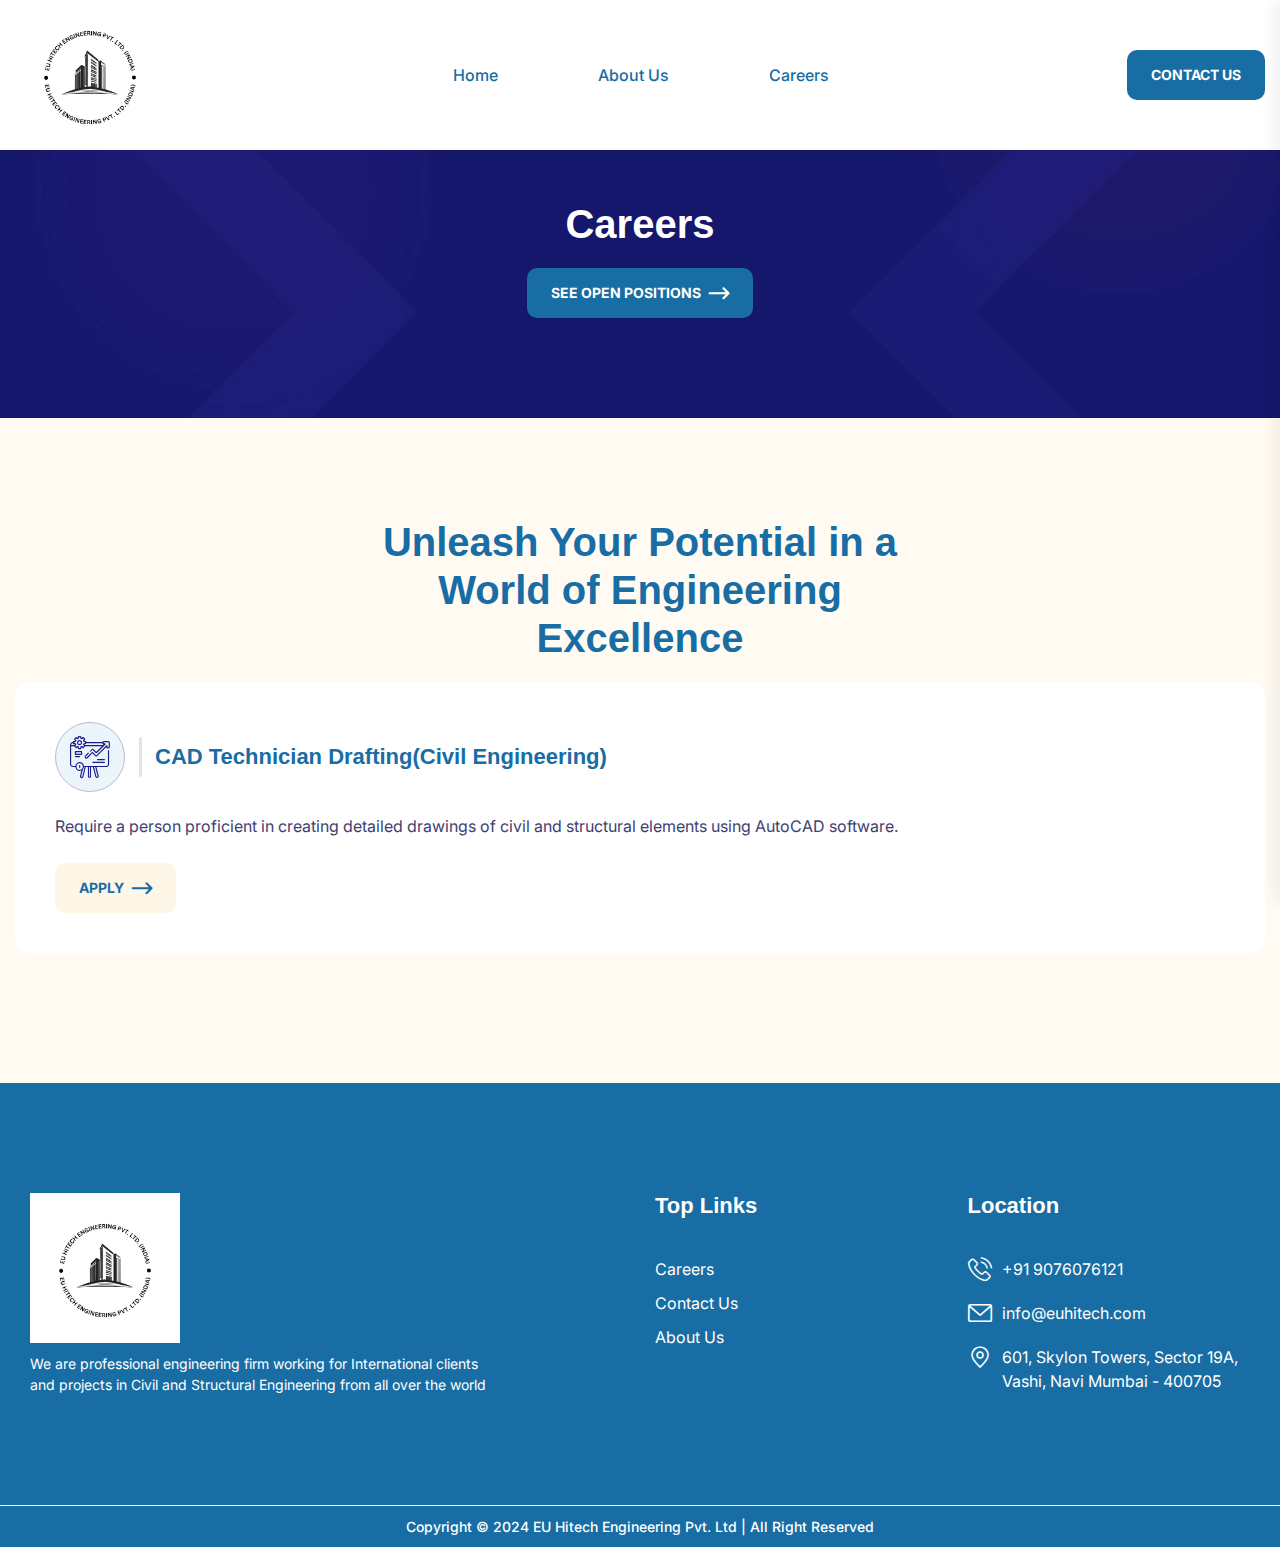
<file: careers.html>
<!doctype html>
<html class="no-js" lang="en">
<meta http-equiv="content-type" content="text/html;charset=UTF-8" />

<head>
    <meta charset="utf-8">
    <meta http-equiv="x-ua-compatible" content="ie=edge">
    <title>EU Hitech Engineering Pvt. Ltd</title>
    <meta name="description" content="EU Hitech Engineering Pvt. Ltd">
    <meta name="viewport" content="width=device-width, initial-scale=1">
    <link rel="stylesheet" href="assets/css/bootstrap.min.css">
    <link rel="stylesheet" href="assets/css/flaticon.css">
    <link rel="stylesheet" href="assets/css/odometer.css">
    <link rel="stylesheet" href="assets/css/main.css">
</head>

<body>
    <!-- header-area -->
    <header class="tg-header__style-three transparent-header">
        <div id="sticky-header" class="tg-header__area tg-header__area-three">
            <div class="container custom-container">
                <div class="row">
                    <div class="col-12">
                        <div class="tgmenu__wrap">
                            <nav class="tgmenu__nav">
                                <div class="logo">
                                    <a href='index.html'><img src="./assets/Logo.jpeg" alt="Logo"></a>
                                </div>
                                <div class="tgmenu__navbar-wrap tgmenu__main-menu d-none d-lg-flex">
                                    <ul class="navigation">
                                        <li class="active"><a href="index.html">Home</a></li>
                                        <li class=""><a href="index.html#about">About Us</a></li>
                                        <li class=""><a href="careers.html">Careers</a></li>
                                    </ul>
                                </div>
                                <div class="tgmenu__action tgmenu__action-three d-none d-md-block">
                                    <ul class="list-wrap">
                                        <li class="header-btn"><a class='btn' href="index.html#contact">Contact Us</a></li>
                                    </ul>
                                </div>
                                <div class="mobile-nav-toggler mobile-nav-toggler-two">
                                    <svg xmlns="http://www.w3.org/2000/svg" viewBox="0 0 18 18" fill="none">
                                        <path
                                            d="M0 2C0 0.895431 0.895431 0 2 0C3.10457 0 4 0.895431 4 2C4 3.10457 3.10457 4 2 4C0.895431 4 0 3.10457 0 2Z"
                                            fill="currentcolor" />
                                        <path
                                            d="M0 9C0 7.89543 0.895431 7 2 7C3.10457 7 4 7.89543 4 9C4 10.1046 3.10457 11 2 11C0.895431 11 0 10.1046 0 9Z"
                                            fill="currentcolor" />
                                        <path
                                            d="M0 16C0 14.8954 0.895431 14 2 14C3.10457 14 4 14.8954 4 16C4 17.1046 3.10457 18 2 18C0.895431 18 0 17.1046 0 16Z"
                                            fill="currentcolor" />
                                        <path
                                            d="M7 2C7 0.895431 7.89543 0 9 0C10.1046 0 11 0.895431 11 2C11 3.10457 10.1046 4 9 4C7.89543 4 7 3.10457 7 2Z"
                                            fill="currentcolor" />
                                        <path
                                            d="M7 9C7 7.89543 7.89543 7 9 7C10.1046 7 11 7.89543 11 9C11 10.1046 10.1046 11 9 11C7.89543 11 7 10.1046 7 9Z"
                                            fill="currentcolor" />
                                        <path
                                            d="M7 16C7 14.8954 7.89543 14 9 14C10.1046 14 11 14.8954 11 16C11 17.1046 10.1046 18 9 18C7.89543 18 7 17.1046 7 16Z"
                                            fill="currentcolor" />
                                        <path
                                            d="M14 2C14 0.895431 14.8954 0 16 0C17.1046 0 18 0.895431 18 2C18 3.10457 17.1046 4 16 4C14.8954 4 14 3.10457 14 2Z"
                                            fill="currentcolor" />
                                        <path
                                            d="M14 9C14 7.89543 14.8954 7 16 7C17.1046 7 18 7.89543 18 9C18 10.1046 17.1046 11 16 11C14.8954 11 14 10.1046 14 9Z"
                                            fill="currentcolor" />
                                        <path
                                            d="M14 16C14 14.8954 14.8954 14 16 14C17.1046 14 18 14.8954 18 16C18 17.1046 17.1046 18 16 18C14.8954 18 14 17.1046 14 16Z"
                                            fill="currentcolor" />
                                    </svg>
                                </div>
                            </nav>
                        </div>
                        <!-- Mobile Menu  -->
                        <div class="tgmobile__menu">
                            <nav class="tgmobile__menu-box">
                                <div class="close-btn"><i class="fas fa-times"></i></div>
                                <div class="nav-logo">
                                    <a href='index.html'><img src="./assets/Ocean_Centre_Logo.JPG" alt="Logo"></a>
                                </div>
                                <div class="tgmobile__search">
                                    <form action="#">
                                        <input type="text" placeholder="Search here...">
                                        <button><i class="fas fa-search"></i></button>
                                    </form>
                                </div>
                                <div class="tgmobile__menu-outer">
                                    <!--Here Menu Will Come Automatically Via Javascript / Same Menu as in Header-->
                                </div>
                                <div class="tgmobile__menu-bottom">
                                    <div class="contact-info">
                                        <ul class="list-wrap">
                                            <li><a
                                                    href="mailto:info@euhitech.com">info@euhitech.com</a>
                                            </li>
                                            <li><a href="tel:+919076076121">+91 9969044658</a></li>
                                        </ul>
                                    </div>
                                    <div class="social-links">
                                        <ul class="list-wrap">
                                            <li><a href="javascript:void(0)"><i class="fab fa-facebook-f"></i></a></li>
                                            <li><a href="javascript:void(0)"><i class="fab fa-twitter"></i></a></li>
                                            <li><a href="javascript:void(0)"><i class="fab fa-instagram"></i></a></li>
                                            <li><a href="javascript:void(0)"><i class="fab fa-linkedin-in"></i></a></li>
                                            <li><a href="javascript:void(0)"><i class="fab fa-youtube"></i></a></li>
                                        </ul>
                                    </div>
                                </div>
                            </nav>
                        </div>
                        <div class="tgmobile__menu-backdrop"></div>
                        <!-- End Mobile Menu -->
                    </div>
                </div>
            </div>
        </div>
        <!-- header-search-end -->
        <!-- offCanvas-menu -->
        <div class="offCanvas__info">
            <div class="offCanvas__close-icon menu-close">
                <button><i class="far fa-window-close"></i></button>
            </div>
            <div class="offCanvas__logo mb-30">
                <a href='index.html'><img src="./assets/Ocean_Centre_Logo.JPG" alt="Logo"></a>
            </div>
            <div class="offCanvas__side-info mb-30">
                <div class="contact-list mb-30">
                    <h4>Office Address</h4>
                    <p>123/A, Miranda City Likaoli <br> Prikano, Dope</p>
                </div>
                <div class="contact-list mb-30">
                    <h4>Phone Number</h4>
                    <p>+0989 7876 9865 9</p>
                    <p>+(090) 8765 86543 85</p>
                </div>
                <div class="contact-list mb-30">
                    <h4>Email Address</h4>
                    <p>info@example.com</p>
                    <p>example.mail@hum.com</p>
                </div>
            </div>
            <div class="offCanvas__social-icon mt-30">
                <a href="javascript:void(0)"><i class="fab fa-facebook-f"></i></a>
                <a href="javascript:void(0)"><i class="fab fa-twitter"></i></a>
                <a href="javascript:void(0)"><i class="fab fa-google-plus-g"></i></a>
                <a href="javascript:void(0)"><i class="fab fa-instagram"></i></a>
            </div>
        </div>
        <div class="offCanvas__overly"></div>
        <!-- offCanvas-menu-end -->
    </header>
    <!-- header-area-end -->
    <!-- main-area -->
    <main class="fix">
        <section id="careers-header" data-background="assets/img/bg/h3_services_bg.jpg"
            style="background-image: url('assets/img/bg/h3_services_bg.jpg')">
            <div class="container">
                <div class="section-title white-title">
                    <h1 class="title">Careers</h1>
                    <a href="#open-positions" class="btn btn-two">See Open Positions</a>
                </div>
            </div>
        </section>
        <section id="open-positions">
            <div class="container">
                <div class="row justify-content-center">
                    <div class="section-title col-lg-6">
                        <h2 class="title tg-element-title" style="margin-bottom: 20px; text-align: center;">Unleash Your Potential in a World of Engineering Excellence</h2>
                    </div>
                </div>
                <div class="row">
                    <div class="services__item-three">
                        <div class="services__item-top">
                            <div class="services__icon-three">
                                <i class="flaticon-profit"></i>
                            </div>
                            <div class="services__item-top-title">
                                <h4 class="title">CAD Technician Drafting(Civil Engineering)</h4>
                            </div>
                        </div>
                        <div class="services__content-three">
                            <p>Require a person proficient in creating detailed drawings of civil and structural elements using AutoCAD software.</p>
                            <a class='btn btn-two' href='https://www.engineers4you.com/index.php?TOPMENU=JOBS&PAGE=1' target="_blank">Apply</a>
                        </div>
                    </div>
                </div>
            </div>
        </section>
    </main>
    <!-- main-area-end -->
    <!-- footer-area -->
    <footer>
        <div class="footer__area-three">
            <div class="footer__top-three">
                <div class="container">
                    <div class="row">
                        <div class="col-lg-6 col-md-8">
                            <div class="footer-widget">
                                <div class="fw-logo">
                                    <a href='index.html'><img src="./assets/Logo.jpeg" alt="Logo"></a>
                                </div>
                                <p style="margin-top: 10px; color: white; font-size: 14px;">We are professional
                                    engineering firm working for International clients <br>and projects in Civil and
                                    Structural Engineering from all over the world</p>
                            </div>
                        </div>
                        <div class="col-xl-3 col-lg-4 col-sm-6 col-sm-6">
                            <div class="footer-widget">
                                <h4 class="fw-title">Top Links</h4>
                                <div class="footer-link-list">
                                    <ul class="list-wrap">
                                        <li><a href="#">Careers</a></li>
                                        <li><a href="index.html#contact">Contact Us</a></li>
                                        <li><a href="index.html#about">About Us</a></li>
                                    </ul>
                                </div>
                            </div>
                        </div>
                        <div class="col-xl-3 col-lg-4 col-md-6">
                            <div class="footer-widget">
                                <h4 class="fw-title">Location</h4>
                                <div class="footer-info-list">
                                    <ul class="list-wrap">
                                        <li>
                                            <div class="icon">
                                                <i class="flaticon-phone-call"></i>
                                            </div>
                                            <div class="content">
                                                <a href="tel:+919076076121">+91 9076076121</a>
                                            </div>
                                        </li>
                                        <li>
                                            <div class="icon">
                                                <i class="flaticon-envelope"></i>
                                            </div>
                                            <div class="content">
                                                <a href="mailto:info@euhitech.com">info@euhitech.com</a>
                                            </div>
                                        </li>
                                        <li>
                                            <div class="icon">
                                                <i class="flaticon-pin"></i>
                                            </div>
                                            <div class="content">
                                                <p>601, Skylon Towers, Sector 19A, Vashi, Navi Mumbai - 400705</p>
                                            </div>
                                        </li>
                                    </ul>
                                </div>
                            </div>
                        </div>
                    </div>
                </div>
            </div>
            <div class="footer__bottom-three">
                <div class="container">
                    <div class="row">
                        <div class="copyright-text">
                            <p>Copyright © 2024 <a href='index.html'>EU Hitech Engineering Pvt. Ltd</a> | All Right Reserved
                            </p>
                        </div>
                    </div>
                </div>
            </div>
        </div>
    </footer>
    <!-- footer-area-end -->
    <!-- JS here -->
    <script src="assets/js/jquery-3.6.0.min.js"></script>
    <script src="assets/js/bootstrap.bundle.min.js"></script>
    <script src="assets/js/ajax-form.js"></script>
    <script src="assets/js/main.js"></script>
</body>

</html>
</file>
<file: assets/css/flaticon.css>
@font-face {
  font-family: "flaticon";
  font-family: "flaticon";
  src: url("../fonts/flaticon.eot");
  src: url("../fonts/flaticond41d.eot?#iefix") format("embedded-opentype"), url("../fonts/flaticon.woff2") format("woff2"), url("../fonts/flaticon.woff") format("woff"), url("../fonts/flaticon.ttf") format("truetype"), url("../fonts/flaticon.svg#Flaticon") format("svg");
}
i[class^=flaticon-]:before, i[class*=" flaticon-"]:before {
  font-family: flaticon !important;
  font-style: normal;
  font-weight: normal !important;
  font-variant: normal;
  text-transform: none;
  line-height: 1;
  -webkit-font-smoothing: antialiased;
  -moz-osx-font-smoothing: grayscale;
}

.flaticon-pin:before {
  content: "\f101";
}

.flaticon-iphone:before {
  content: "\f102";
}

.flaticon-phone-call:before {
  content: "\f103";
}

.flaticon-mail:before {
  content: "\f104";
}

.flaticon-envelope:before {
  content: "\f105";
}

.flaticon-down:before {
  content: "\f106";
}

.flaticon-next:before {
  content: "\f107";
}

.flaticon-chevron:before {
  content: "\f108";
}

.flaticon-right:before {
  content: "\f109";
}

.flaticon-right-arrow:before {
  content: "\f10a";
}

.flaticon-arrow-button:before {
  content: "\f10b";
}

.flaticon-user:before {
  content: "\f10c";
}

.flaticon-shopping-cart:before {
  content: "\f10d";
}

.flaticon-shopping-bag:before {
  content: "\f10e";
}

.flaticon-online-shopping:before {
  content: "\f10f";
}

.flaticon-time:before {
  content: "\f110";
}

.flaticon-profit:before {
  content: "\f111";
}

.flaticon-email:before {
  content: "\f112";
}

.flaticon-investment:before {
  content: "\f113";
}

.flaticon-investment-1:before {
  content: "\f114";
}

.flaticon-pie-chart:before {
  content: "\f115";
}

.flaticon-talk:before {
  content: "\f116";
}

.flaticon-trophy:before {
  content: "\f117";
}

.flaticon-happy:before {
  content: "\f118";
}

.flaticon-china:before {
  content: "\f119";
}

.flaticon-budget:before {
  content: "\f11a";
}

.flaticon-report:before {
  content: "\f11b";
}

.flaticon-finance:before {
  content: "\f11c";
}

.flaticon-targeted:before {
  content: "\f11d";
}

.flaticon-target:before {
  content: "\f11e";
}

.flaticon-financial-profit:before {
  content: "\f11f";
}

.flaticon-piggy-bank:before {
  content: "\f120";
}

.flaticon-graph:before {
  content: "\f121";
}

.flaticon-light-bulb:before {
  content: "\f122";
}

.flaticon-startup:before {
  content: "\f123";
}

.flaticon-life-insurance:before {
  content: "\f124";
}

.flaticon-travel-insurance:before {
  content: "\f125";
}

.flaticon-protection:before {
  content: "\f126";
}

.flaticon-insurance-agent:before {
  content: "\f127";
}

.flaticon-healthcare:before {
  content: "\f128";
}

.flaticon-motorbike:before {
  content: "\f129";
}

.flaticon-ship:before {
  content: "\f12a";
}

.flaticon-house:before {
  content: "\f12b";
}

.flaticon-handshake:before {
  content: "\f12c";
}

.flaticon-suitcase:before {
  content: "\f12d";
}/*# sourceMappingURL=flaticon.css.map */
</file>
<file: assets/css/odometer.css>
.odometer.odometer-auto-theme, .odometer.odometer-theme-default {
  display: inline-block;
  vertical-align: middle;
  *vertical-align: auto;
  *zoom: 1;
  *display: inline;
  position: relative;
}
.odometer.odometer-auto-theme .odometer-digit, .odometer.odometer-theme-default .odometer-digit {
  display: inline-block;
  vertical-align: middle;
  *vertical-align: auto;
  *zoom: 1;
  *display: inline;
  position: relative;
}
.odometer.odometer-auto-theme .odometer-digit .odometer-digit-spacer, .odometer.odometer-theme-default .odometer-digit .odometer-digit-spacer {
  display: inline-block;
  vertical-align: middle;
  *vertical-align: auto;
  *zoom: 1;
  *display: inline;
  visibility: hidden;
}
.odometer.odometer-auto-theme .odometer-digit .odometer-digit-inner, .odometer.odometer-theme-default .odometer-digit .odometer-digit-inner {
  text-align: left;
  display: block;
  position: absolute;
  top: 0;
  left: 0;
  right: 0;
  bottom: 0;
  overflow: hidden;
}
.odometer.odometer-auto-theme .odometer-digit .odometer-ribbon, .odometer.odometer-theme-default .odometer-digit .odometer-ribbon {
  display: block;
}
.odometer.odometer-auto-theme .odometer-digit .odometer-ribbon-inner, .odometer.odometer-theme-default .odometer-digit .odometer-ribbon-inner {
  display: block;
  -webkit-backface-visibility: hidden;
  backface-visibility: hidden;
}
.odometer.odometer-auto-theme .odometer-digit .odometer-value, .odometer.odometer-theme-default .odometer-digit .odometer-value {
  display: block;
  -webkit-transform: translateZ(0);
  transform: translateZ(0);
}
.odometer.odometer-auto-theme .odometer-digit .odometer-value.odometer-last-value, .odometer.odometer-theme-default .odometer-digit .odometer-value.odometer-last-value {
  position: absolute;
}
.odometer.odometer-auto-theme.odometer-animating-up .odometer-ribbon-inner, .odometer.odometer-theme-default.odometer-animating-up .odometer-ribbon-inner {
  -webkit-transition: -webkit-transform 2s;
  -moz-transition: -moz-transform 2s;
  -ms-transition: -ms-transform 2s;
  -o-transition: -o-transform 2s;
  transition: transform 2s;
}
.odometer.odometer-auto-theme.odometer-animating-up.odometer-animating .odometer-ribbon-inner, .odometer.odometer-theme-default.odometer-animating-up.odometer-animating .odometer-ribbon-inner {
  -webkit-transform: translateY(-100%);
  -moz-transform: translateY(-100%);
  -ms-transform: translateY(-100%);
  -o-transform: translateY(-100%);
  transform: translateY(-100%);
}
.odometer.odometer-auto-theme.odometer-animating-down .odometer-ribbon-inner, .odometer.odometer-theme-default.odometer-animating-down .odometer-ribbon-inner {
  -webkit-transform: translateY(-100%);
  -moz-transform: translateY(-100%);
  -ms-transform: translateY(-100%);
  -o-transform: translateY(-100%);
  transform: translateY(-100%);
}
.odometer.odometer-auto-theme.odometer-animating-down.odometer-animating .odometer-ribbon-inner, .odometer.odometer-theme-default.odometer-animating-down.odometer-animating .odometer-ribbon-inner {
  -webkit-transition: -webkit-transform 2s;
  -moz-transition: -moz-transform 2s;
  -ms-transition: -ms-transform 2s;
  -o-transition: -o-transform 2s;
  transition: transform 2s;
  -webkit-transform: translateY(0);
  -moz-transform: translateY(0);
  -ms-transform: translateY(0);
  -o-transform: translateY(0);
  transform: translateY(0);
}
.odometer.odometer-auto-theme .odometer-value, .odometer.odometer-theme-default .odometer-value {
  text-align: center;
}
.odometer-formatting-mark {
  display: none;
}
</file>
<file: assets/css/main.css>
/*============================================
/*  01. Theme Default CSS
==============================================*/
@import url("https://fonts.googleapis.com/css2?family=Inter:wght@300;400;500;600;700;800&amp;family=Outfit:wght@300;400;500;600;700;800;900&amp;display=swap");
:root {
  --tg-body-font-family: 'Inter', sans-serif;
  --tg-heading-font-family: 'Outfit', sans-serif;
  --tg-icon-font-family: "Font Awesome 5 Free";
  --tg-body-font-size: 16px;
  --tg-body-line-height: 1.5;
  --tg-heading-line-height: 1.2;
  --tg-body-color: #3E4073;
  --tg-theme-primary: #186DA4;
  --tg-theme-secondary: #191D88;
  --tg-color-dark-blue: #0E104B;
  --tg-color-yellow-light: #FEF6E6;
  --tg-color-yellow-light-2: #FFFBF3;
  --tg-color-yellow-light-3: #F5EACD;
  --tg-color-yellow-light-4: #FDE3B0;
  --tg-color-white-default: #ffffff;
  --tg-color-gray-1: #E6EEFF;
  --tg-color-gray-2: #B8B9DA;
  --tg-color-gray-3: #ECF6FA;
  --tg-color-gray-4: #818298;
  --tg-color-gray-5: #E2E3F1;
  --tg-color-gray-6: #F7F7F8;
  --tg-color-dark: #1C1A4A;
  --tg-color-black-1: #06042E;
  --tg-color-black-2: #161439;
  --tg-border-1: #CFDDE2;
  --tg-border-2: #E6E7F3;
  --tg-border-3: #C5C6E4;
  --tg-border-4: #DBE3EB;
  --tg-border-5: #9597C8;
  --tg-border-6: #DADBEC;
  --tg-border-7: #E9E9F0;
  --tg-border-8: #E08B00;
  --tg-border-9: #D0D6E1;
  --tg-fw-extra-bold: 800;
  --tg-fw-bold: 700;
  --tg-fw-semi-bold: 600;
  --tg-fw-medium: 500;
  --tg-fw-regular: 400;
  --tg-fw-light: 300;
  --primary-color: #186DA4;
}

/*=============================
	Typography css start
===============================*/
body {
  font-family: var(--tg-body-font-family);
  font-size: var(--tg-body-font-size);
  font-weight: var(--tg-fw-regular);
  color: var(--primary-color);
  line-height: var(--tg-body-line-height);
}

img,
.img {
  max-width: 100%;
  -webkit-transition: all 0.3s ease-out 0s;
  -moz-transition: all 0.3s ease-out 0s;
  -ms-transition: all 0.3s ease-out 0s;
  -o-transition: all 0.3s ease-out 0s;
  transition: all 0.3s ease-out 0s;
}

a,
button {
  color: var(--tg-theme-primary);
  outline: none;
  text-decoration: none;
  -webkit-transition: all 0.3s ease-out 0s;
  -moz-transition: all 0.3s ease-out 0s;
  -ms-transition: all 0.3s ease-out 0s;
  -o-transition: all 0.3s ease-out 0s;
  transition: all 0.3s ease-out 0s;
}

a:focus,
.btn:focus,
.button:focus {
  text-decoration: none;
  outline: none;
  -webkit-box-shadow: none;
  -moz-box-shadow: none;
  -ms-box-shadow: none;
  -o-box-shadow: none;
  box-shadow: none;
}

a:hover,
button:hover {
  color: var(--tg-theme-primary);
  text-decoration: none;
}

button:focus,
input:focus,
input:focus,
textarea,
textarea:focus {
  outline: 0;
}

h1,
h2,
h3,
h4,
h5,
h6 {
  font-family: var(--tg-heading-font-family);
  color: var(--primary-color);
  margin-top: 0px;
  font-weight: var(--tg-fw-bold);
  line-height: var(--tg-heading-line-height);
  text-transform: unset;
}

h1 a,
h2 a,
h3 a,
h4 a,
h5 a,
h6 a {
  color: inherit;
}

h1 {
  font-size: 2.5rem;
}

h2 {
  font-size: 2rem;
}

h3 {
  font-size: 1.75rem;
}

h4 {
  font-size: 1.5rem;
}

h5 {
  font-size: 1.25rem;
}

h6 {
  font-size: 1rem;
}

.list-wrap {
  margin: 0px;
  padding: 0px;
}
.list-wrap li {
  list-style: none;
}

p {
  font-family: var(--tg-body-font-family);
  font-size: var(--tg-body-font-size);
  line-height: var(--tg-body-line-height);
  font-weight: var(--tg-fw-regular);
  color: var(--tg-body-color);
  margin-bottom: 15px;
}

hr {
  border-bottom: 1px solid var(--tg-color-gray-1);
  border-top: 0 none;
  margin: 30px 0;
  padding: 0;
}

label {
  color: var(--primary-color);
  cursor: pointer;
  font-size: var(--tg-body-font-size);
  font-weight: var(--tg-fw-regular);
}

input[type=color] {
  appearance: none;
  -moz-appearance: none;
  -webkit-appearance: none;
  background: none;
  border: 0;
  cursor: pointer;
  height: 100%;
  width: 100%;
  padding: 0;
  border-radius: 50%;
}

*::-moz-selection {
  background: var(--tg-theme-primary);
  color: var(--tg-color-white-default);
  text-shadow: none;
}

::-moz-selection {
  background: var(--tg-theme-primary);
  color: var(--tg-color-white-default);
  text-shadow: none;
}

::selection {
  background: var(--tg-theme-primary);
  color: var(--tg-color-white-default);
  text-shadow: none;
}

/*=============================
    - Input Placeholder
===============================*/
input,
textarea {
  color: var(--tg-body-color);
}

*::-moz-placeholder {
  color: var(--tg-body-color);
  font-size: var(--tg-body-font-size);
  opacity: 1;
}

*::placeholder {
  color: var(--tg-body-color);
  font-size: var(--tg-body-font-size);
  opacity: 1;
}

/*=============================
    - Common Classes
===============================*/
.fix {
  overflow: hidden;
}

.clear {
  clear: both;
}

/*=============================
    - Bootstrap Custom
=============================*/
.container {
  padding-left: 15px;
  padding-right: 15px;
}

.row {
  --bs-gutter-x: 30px;
}

.gutter-y-30 {
  --bs-gutter-y: 30px;
}

.gx-0 {
  --bs-gutter-x: 0;
}

.gutter-24 {
  --bs-gutter-x: 24px;
}

.container {
  max-width: 1250px;
}
@media (max-width: 1500px) {
  .container {
    max-width: 1250px;
  }
}
@media (max-width: 1199.98px) {
  .container {
    max-width: 960px;
  }
}
@media (max-width: 991.98px) {
  .container {
    max-width: 720px;
  }
}
@media (max-width: 767.98px) {
  .container {
    max-width: 100%;
  }
}
@media only screen and (min-width: 576px) and (max-width: 767px) {
  .container {
    max-width: 540px;
  }
}

.custom-container {
  max-width: 1760px;
}
@media (max-width: 1800px) {
  .custom-container {
    max-width: 1680px;
  }
}
@media (max-width: 1500px) {
  .custom-container {
    max-width: 100%;
  }
}
@media (max-width: 1199.98px) {
  .custom-container {
    max-width: 960px;
  }
}
@media (max-width: 991.98px) {
  .custom-container {
    max-width: 720px;
  }
}
@media (max-width: 767.98px) {
  .custom-container {
    max-width: 100%;
  }
}
@media only screen and (min-width: 576px) and (max-width: 767px) {
  .custom-container {
    max-width: 540px;
  }
}

.custom-container-two {
  max-width: 1740px;
}
@media (max-width: 1800px) {
  .custom-container-two {
    max-width: 1540px;
  }
}
@media (max-width: 1500px) {
  .custom-container-two {
    max-width: 100%;
  }
}
@media (max-width: 1199.98px) {
  .custom-container-two {
    max-width: 960px;
  }
}
@media (max-width: 991.98px) {
  .custom-container-two {
    max-width: 720px;
  }
}
@media (max-width: 767.98px) {
  .custom-container-two {
    max-width: 100%;
  }
}
@media only screen and (min-width: 576px) and (max-width: 767px) {
  .custom-container-two {
    max-width: 540px;
  }
}

.include-bg {
  background-position: center;
  background-size: cover;
  background-repeat: no-repeat;
}

/*=============================
	1. Button style
===============================*/
.tg-button-wrap {
  display: -webkit-box;
  display: -moz-box;
  display: -ms-flexbox;
  display: -webkit-flex;
  display: flex;
}

.btn {
  user-select: none;
  -moz-user-select: none;
  background: var(--tg-theme-primary) none repeat scroll 0 0;
  border: medium none;
  -webkit-border-radius: 10px;
  -moz-border-radius: 10px;
  -o-border-radius: 10px;
  -ms-border-radius: 10px;
  border-radius: 10px;
  color: var(--tg-color-white-default);
  cursor: pointer;
  display: inline-flex;
  align-items: center;
  font-size: 14px;
  font-weight: 700;
  letter-spacing: 0;
  line-height: 1;
  margin-bottom: 0;
  padding: 18px 24px;
  text-align: center;
  text-transform: uppercase;
  touch-action: manipulation;
  -webkit-transition: all 0.3s ease-out 0s;
  -moz-transition: all 0.3s ease-out 0s;
  -ms-transition: all 0.3s ease-out 0s;
  -o-transition: all 0.3s ease-out 0s;
  transition: all 0.3s ease-out 0s;
  vertical-align: middle;
  white-space: nowrap;
  position: relative;
  overflow: hidden;
  z-index: 1;
}
.btn::before {
  content: "";
  position: absolute;
  -webkit-transition-duration: 800ms;
  transition-duration: 800ms;
  width: 200%;
  height: 200%;
  top: 110%;
  left: 50%;
  background: var(--primary-color);
  -webkit-transform: translateX(-50%);
  -moz-transform: translateX(-50%);
  -ms-transform: translateX(-50%);
  -o-transform: translateX(-50%);
  transform: translateX(-50%);
  -webkit-border-radius: 50%;
  -moz-border-radius: 50%;
  -o-border-radius: 50%;
  -ms-border-radius: 50%;
  border-radius: 50%;
  z-index: -1;
}
.btn::after {
  content: "\f10a";
  font-family: flaticon;
  font-weight: var(--tg-fw-bold);
  margin-left: 8px;
  font-size: 20px;
  line-height: 0;
  -webkit-transition: all 0.3s ease-out 0s;
  -moz-transition: all 0.3s ease-out 0s;
  -ms-transition: all 0.3s ease-out 0s;
  -o-transition: all 0.3s ease-out 0s;
  transition: all 0.3s ease-out 0s;
}
.btn:hover, .btn:focus-visible {
  color: var(--tg-color-white-default);
}
.btn:hover:before, .btn:focus-visible:before {
  top: -40%;
}
.btn-two {
  background: var(--tg-theme-secondary);
}
.btn-two:hover {
  background: var(--tg-theme-secondary);
}
.btn-two::before {
  background: var(--tg-theme-primary);
}
.btn.btn-login-social {
  background-color: var(--tg-color-white-default);
  width: 100%;
  color: var(--tg-color-body-color);
  justify-content: center;
  font-size: 16px;
  line-height: 28px;
  text-transform: capitalize;
}
.btn.btn-login-social img {
  margin-right: 15px;
}
.btn.btn-login-social:after {
  display: none;
}
.btn.btn-login-social:hover {
  color: var(--tg-color-white-default);
}
.btn.btn-login {
  width: 100%;
  border-radius: 11px;
  padding: 20px 26px;
  justify-content: center;
  font-size: 18px;
  line-height: 28px;
}
.btn.btn-login:hover {
  background-color: var(--tg-theme-secondary);
}
.btn.border-yellow-btn {
  border: 1px solid var(--tg-theme-primary);
  background: transparent;
  color: var(--tg-theme-primary);
  padding: 17px 24px;
}
.btn.border-yellow-btn::before {
  background-color: var(--tg-theme-primary);
}
.btn.border-yellow-btn:hover {
  color: var(--tg-color-white-default);
}

.border-btn {
  border: 1px solid var(--primary-color);
  background: transparent;
  color: var(--primary-color);
  padding: 17px 24px;
}
.border-btn::before {
  display: none;
}
.border-btn:hover {
  background: var(--primary-color);
}

/*=============================
    00. Preloader
===============================*/
#preloader {
  background-color: var(--tg-color-white-default);
  height: 100%;
  width: 100%;
  position: fixed;
  margin-top: 0px;
  top: 0px;
  z-index: 9999;
}
#preloader .loader .loader-container {
  position: absolute;
  top: 50%;
  left: 50%;
  -webkit-transform: translate(-50%, -50%);
  -moz-transform: translate(-50%, -50%);
  -ms-transform: translate(-50%, -50%);
  -o-transform: translate(-50%, -50%);
  transform: translate(-50%, -50%);
  width: 100px;
  height: 100px;
  border: 3px solid var(--tg-color-gray-1);
  -webkit-border-radius: 50%;
  -moz-border-radius: 50%;
  -o-border-radius: 50%;
  -ms-border-radius: 50%;
  border-radius: 50%;
}
#preloader .loader .loader-container::before {
  position: absolute;
  content: "";
  display: block;
  top: 50%;
  left: 50%;
  -webkit-transform: translate(-50%, -50%);
  -moz-transform: translate(-50%, -50%);
  -ms-transform: translate(-50%, -50%);
  -o-transform: translate(-50%, -50%);
  transform: translate(-50%, -50%);
  width: 100px;
  height: 100px;
  border-top: 3px solid var(--tg-theme-primary);
  -webkit-border-radius: 50%;
  -moz-border-radius: 50%;
  -o-border-radius: 50%;
  -ms-border-radius: 50%;
  border-radius: 50%;
  animation: loaderspin 1.8s infinite ease-in-out;
  -webkit-animation: loaderspin 1.8s infinite ease-in-out;
}
#preloader .loader .loader-icon {
  position: absolute;
  top: 50%;
  left: 50%;
  -webkit-transform: translate(-50%, -50%);
  -moz-transform: translate(-50%, -50%);
  -ms-transform: translate(-50%, -50%);
  -o-transform: translate(-50%, -50%);
  transform: translate(-50%, -50%);
  width: 80px;
  text-align: center;
}
#preloader .loader .loader-icon img {
  animation: loaderpulse alternate 900ms infinite;
  width: 40px;
}

@keyframes loaderspin {
  0% {
    transform: translate(-50%, -50%) rotate(0deg);
  }
  100% {
    transform: translate(-50%, -50%) rotate(360deg);
  }
}
@-webkit-keyframes loaderspin {
  0% {
    transform: translate(-50%, -50%) rotate(0deg);
  }
  100% {
    transform: translate(-50%, -50%) rotate(360deg);
  }
}
@keyframes loaderpulse {
  0% {
    transform: scale(1);
  }
  100% {
    transform: scale(1.2);
  }
}
/*=============================
    - Background color
===============================*/
.grey-bg {
  background: var(--tg-color-gray-1);
}

.white-bg {
  background: var(--tg-color-white-default);
}

.black-bg {
  background: var(--tg-color-black-1);
}

/*=============================
	04. OffCanvas
===============================*/
.offCanvas__info {
  background: var(--tg-color-white-default) none repeat scroll 0 0;
  height: 100%;
  padding: 30px;
  position: fixed;
  right: 0;
  top: 0;
  transition: all 0.3s cubic-bezier(0.785, 0.135, 0.15, 0.86);
  -moz-transition: all 0.3s cubic-bezier(0.785, 0.135, 0.15, 0.86);
  -webkit-transition: all 0.3s cubic-bezier(0.785, 0.135, 0.15, 0.86);
  -ms-transition: all 0.3s cubic-bezier(0.785, 0.135, 0.15, 0.86);
  -o-transition: all 0.3s cubic-bezier(0.785, 0.135, 0.15, 0.86);
  width: 340px;
  z-index: 999;
  overflow-y: scroll;
  -webkit-transform: translateX(100%);
  -moz-transform: translateX(100%);
  -ms-transform: translateX(100%);
  -o-transform: translateX(100%);
  transform: translateX(100%);
}
.offCanvas__info.active {
  -webkit-transform: translateX(0);
  -moz-transform: translateX(0);
  -ms-transform: translateX(0);
  -o-transform: translateX(0);
  transform: translateX(0);
}
.offCanvas__info::-webkit-scrollbar {
  width: 0px;
}
.offCanvas__close-icon {
  margin-top: -16px;
  text-align: right;
}
.offCanvas__close-icon button {
  background: transparent;
  border: 0 none;
  color: var(--tg-theme-primary);
  cursor: pointer;
  font-size: 20px;
  padding: 0;
}
.offCanvas__logo img {
  max-height: 34px;
}
.offCanvas__side-info {
  border-top: 1px solid var(--tg-theme-primary);
  padding-top: 25px;
}
.offCanvas__side-info .contact-list h4 {
  color: var(--primary-color);
  font-weight: 700;
  font-size: 18px;
}
.offCanvas__side-info .contact-list p {
  color: var(--tg-body-color);
  margin: 0;
  margin-bottom: 2px;
  line-height: 26px;
}
.offCanvas__social-icon a {
  color: var(--tg-theme-primary);
  display: inline-block;
  margin-right: 20px;
  text-align: center;
}
.offCanvas__social-icon a:hover {
  color: var(--tg-theme-secondary);
}
.offCanvas__overly {
  position: fixed;
  background: #000;
  top: 0;
  left: 0;
  height: 100%;
  width: 100%;
  z-index: 99;
  opacity: 0;
  visibility: hidden;
  -webkit-transition: all 0.3s ease-out 0s;
  -moz-transition: all 0.3s ease-out 0s;
  -ms-transition: all 0.3s ease-out 0s;
  -o-transition: all 0.3s ease-out 0s;
  transition: all 0.3s ease-out 0s;
}
.offCanvas__overly.active {
  opacity: 0.7;
  visibility: visible;
}

/*=============================
	04. Search
===============================*/
.search__popup {
  padding-top: 70px;
  padding-bottom: 100px;
  position: fixed;
  top: 0;
  left: 0;
  right: 0;
  width: 100%;
  background: var(--tg-color-white-default);
  backdrop-filter: blur(10px);
  z-index: 99;
  -webkit-transform: translateY(calc(-100% - 80px));
  -moz-transform: translateY(calc(-100% - 80px));
  -ms-transform: translateY(calc(-100% - 80px));
  -o-transform: translateY(calc(-100% - 80px));
  transform: translateY(calc(-100% - 80px));
  -webkit-transition: transform 0.3s ease-in-out, opacity 0.3s ease-in-out;
  -moz-transition: transform 0.3s ease-in-out, opacity 0.3s ease-in-out;
  transition: transform 0.3s ease-in-out, opacity 0.3s ease-in-out;
  transition-delay: 0.5s;
}
.search__popup.search-opened {
  -webkit-transform: translateY(0%);
  -moz-transform: translateY(0%);
  -ms-transform: translateY(0%);
  -o-transform: translateY(0%);
  transform: translateY(0%);
  transition-delay: 0s;
  z-index: 99999999;
}
.search__popup.search-opened .search__input {
  -webkit-transform: translateY(0px);
  -moz-transform: translateY(0px);
  -ms-transform: translateY(0px);
  -o-transform: translateY(0px);
  transform: translateY(0px);
  opacity: 1;
  transition-delay: 0.3s;
}
.search__popup.search-opened .search__input::after {
  width: 100%;
  transition-delay: 0.5s;
}
.search__input {
  position: relative;
  height: 80px;
  -webkit-transform: translateY(-40px);
  -moz-transform: translateY(-40px);
  -ms-transform: translateY(-40px);
  -o-transform: translateY(-40px);
  transform: translateY(-40px);
  -webkit-transition: all 0.3s ease-out 0s;
  -moz-transition: all 0.3s ease-out 0s;
  -ms-transition: all 0.3s ease-out 0s;
  -o-transition: all 0.3s ease-out 0s;
  transition: all 0.3s ease-out 0s;
  transition-delay: 0.5s;
  opacity: 0;
}
.search__input::after {
  position: absolute;
  content: "";
  left: 0;
  bottom: 0;
  width: 0%;
  height: 1px;
  background-color: var(--tg-theme-primary);
  transition-delay: 0.3s;
  -webkit-transition: all 0.3s ease-out 0s;
  -moz-transition: all 0.3s ease-out 0s;
  -ms-transition: all 0.3s ease-out 0s;
  -o-transition: all 0.3s ease-out 0s;
  transition: all 0.3s ease-out 0s;
}
.search__input input {
  width: 100%;
  height: 100%;
  background-color: transparent;
  border: 0;
  outline: 0;
  font-size: 24px;
  color: var(--primary-color);
  border-bottom: 1px solid transparent;
  padding: 0;
  padding-right: 30px;
}
.search__input input::placeholder {
  font-size: 24px;
}
.search__input button {
  position: absolute;
  top: 50%;
  right: 0;
  -webkit-transform: translateY(-50%);
  -moz-transform: translateY(-50%);
  -ms-transform: translateY(-50%);
  -o-transform: translateY(-50%);
  transform: translateY(-50%);
  font-size: 18px;
  color: var(--tg-theme-primary);
  border: none;
  padding: 0 0;
  background: transparent;
}
.search__close {
  position: absolute;
  top: 10%;
  right: 2%;
  z-index: 2;
}
.search-close-btn {
  margin: 0;
  padding: 0;
  border: none;
  color: var(--tg-theme-primary);
  cursor: pointer;
  background: transparent;
}
.search-popup-overlay {
  position: fixed;
  right: 0;
  top: 0;
  width: 100%;
  height: 100%;
  z-index: 4;
  -webkit-transition: all 0.3s ease-out 0s;
  -moz-transition: all 0.3s ease-out 0s;
  -ms-transition: all 0.3s ease-out 0s;
  -o-transition: all 0.3s ease-out 0s;
  transition: all 0.3s ease-out 0s;
  transition-delay: 0.5s;
  opacity: 0;
  visibility: hidden;
  background: #000d25;
}
.search-popup-overlay.search-popup-overlay-open {
  opacity: 0.55;
  visibility: visible;
  transition-delay: 0s;
}

.search-input-field ~ .search-focus-border {
  position: absolute;
  bottom: 0;
  left: auto;
  right: 0;
  width: 0;
  height: 1px;
  background-color: var(--tg-theme-primary);
  transition: all 0.5s;
}
.search-input-field:focus ~ .search-focus-border {
  width: 100%;
  left: 0;
  right: auto;
  transition: all 0.5s;
}

/*=========================
04. Breadcrumb
===========================*/
.breadcrumb__bg {
  background-size: cover;
  background-position: center;
  padding: 105px 0 110px;
  position: relative;
  z-index: 1;
}
@media (max-width: 991.98px) {
  .breadcrumb__bg {
    padding: 85px 0 90px;
  }
}
.breadcrumb__content .title {
  margin-bottom: 10px;
  font-size: 48px;
}
@media (max-width: 991.98px) {
  .breadcrumb__content .title {
    font-size: 42px;
  }
}
@media (max-width: 767.98px) {
  .breadcrumb__content .title {
    font-size: 40px;
  }
}
.breadcrumb__content .breadcrumb {
  margin-bottom: 0;
}
.breadcrumb__content .breadcrumb-item {
  font-size: 16px;
  color: var(--tg-theme-primary);
}
.breadcrumb__content .breadcrumb-item a {
  color: var(--tg-body-color);
}
.breadcrumb__content .breadcrumb-item a:hover {
  color: var(--tg-theme-primary);
}
.breadcrumb__shape img {
  position: absolute;
  z-index: -1;
}
.breadcrumb__shape img:nth-child(1) {
  left: 2%;
  top: 14%;
}
@media (max-width: 767.98px) {
  .breadcrumb__shape img:nth-child(1) {
    left: 10%;
  }
}
.breadcrumb__shape img:nth-child(2) {
  left: 8%;
  bottom: 20%;
  animation: rightToLeft 4s infinite linear;
}
@media (max-width: 767.98px) {
  .breadcrumb__shape img:nth-child(2) {
    left: 40%;
  }
}
.breadcrumb__shape img:nth-child(3) {
  left: 23%;
  bottom: 0;
}
.breadcrumb__shape img:nth-child(4) {
  right: 42%;
  top: 0;
}
@media (max-width: 767.98px) {
  .breadcrumb__shape img:nth-child(4) {
    display: none;
  }
}
.breadcrumb__shape img:nth-child(5) {
  right: 25%;
  top: 15%;
}
@media (max-width: 767.98px) {
  .breadcrumb__shape img:nth-child(5) {
    display: none;
  }
}

.breadcrumb-item + .breadcrumb-item {
  padding-left: 10px;
}
.breadcrumb-item + .breadcrumb-item::before {
  padding-right: 10px;
  color: var(--tg-body-color);
  content: "\f054";
  font-family: var(--tg-icon-font-family);
  font-weight: 700;
  font-size: 14px;
  line-height: 1;
  margin-top: 6px;
}

/*=============================
    00. Scroll Top
===============================*/
.scroll__top {
  width: 40px;
  height: 40px;
  line-height: 40px;
  text-align: center;
  position: fixed;
  bottom: -10%;
  right: 50px;
  font-size: 16px;
  border-radius: 4px;
  z-index: 5;
  color: var(--tg-color-white-default);
  text-align: center;
  cursor: pointer;
  background: var(--tg-theme-primary);
  transition: 1s ease;
  border: none;
}
@media (max-width: 1199.98px) {
  .scroll__top {
    right: 25px;
    bottom: 25px;
  }
}
@media (max-width: 991.98px) {
  .scroll__top {
    right: 30px;
  }
}
@media (max-width: 767.98px) {
  .scroll__top {
    right: 15px;
    width: 30px;
    height: 30px;
    line-height: 30px;
    text-align: center;
  }
}
.scroll__top.open {
  bottom: 30px;
}
@media (max-width: 767.98px) {
  .scroll__top.open {
    bottom: 15px;
  }
}
.scroll__top::after {
  position: absolute;
  z-index: -1;
  content: "";
  top: 100%;
  left: 5%;
  height: 10px;
  width: 90%;
  opacity: 1;
  background: radial-gradient(ellipse at center, rgba(0, 0, 0, 0.25) 0%, rgba(0, 0, 0, 0) 80%);
}
.scroll__top:hover {
  color: var(--tg-color-white-default);
}

/*=============================
	00. Section Title
===============================*/
.section-title .sub-title {
  display: block;
  text-transform: uppercase;
  font-size: 15px;
  font-weight: 600;
  line-height: normal;
  color: var(--tg-theme-primary);
  margin-bottom: 12px;
}
.section-title .title {
  margin-bottom: 0;
  font-size: 40px;
}
@media (max-width: 1199.98px) {
  .section-title .title {
    font-size: 36px;
  }
}
@media (max-width: 767.98px) {
  .section-title .title {
    font-size: 32px;
  }
}
@media only screen and (min-width: 576px) and (max-width: 767px) {
  .section-title .title {
    font-size: 34px;
  }
}
@media (max-width: 991.98px) {
  .section-title .title br {
    display: none;
  }
}
.section-title p {
  margin-bottom: 0;
  margin-top: 20px;
}
@media (max-width: 767.98px) {
  .section-title p br {
    display: none;
  }
}
.section-title.white-title .title {
  color: var(--tg-color-white-default);
}

/*=============================
	02. Header
===============================*/
.transparent-header {
  position: absolute;
  left: 0;
  top: 0px;
  width: 100%;
  z-index: 9;
  height: auto;
}

.tg-header__top {
  background: var(--tg-color-dark-blue);
  padding: 12px 0;
}
@media (max-width: 767.98px) {
  .tg-header__top {
    display: none;
  }
}
.tg-header__top-info {
  display: -webkit-box;
  display: -moz-box;
  display: -ms-flexbox;
  display: -webkit-flex;
  display: flex;
  align-items: center;
  gap: 25px;
}
@media (max-width: 1199.98px) {
  .tg-header__top-info {
    gap: 15px;
  }
}
@media (max-width: 991.98px) {
  .tg-header__top-info {
    justify-content: center;
    margin-bottom: 10px;
  }
}
.tg-header__top-info li {
  display: -webkit-box;
  display: -moz-box;
  display: -ms-flexbox;
  display: -webkit-flex;
  display: flex;
  align-items: center;
  gap: 8px;
  color: var(--tg-color-gray-1);
  font-size: 14px;
  font-weight: 500;
}
.tg-header__top-info li i {
  color: var(--tg-color-gray-2);
  font-size: 18px;
  line-height: 0;
}
.tg-header__top-info li a {
  color: var(--tg-color-gray-1);
}
.tg-header__top-info li a:hover {
  color: var(--tg-theme-primary);
}
.tg-header__top-info-three li {
  color: var(--tg-body-color);
}
.tg-header__top-info-three li i {
  color: var(--tg-color-gray-4);
}
.tg-header__top-info-three li a {
  color: var(--tg-body-color);
}
.tg-header__top-info-three li a:hover {
  color: var(--tg-theme-primary);
}
.tg-header__top-right {
  display: -webkit-box;
  display: -moz-box;
  display: -ms-flexbox;
  display: -webkit-flex;
  display: flex;
  align-items: center;
  justify-content: flex-end;
  gap: 25px;
}
@media (max-width: 1199.98px) {
  .tg-header__top-right {
    gap: 15px;
  }
}
@media (max-width: 991.98px) {
  .tg-header__top-right {
    justify-content: center;
  }
}
.tg-header__top-right li {
  display: -webkit-box;
  display: -moz-box;
  display: -ms-flexbox;
  display: -webkit-flex;
  display: flex;
  align-items: center;
  gap: 8px;
  color: var(--tg-color-gray-1);
  font-size: 14px;
  font-weight: 500;
}
.tg-header__top-right li i {
  color: var(--tg-color-gray-2);
  font-size: 18px;
  line-height: 0;
}
.tg-header__top-right li a {
  color: var(--tg-color-gray-1);
}
.tg-header__top-right li a:hover {
  color: var(--tg-theme-primary);
}
.tg-header__top-right-three li {
  color: var(--tg-body-color);
}
.tg-header__top-right-three li i {
  color: var(--tg-color-gray-4);
}
.tg-header__top-right-three li a {
  color: var(--tg-body-color);
}
.tg-header__top-right-three li a:hover {
  color: var(--tg-theme-primary);
}
.tg-header__top-two {
  padding: 15px 30px;
  border-bottom: 1px solid var(--tg-color-gray-5);
  background: transparent;
}
@media (max-width: 1199.98px) {
  .tg-header__top-two {
    padding: 15px 20px;
  }
}
.tg-header__top-two .list-wrap li {
  color: var(--tg-body-color);
  font-size: 15px;
  font-weight: 400;
}
.tg-header__top-two .list-wrap li i {
  color: var(--tg-color-gray-4);
  font-size: 20px;
  line-height: 0;
}
@media (max-width: 1199.98px) {
  .tg-header__top-two .list-wrap li i {
    font-size: 18px;
  }
}
.tg-header__top-two .list-wrap li a {
  color: var(--tg-body-color);
}
.tg-header__top-two .list-wrap li a:hover {
  color: var(--tg-theme-primary);
}
.tg-header__top-three {
  background: transparent;
  padding: 20px 0;
}
.tg-header__inner-wrap {
  display: flex;
  align-items: center;
}
.tg-header__logo-wrap {
  width: 12.5%;
  flex: 0 0 auto;
  text-align: center;
}
@media (max-width: 1199.98px) {
  .tg-header__logo-wrap {
    display: none;
  }
}
.tg-header__right-side {
  flex-grow: 1;
  border-left: 1px solid var(--tg-color-gray-5);
}
.tg-header__area {
  background: rgba(255, 255, 255, 0.3);
  box-shadow: rgba(0, 0, 0, 0.1) 0px 2px 5px 0px;
}
@media (max-width: 991.98px) {
  .tg-header__area {
    padding: 25px 0;
  }
}
.tg-header__area-two {
  padding: 0 30px;
}
@media (max-width: 1199.98px) {
  .tg-header__area-two {
    padding: 0 20px;
  }
}
@media (max-width: 991.98px) {
  .tg-header__area-two {
    padding: 20px 20px;
  }
}
@media (max-width: 767.98px) {
  .tg-header__area-two {
    padding: 20px 15px;
  }
}
@media (max-width: 1199.98px) {
  .tg-header__area-two .logo.d-none {
    display: -webkit-box !important;
    display: -moz-box !important;
    display: -ms-flexbox !important;
    display: -webkit-flex !important;
    display: flex !important;
    align-items: center;
  }
}
.tg-header__area-two .tgmenu__nav {
  align-items: normal;
}
@media (max-width: 991.98px) {
  .tg-header__area-two .tgmenu__nav {
    align-items: center;
  }
}
.tg-header__area-two .tgmenu__navbar-wrap ul {
  margin: 0;
}
@media (max-width: 1199.98px) {
  .tg-header__area-two .tgmenu__navbar-wrap ul {
    margin: 0 0 0 auto;
  }
}
.tg-header__area-two .tgmenu__navbar-wrap ul li a {
  padding: 37px 0px;
}
.tg-header__area-two.sticky-menu .logo.d-none {
  display: -webkit-box !important;
  display: -moz-box !important;
  display: -ms-flexbox !important;
  display: -webkit-flex !important;
  display: flex !important;
  align-items: center;
  margin-right: 100px;
}
@media (max-width: 1199.98px) {
  .tg-header__area-two.sticky-menu .logo.d-none {
    margin-right: 0;
  }
}
.tg-header__area-three {
  background: white;
  box-shadow: none;
}
.tg-header__area-three .tgmenu__navbar-wrap ul {
  margin: 0 auto;
}
.tg-header__area-four {
  background: transparent;
  -webkit-box-shadow: none;
  -moz-box-shadow: none;
  -ms-box-shadow: none;
  -o-box-shadow: none;
  box-shadow: none;
}
@media (max-width: 991.98px) {
  .tg-header__area-four {
    padding: 0 0;
  }
}
@media (max-width: 767.98px) {
  .tg-header__area-four {
    background: var(--tg-color-white-default);
    padding: 20px 0;
    -webkit-box-shadow: 0px 5px 10px 0px #EEF4F6;
    -moz-box-shadow: 0px 5px 10px 0px #EEF4F6;
    -ms-box-shadow: 0px 5px 10px 0px #EEF4F6;
    -o-box-shadow: 0px 5px 10px 0px #EEF4F6;
    box-shadow: 0px 5px 10px 0px #EEF4F6;
  }
}
.tg-header__area-four.sticky-menu .tgmenu__wrap {
  border: none;
  -webkit-border-radius: 0;
  -moz-border-radius: 0;
  -o-border-radius: 0;
  -ms-border-radius: 0;
  border-radius: 0;
  -webkit-box-shadow: none;
  -moz-box-shadow: none;
  -ms-box-shadow: none;
  -o-box-shadow: none;
  box-shadow: none;
}
.tg-header__area-four .tgmenu__wrap {
  background: var(--tg-color-white-default);
  -webkit-box-shadow: 0px 5px 10px 0px #EEF4F6;
  -moz-box-shadow: 0px 5px 10px 0px #EEF4F6;
  -ms-box-shadow: 0px 5px 10px 0px #EEF4F6;
  -o-box-shadow: 0px 5px 10px 0px #EEF4F6;
  box-shadow: 0px 5px 10px 0px #EEF4F6;
  border: 1px solid #D7E4EA;
  -webkit-border-radius: 10px;
  -moz-border-radius: 10px;
  -o-border-radius: 10px;
  -ms-border-radius: 10px;
  border-radius: 10px;
  padding: 0 20px;
}
@media (max-width: 991.98px) {
  .tg-header__area-four .tgmenu__wrap {
    padding: 15px 20px;
  }
}
@media (max-width: 767.98px) {
  .tg-header__area-four .tgmenu__wrap {
    padding: 0;
    border: none;
    -webkit-border-radius: 0;
    -moz-border-radius: 0;
    -o-border-radius: 0;
    -ms-border-radius: 0;
    border-radius: 0;
    -webkit-box-shadow: none;
    -moz-box-shadow: none;
    -ms-box-shadow: none;
    -o-box-shadow: none;
    box-shadow: none;
  }
}
.tg-header__area-four .tgmenu__navbar-wrap ul {
  margin: 0 auto;
}
.tg-header__area-four .tgmenu__navbar-wrap ul li a {
  padding: 26px 0px;
}
.tg-header__area-five {
  background: transparent;
  -webkit-box-shadow: none;
  -moz-box-shadow: none;
  -ms-box-shadow: none;
  -o-box-shadow: none;
  box-shadow: none;
}
.tg-header__area-five .tgmenu__navbar-wrap ul {
  margin: 0 auto;
}
.tg-header__area .mobile-nav-toggler {
  position: relative;
  float: right;
  cursor: pointer;
  line-height: 1;
  color: var(--tg-theme-secondary);
  display: none;
  width: 50px;
  height: 50px;
  align-items: center;
  justify-content: center;
  font-size: 18px;
  box-shadow: 0px 2px 5px 0px rgba(0, 0, 0, 0.2);
  background: var(--tg-color-white-default);
  -webkit-border-radius: 10px;
  -moz-border-radius: 10px;
  -o-border-radius: 10px;
  -ms-border-radius: 10px;
  border-radius: 10px;
}
@media (max-width: 991.98px) {
  .tg-header__area .mobile-nav-toggler {
    display: -webkit-box;
    display: -moz-box;
    display: -ms-flexbox;
    display: -webkit-flex;
    display: flex;
  }
}
.tg-header__area .mobile-nav-toggler svg {
  width: 18px;
}

.tgmenu__nav {
  display: -webkit-box;
  display: -moz-box;
  display: -ms-flexbox;
  display: -webkit-flex;
  display: flex;
  align-items: center;
  flex-wrap: wrap;
  justify-content: flex-start;
}
@media (max-width: 991.98px) {
  .tgmenu__nav {
    justify-content: space-between;
  }
}
.tgmenu__nav .logo img {
  max-height: 150px;
}
.tgmenu__navbar-wrap {
  display: -webkit-box;
  display: -moz-box;
  display: -ms-flexbox;
  display: -webkit-flex;
  display: flex;
  flex-grow: 1;
}
.tgmenu__navbar-wrap > ul {
  display: -webkit-box;
  display: -moz-box;
  display: -ms-flexbox;
  display: -webkit-flex;
  display: flex;
  flex-direction: row;
  flex-wrap: wrap;
  padding: 0 0;
  margin: 0 0 0 125px;
  gap: 100px;
}
@media (max-width: 1199.98px) {
  .tgmenu__navbar-wrap > ul {
    margin: 0 0 0 100px;
  }
}
.tgmenu__navbar-wrap > ul > li {
  list-style: none;
  display: block;
  position: relative;
  /* margin-right: 30px; */
}
.tgmenu__navbar-wrap > ul > li:last-child {
  margin-right: 0;
}
.tgmenu__navbar-wrap > ul > li a {
  font-size: 16px;
  font-weight: 500;
  text-transform: capitalize;
  color: var(--primary-color);
  padding: 42px 0px;
  display: block;
  line-height: 1;
  position: relative;
  z-index: 1;
}
.tgmenu__navbar-wrap > ul > li .sub-menu {
  position: absolute;
  left: 0;
  top: 100%;
  min-width: 230px;
  border: 1px solid #f5f5f5;
  background: var(--tg-color-white-default);
  margin: 0;
  -webkit-transform: scale(1, 0);
  -moz-transform: scale(1, 0);
  -ms-transform: scale(1, 0);
  -o-transform: scale(1, 0);
  transform: scale(1, 0);
  transform-origin: 0 0;
  -webkit-transition: all 0.3s ease-out 0s;
  -moz-transition: all 0.3s ease-out 0s;
  -ms-transition: all 0.3s ease-out 0s;
  -o-transition: all 0.3s ease-out 0s;
  transition: all 0.3s ease-out 0s;
  -webkit-box-shadow: 0px 30px 70px 0px rgba(137, 139, 142, 0.15);
  -moz-box-shadow: 0px 30px 70px 0px rgba(137, 139, 142, 0.15);
  box-shadow: 0px 30px 70px 0px rgba(137, 139, 142, 0.15);
  -webkit-border-radius: 6px;
  -moz-border-radius: 6px;
  -o-border-radius: 6px;
  -ms-border-radius: 6px;
  border-radius: 6px;
  padding: 18px 0;
  display: block;
  visibility: hidden;
  opacity: 0;
  z-index: 9;
}
.tgmenu__navbar-wrap > ul > li .sub-menu .sub-menu {
  right: auto;
  left: 100%;
  top: 0;
}
.tgmenu__navbar-wrap > ul > li .sub-menu > li {
  margin-left: 0;
  text-align: left;
  display: block;
}
.tgmenu__navbar-wrap > ul > li .sub-menu > li a {
  padding: 8px 15px 8px 25px;
  line-height: 1.4;
  display: block;
  color: var(--primary-color);
  text-transform: capitalize;
}
.tgmenu__navbar-wrap > ul > li .sub-menu > li:hover > a, .tgmenu__navbar-wrap > ul > li .sub-menu > li.active > a {
  color: var(--tg-theme-primary);
}
.tgmenu__navbar-wrap > ul > li .sub-menu > li:hover > a {
  -webkit-transform: translateX(8px);
  -moz-transform: translateX(8px);
  -ms-transform: translateX(8px);
  -o-transform: translateX(8px);
  transform: translateX(8px);
}
.tgmenu__navbar-wrap > ul > li:hover > .sub-menu {
  opacity: 1;
  visibility: visible;
  transform: scale(1);
}
.tgmenu__navbar-wrap > ul > li.active a, .tgmenu__navbar-wrap > ul > li:hover a {
  color: var(--tg-theme-primary);
}
.tgmenu__main-menu li.menu-item-has-children .dropdown-btn {
  display: none;
}
.tgmenu__main-menu li.menu-item-has-children > a::after {
  content: "\f107";
  font-weight: 700;
  font-family: var(--tg-icon-font-family);
  color: var(--tg-color-dark-blue);
  margin-left: 8px;
  -webkit-transition: all 0.3s ease-out 0s;
  -moz-transition: all 0.3s ease-out 0s;
  -ms-transition: all 0.3s ease-out 0s;
  -o-transition: all 0.3s ease-out 0s;
  transition: all 0.3s ease-out 0s;
}
.tgmenu__main-menu li.menu-item-has-children > a:hover {
  color: var(--tg-theme-primary);
}
.tgmenu__main-menu li.menu-item-has-children:hover > a::after {
  color: var(--tg-theme-primary);
}
.tgmenu__main-menu li.menu-item-has-children.active > a::after {
  color: var(--tg-theme-primary);
}
@media (max-width: 991.98px) {
  .tgmenu__action {
    margin-right: 40px;
    margin-left: auto;
  }
}
.tgmenu__action ul {
  display: -webkit-box;
  display: -moz-box;
  display: -ms-flexbox;
  display: -webkit-flex;
  display: flex;
  align-items: center;
  margin-left: 10px;
}
.tgmenu__action ul li {
  position: relative;
  margin-left: 30px;
}
.tgmenu__action ul li a {
  color: var(--tg-theme-secondary);
  font-size: 14px;
}
.tgmenu__action ul li:first-child {
  margin-left: 0;
}
.tgmenu__action ul .header-search a {
  font-size: 20px;
  line-height: 0;
  color: var(--tg-theme-secondary);
}
.tgmenu__action ul .header-search a svg {
  width: 20px;
}
.tgmenu__action ul .header-search a:hover {
  color: var(--tg-theme-primary);
}
@media (max-width: 991.98px) {
  .tgmenu__action ul .offCanvas-menu {
    display: none;
  }
}
.tgmenu__action ul .offCanvas-menu .menu-tigger {
  width: 50px;
  height: 50px;
  display: -webkit-box;
  display: -moz-box;
  display: -ms-flexbox;
  display: -webkit-flex;
  display: flex;
  align-items: center;
  justify-content: center;
  background: var(--tg-color-white-default);
  -webkit-border-radius: 10px;
  -moz-border-radius: 10px;
  -o-border-radius: 10px;
  -ms-border-radius: 10px;
  border-radius: 10px;
  font-size: 18px;
  box-shadow: 0px 2px 5px 0px rgba(0, 0, 0, 0.2);
}
.tgmenu__action ul .offCanvas-menu .menu-tigger svg {
  width: 18px;
  height: 18px;
}
.tgmenu__action ul .offCanvas-menu .menu-tigger:hover {
  background: var(--tg-theme-primary);
  color: var(--tg-color-white-default);
}
@media (max-width: 1199.98px) {
  .tgmenu__action ul .header-btn {
    display: none;
  }
}
.tgmenu__action ul .header-btn .btn {
  color: var(--tg-color-white-default);
  font-size: 14px;
}
.tgmenu__action ul .header-btn .btn::after {
  display: none;
}
.tgmenu__action-two > .list-wrap {
  height: 100%;
  align-items: normal;
}
@media (max-width: 1199.98px) {
  .tgmenu__action-two > .list-wrap {
    margin-left: 40px;
  }
}
.tgmenu__action-two > .list-wrap li {
  margin-left: 0;
}
.tgmenu__action-two > .list-wrap li.header-search a {
  width: 85px;
  height: 100%;
  display: -webkit-box;
  display: -moz-box;
  display: -ms-flexbox;
  display: -webkit-flex;
  display: flex;
  align-items: center;
  justify-content: center;
  border: 1px solid var(--tg-color-gray-5);
  border-top: none;
  border-bottom: none;
}
@media (max-width: 991.98px) {
  .tgmenu__action-two > .list-wrap li.header-search a {
    width: auto;
    height: auto;
    border: none;
  }
}
.tgmenu__action-two > .list-wrap li.offCanvas-menu .menu-tigger {
  width: 85px;
  height: 100%;
  display: -webkit-box;
  display: -moz-box;
  display: -ms-flexbox;
  display: -webkit-flex;
  display: flex;
  align-items: center;
  justify-content: center;
  background: transparent;
  -webkit-border-radius: 0;
  -moz-border-radius: 0;
  -o-border-radius: 0;
  -ms-border-radius: 0;
  border-radius: 0;
  box-shadow: none;
  font-size: 24px;
  line-height: 0;
  border: 1px solid var(--tg-color-gray-5);
  border-top: none;
  border-bottom: none;
  margin-left: -1px;
}
.tgmenu__action-two > .list-wrap li.offCanvas-menu .menu-tigger:hover {
  background: transparent;
  color: var(--tg-theme-primary);
}
.tgmenu__action-two > .list-wrap li.header-btn {
  display: -webkit-box;
  display: -moz-box;
  display: -ms-flexbox;
  display: -webkit-flex;
  display: flex;
  align-items: center;
}
@media (max-width: 1199.98px) {
  .tgmenu__action-two > .list-wrap li.header-btn {
    display: none;
  }
}
.tgmenu__action-two > .list-wrap li.header-btn .btn {
  border-radius: 30px;
  gap: 8px;
}
.tgmenu__action-two > .list-wrap li:last-child {
  margin-left: 25px;
}
.tgmenu__action-three > .list-wrap li {
  margin-left: 20px;
}
.tgmenu__action-three > .list-wrap li.offCanvas-menu .menu-tigger {
  width: auto;
  height: auto;
  background: transparent;
  box-shadow: none;
  -webkit-border-radius: 0;
  -moz-border-radius: 0;
  -o-border-radius: 0;
  -ms-border-radius: 0;
  border-radius: 0;
  line-height: 0;
  display: block;
}
.tgmenu__action-three > .list-wrap li.offCanvas-menu .menu-tigger svg {
  width: 22px;
  height: 22px;
}
.tgmenu__action-three > .list-wrap li.offCanvas-menu .menu-tigger:hover {
  color: var(--tg-theme-primary);
}
.tgmenu__action-four .list-wrap li {
  margin-left: 20px;
}
.tgmenu__action-four .list-wrap li.header-btn .btn {
  padding: 13px 22px;
}
.tgmenu__action-four .list-wrap li.offCanvas-menu {
  margin-left: 40px;
  position: relative;
}
.tgmenu__action-four .list-wrap li.offCanvas-menu .menu-tigger {
  width: auto;
  height: auto;
  background: transparent;
  -webkit-box-shadow: none;
  -moz-box-shadow: none;
  -ms-box-shadow: none;
  -o-box-shadow: none;
  box-shadow: none;
}
.tgmenu__action-four .list-wrap li.offCanvas-menu .menu-tigger:hover {
  color: var(--tg-theme-primary);
}
.tgmenu__action-four .list-wrap li.offCanvas-menu::before {
  content: "";
  position: absolute;
  left: -20px;
  top: 50%;
  -webkit-transform: translateY(-50%);
  -moz-transform: translateY(-50%);
  -ms-transform: translateY(-50%);
  -o-transform: translateY(-50%);
  transform: translateY(-50%);
  width: 1px;
  height: 40px;
  background: #D7E4EA;
}
.tgmenu__action-five .list-wrap li {
  margin-left: 10px;
}
.tgmenu__action-five .list-wrap li.header-btn .btn {
  padding: 13px 24px;
}
.tgmenu__action-five .list-wrap li.header-btn-two .btn.border-btn {
  border-color: var(--tg-color-gray-2);
  color: var(--tg-body-color);
  padding: 12px 21px;
}
.tgmenu__action-five .list-wrap li.header-btn-two .btn.border-btn::after {
  display: none;
}
.tgmenu__action-five .list-wrap li.header-btn-two .btn.border-btn:hover {
  color: var(--tg-color-white-default);
  border-color: var(--tg-theme-secondary);
}

.sticky-menu {
  position: fixed;
  left: 0;
  margin: auto;
  top: 0;
  width: 100%;
  z-index: 99;
  background: var(--tg-color-white-default);
  -webkit-animation: 1000ms ease-in-out 0s normal none 1 running fadeInDown;
  animation: 1000ms ease-in-out 0s normal none 1 running fadeInDown;
  -webkit-box-shadow: 0 10px 15px rgba(25, 25, 25, 0.1);
  box-shadow: 0 10px 15px rgba(25, 25, 25, 0.1);
  border-radius: 0;
}
.sticky-menu ul li .sub-menu {
  -webkit-border-radius: 0 0 6px 6px;
  -moz-border-radius: 0 0 6px 6px;
  -o-border-radius: 0 0 6px 6px;
  -ms-border-radius: 0 0 6px 6px;
  border-radius: 0 0 6px 6px;
}

#header-fixed-height.active-height {
  display: block;
  height: 90px;
}

/*=============================
	03. Mobile Menu
===============================*/
.tgmobile__search {
  padding: 0 20px 25px 25px;
}
.tgmobile__search form {
  position: relative;
}
.tgmobile__search input {
  display: block;
  width: 100%;
  border: none;
  padding: 10px 45px 10px 20px;
  font-size: 15px;
  height: 45px;
  background: var(--tg-color-gray-3);
  -webkit-border-radius: 4px;
  -moz-border-radius: 4px;
  -o-border-radius: 4px;
  -ms-border-radius: 4px;
  border-radius: 4px;
}
.tgmobile__search input::placeholder {
  font-size: 15px;
  color: var(--tg-body-color);
}
.tgmobile__search button {
  position: absolute;
  top: 50%;
  -webkit-transform: translateY(-50%);
  -moz-transform: translateY(-50%);
  -ms-transform: translateY(-50%);
  -o-transform: translateY(-50%);
  transform: translateY(-50%);
  border: none;
  padding: 0;
  right: 20px;
  line-height: 1;
  background: transparent;
  color: var(--primary-color);
}
.tgmobile__menu {
  position: fixed;
  right: 0;
  top: 0;
  width: 300px;
  padding-right: 30px;
  max-width: 100%;
  height: 100%;
  z-index: 99;
  border-radius: 0px;
  transition: all 0.3s cubic-bezier(0.785, 0.135, 0.15, 0.86);
  -moz-transition: all 0.3s cubic-bezier(0.785, 0.135, 0.15, 0.86);
  -webkit-transition: all 0.3s cubic-bezier(0.785, 0.135, 0.15, 0.86);
  -ms-transition: all 0.3s cubic-bezier(0.785, 0.135, 0.15, 0.86);
  -o-transition: all 0.3s cubic-bezier(0.785, 0.135, 0.15, 0.86);
  -webkit-transform: translateX(101%);
  -moz-transform: translateX(101%);
  -ms-transform: translateX(101%);
  -o-transform: translateX(101%);
  transform: translateX(101%);
}
.tgmobile__menu .navbar-collapse {
  display: block !important;
}
.tgmobile__menu .nav-logo {
  position: relative;
  padding: 30px 25px;
  text-align: left;
}
.tgmobile__menu .nav-logo img {
  max-height: 34px;
}
.tgmobile__menu .navigation {
  position: relative;
  display: block;
  width: 100%;
  float: none;
  margin: 0;
  padding: 0;
}
.tgmobile__menu .navigation li {
  position: relative;
  display: block;
  border-top: 1px solid rgba(0, 0, 0, 0.1);
}
.tgmobile__menu .navigation li.active > a {
  color: var(--tg-theme-primary);
}
.tgmobile__menu .navigation li.menu-item-has-children .dropdown-btn {
  position: absolute;
  right: 20px;
  top: 6px;
  width: 32px;
  height: 32px;
  text-align: center;
  font-size: 16px;
  line-height: 32px;
  color: var(--primary-color);
  background: var(--tg-color-gray-3);
  cursor: pointer;
  border-radius: 2px;
  -webkit-transition: all 500ms ease;
  -o-transition: all 500ms ease;
  transition: all 500ms ease;
  z-index: 5;
}
.tgmobile__menu .navigation li.menu-item-has-children .dropdown-btn .plus-line {
  position: absolute;
  left: 50%;
  top: 50%;
  -webkit-transform: translate(-50%, -50%) rotate(0);
  -ms-transform: translate(-50%, -50%) rotate(0);
  transform: translate(-50%, -50%) rotate(0);
  border-radius: 10px;
  width: 12px;
  height: 2px;
  background-color: var(--tg-color-black-1);
  -webkit-transition: all 500ms ease;
  -o-transition: all 500ms ease;
  transition: all 500ms ease;
}
.tgmobile__menu .navigation li.menu-item-has-children .dropdown-btn .plus-line::after {
  content: "";
  position: absolute;
  left: 50%;
  top: 50%;
  -webkit-transform: translate(-50%, -50%) rotate(0);
  -ms-transform: translate(-50%, -50%) rotate(0);
  transform: translate(-50%, -50%) rotate(0);
  border-radius: 10px;
  width: 2px;
  height: 12px;
  background-color: var(--tg-color-black-1);
  -webkit-transition: all 500ms ease;
  -o-transition: all 500ms ease;
  transition: all 500ms ease;
}
.tgmobile__menu .navigation li.menu-item-has-children .dropdown-btn.open {
  background-color: var(--tg-theme-primary);
}
.tgmobile__menu .navigation li.menu-item-has-children .dropdown-btn.open .plus-line {
  background-color: var(--tg-color-white-default);
}
.tgmobile__menu .navigation li.menu-item-has-children .dropdown-btn.open .plus-line::after {
  display: none;
}
.tgmobile__menu .navigation li > a {
  position: relative;
  display: block;
  line-height: 1.5;
  padding: 10px 60px 10px 25px;
  font-size: 16px;
  font-weight: 500;
  color: var(--primary-color);
  text-transform: capitalize;
  -webkit-transition: all 500ms ease;
  -o-transition: all 500ms ease;
  transition: all 500ms ease;
  border: none;
}
.tgmobile__menu .navigation li > a::before {
  content: "";
  position: absolute;
  left: 0;
  top: 0;
  height: 0;
  -webkit-transition: all 500ms ease;
  -o-transition: all 500ms ease;
  transition: all 500ms ease;
  width: 2px;
  background: var(--tg-theme-primary);
  pointer-events: none;
}
.tgmobile__menu .navigation li ul li > a {
  margin-left: 20px;
}
.tgmobile__menu .navigation li ul li ul li a {
  margin-left: 40px;
}
.tgmobile__menu .navigation li ul li ul li ul li a {
  margin-left: 60px;
}
.tgmobile__menu .navigation li > ul {
  display: none;
}
.tgmobile__menu .navigation li > ul > li > ul {
  display: none;
}
.tgmobile__menu .navigation ul {
  padding: 0;
  margin: 0;
}
.tgmobile__menu .navigation ul li a {
  display: block;
}
.tgmobile__menu .navigation ul li ul li > a {
  font-size: 16px;
  margin-left: 20px;
  text-transform: capitalize;
}
.tgmobile__menu .navigation:last-child {
  border-bottom: 1px solid rgba(0, 0, 0, 0.1);
}
.tgmobile__menu .navigation > li > ul > li:first-child {
  border-top: 1px solid rgba(0, 0, 0, 0.1);
}
.tgmobile__menu .navigation > li.active > a::before {
  height: 100%;
}
.tgmobile__menu .close-btn {
  position: absolute;
  right: 15px;
  top: 28px;
  line-height: 30px;
  width: 35px;
  text-align: center;
  font-size: 20px;
  color: var(--tg-theme-primary);
  cursor: pointer;
  z-index: 10;
  -webkit-transition: all 0.5s ease;
  -o-transition: all 0.5s ease;
  transition: all 0.5s ease;
}
.tgmobile__menu .close-btn i[class^=flaticon-]:before {
  font-weight: var(--tg-fw-bold) !important;
}
.tgmobile__menu-backdrop {
  position: fixed;
  right: 0;
  top: 0;
  width: 100%;
  height: 100%;
  z-index: 2;
  transition: all 700ms ease;
  -moz-transition: all 700ms ease;
  -webkit-transition: all 700ms ease;
  -ms-transition: all 700ms ease;
  -o-transition: all 700ms ease;
  opacity: 0;
  visibility: hidden;
  background: rgba(0, 0, 0, 0.5);
}
.tgmobile__menu .tgmenu__action {
  padding: 0 0;
  margin: 0 0;
}
.tgmobile__menu .tgmenu__action > ul {
  margin: 0 0;
  padding: 30px 20px 0;
  justify-content: center;
  gap: 0 15px;
}
.tgmobile__menu .tgmenu__action > ul li {
  margin: 0 0;
}
.tgmobile__menu .tgmenu__action > ul .header-btn {
  display: block;
}
.tgmobile__menu-box {
  position: absolute;
  left: 0px;
  top: 0px;
  width: 100%;
  height: 100%;
  max-height: 100%;
  overflow-y: auto;
  overflow-x: hidden;
  background: var(--tg-color-white-default);
  padding: 0px 0px;
  z-index: 5;
  box-shadow: -9px 0 14px 0px rgba(0, 0, 0, 0.06);
  display: -webkit-box;
  display: -moz-box;
  display: -ms-flexbox;
  display: -webkit-flex;
  display: flex;
  flex-direction: column;
}
.tgmobile__menu-bottom {
  padding: 30px 25px 25px;
  margin-top: auto;
}
.tgmobile__menu-bottom .contact-info .list-wrap li a {
  color: var(--tg-theme-secondary);
  display: inline-block;
  font-weight: 500;
  margin-bottom: 5px;
}
.tgmobile__menu-bottom .contact-info .list-wrap li a:hover {
  color: var(--tg-theme-primary);
}
.tgmobile__menu-bottom .social-links ul {
  display: -webkit-box;
  display: -moz-box;
  display: -ms-flexbox;
  display: -webkit-flex;
  display: flex;
  position: relative;
  text-align: center;
  align-items: center;
  flex-wrap: wrap;
  padding: 15px 0 0;
  gap: 15px;
}
.tgmobile__menu-bottom .social-links ul li {
  position: relative;
  display: inline-block;
}
.tgmobile__menu-bottom .social-links ul li a {
  display: -webkit-box;
  display: -moz-box;
  display: -ms-flexbox;
  display: -webkit-flex;
  display: flex;
  align-items: center;
  justify-content: center;
  position: relative;
  font-size: 18px;
  color: var(--tg-theme-secondary);
  -webkit-transition: all 500ms ease;
  -o-transition: all 500ms ease;
  transition: all 500ms ease;
}
.tgmobile__menu-bottom .social-links ul li a:hover {
  color: var(--tg-theme-primary);
}
.tgmobile__menu-outer .mobile-nav-toggler {
  position: relative;
  float: right;
  font-size: 40px;
  line-height: 50px;
  cursor: pointer;
  display: none;
  color: var(--tg-color-white-default);
  margin-right: 30px;
  top: 15px;
}
@media (max-width: 991.98px) {
  .tgmobile__menu-outer .mobile-nav-toggler {
    display: block !important;
  }
}

.mobile-menu-visible {
  overflow: hidden;
}
.mobile-menu-visible .tgmobile__menu {
  -webkit-transform: translateX(0%);
  -moz-transform: translateX(0%);
  -ms-transform: translateX(0%);
  -o-transform: translateX(0%);
  transform: translateX(0%);
}
.mobile-menu-visible .tgmobile__menu-backdrop {
  opacity: 1;
  visibility: visible;
}
.mobile-menu-visible .tgmobile__menu .close-btn {
  -webkit-transform: rotate(360deg);
  -moz-transform: rotate(360deg);
  -ms-transform: rotate(360deg);
  -o-transform: rotate(360deg);
  transform: rotate(360deg);
}

/*=============================
    04. Banner
===============================*/
.banner-bg {
  background-size: cover;
  background-position: center;
  min-height: 870px;
  display: -webkit-box;
  display: -moz-box;
  display: -ms-flexbox;
  display: -webkit-flex;
  display: flex;
  align-items: center;
  padding: 200px 0 100px;
  position: relative;
  z-index: 1;
  overflow: hidden;
}
@media (max-width: 1500px) {
  .banner-bg {
    min-height: 680px;
  }
}
@media (max-width: 767.98px) {
  .banner-bg {
    min-height: 640px;
    padding: 170px 0 80px;
  }
}
.banner__bg-two {
  min-height: 820px;
  display: -webkit-box;
  display: -moz-box;
  display: -ms-flexbox;
  display: -webkit-flex;
  display: flex;
  align-items: center;
  background-size: cover;
  background-position: center;
  padding: 200px 0 50px;
  position: relative;
  z-index: 1;
}
@media (max-width: 1500px) {
  .banner__bg-two {
    min-height: 660px;
  }
}
@media (max-width: 991.98px) {
  .banner__bg-two {
    min-height: 600px;
    padding: 150px 0 50px;
  }
}
@media (max-width: 767.98px) {
  .banner__bg-two {
    min-height: 580px;
    padding: 120px 0 90px;
  }
}
.banner__bg-three {
  background-size: cover;
  background-position: center;
  padding: 185px 0 0;
  min-height: 780px;
  position: relative;
  z-index: 1;
  overflow: hidden;
}
@media (max-width: 1500px) {
  .banner__bg-three {
    padding: 160px 0 0;
    min-height: 700px;
  }
}
@media (max-width: 991.98px) {
  .banner__bg-three {
    padding: 230px 0 0;
  }
}
@media (max-width: 767.98px) {
  .banner__bg-three {
    padding: 150px 0 0;
  }
}
.banner__bg-four {
  background-size: cover;
  background-position: center;
  padding: 170px 0 0;
  position: relative;
  z-index: 1;
}
@media (max-width: 1500px) {
  .banner__bg-four {
    padding: 110px 0 0;
  }
}
@media (max-width: 991.98px) {
  .banner__bg-four {
    padding: 140px 0 0;
  }
}
@media (max-width: 767.98px) {
  .banner__bg-four {
    padding: 110px 0 0;
  }
}
@media (max-width: 991.98px) {
  .banner-content {
    text-align: center;
    margin-bottom: -45px;
  }
}
@media (max-width: 767.98px) {
  .banner-content {
    margin-bottom: 0;
  }
}
.banner-content .sub-title {
  font-size: 15px;
  font-weight: 600;
  text-transform: uppercase;
  letter-spacing: 0.75px;
  display: block;
  line-height: 1;
  color: var(--tg-theme-primary);
  margin-bottom: 15px;
}
.banner-content .title {
  font-size: 60px;
  margin-bottom: 20px;
  line-height: 1.1;
  text-transform: capitalize;
}
@media (max-width: 1199.98px) {
  .banner-content .title {
    font-size: 48px;
  }
}
@media (max-width: 767.98px) {
  .banner-content .title {
    font-size: 42px;
  }
}
@media only screen and (min-width: 576px) and (max-width: 767px) {
  .banner-content .title {
    font-size: 48px;
  }
}
.banner-content p {
  margin-bottom: 30px;
  color: #383952;
  text-transform: capitalize;
  width: 90%;
}
@media (max-width: 1199.98px) {
  .banner-content p {
    width: 100%;
  }
}
@media (max-width: 991.98px) {
  .banner__content-two {
    text-align: center;
  }
}
.banner__content-two .title {
  font-size: 60px;
  text-transform: capitalize;
  line-height: 1.1;
  margin-bottom: 15px;
}
@media (max-width: 1199.98px) {
  .banner__content-two .title {
    font-size: 52px;
  }
}
@media (max-width: 767.98px) {
  .banner__content-two .title {
    font-size: 42px;
  }
}
@media only screen and (min-width: 576px) and (max-width: 767px) {
  .banner__content-two .title {
    font-size: 45px;
  }
}
.banner__content-two .title span {
  color: var(--tg-theme-primary);
}
.banner__content-two p {
  margin-bottom: 30px;
  width: 90%;
}
@media (max-width: 1199.98px) {
  .banner__content-two p {
    width: 100%;
  }
}
.banner__content-three {
  margin-top: 120px;
}
@media (max-width: 991.98px) {
  .banner__content-three {
    text-align: center;
    margin-bottom: 50px;
    margin-top: 0;
  }
}
.banner__content-three .sub-title {
  font-size: 15px;
  color: var(--tg-theme-primary);
  font-weight: 600;
  display: block;
  text-transform: uppercase;
  line-height: 1.2;
  margin-bottom: 10px;
}
.banner__content-three .title {
  margin-bottom: 30px;
  font-size: 50px;
  text-transform: capitalize;
}
@media (max-width: 1199.98px) {
  .banner__content-three .title {
    font-size: 46px;
  }
}
@media (max-width: 767.98px) {
  .banner__content-three .title {
    font-size: 42px;
  }
}
.banner__content-four {
  position: relative;
}
@media (max-width: 991.98px) {
  .banner__content-four {
    text-align: center;
    margin-bottom: 50px;
  }
}
.banner__content-four .title {
  font-size: 60px;
  font-weight: 600;
  text-transform: capitalize;
  margin-bottom: 15px;
}
@media (max-width: 1500px) {
  .banner__content-four .title {
    font-size: 56px;
  }
}
@media (max-width: 1199.98px) {
  .banner__content-four .title {
    font-size: 47px;
  }
}
@media (max-width: 767.98px) {
  .banner__content-four .title {
    font-size: 42px;
  }
}
@media only screen and (min-width: 576px) and (max-width: 767px) {
  .banner__content-four .title {
    font-size: 45px;
  }
}
.banner__content-four .title span {
  position: relative;
  display: inline-block;
}
@media (max-width: 767.98px) {
  .banner__content-four .title span {
    display: inline;
  }
}
.banner__content-four .title span::before {
  content: "";
  position: absolute;
  left: 0;
  bottom: 10px;
  width: 100%;
  height: 8px;
  background: var(--tg-theme-primary);
  z-index: -1;
}
@media (max-width: 767.98px) {
  .banner__content-four .title span::before {
    display: none;
  }
}
.banner__content-four p {
  margin-bottom: 25px;
}
.banner__content-four .shape img {
  position: absolute;
  right: -6%;
  top: -6%;
}
@media (max-width: 1199.98px) {
  .banner__content-four .shape img {
    right: -8%;
    top: -15%;
  }
}
@media (max-width: 991.98px) {
  .banner__content-four .shape img {
    right: -2%;
    top: -14%;
    width: 60px;
  }
}
@media (max-width: 767.98px) {
  .banner__content-four .shape img {
    right: 3%;
    top: auto;
    bottom: 2%;
  }
}
.banner__img img {
  max-width: unset;
}
@media (max-width: 991.98px) {
  .banner__img img {
    max-width: 100%;
  }
}
.banner__img-two {
  position: relative;
}
.banner__img-two > img:nth-child(1) {
  max-width: unset;
  margin-left: 50px;
}
@media (max-width: 1199.98px) {
  .banner__img-two > img:nth-child(1) {
    margin-left: 0;
    max-width: 100%;
  }
}
.banner__img-two > img:nth-child(2) {
  position: absolute;
  -webkit-border-radius: 10px;
  -moz-border-radius: 10px;
  -o-border-radius: 10px;
  -ms-border-radius: 10px;
  border-radius: 10px;
  border: 1px solid #D1D1D1;
  -webkit-box-shadow: 11px 10px 0px 0px rgba(0, 0, 0, 0.1);
  -moz-box-shadow: 11px 10px 0px 0px rgba(0, 0, 0, 0.1);
  -ms-box-shadow: 11px 10px 0px 0px rgba(0, 0, 0, 0.1);
  -o-box-shadow: 11px 10px 0px 0px rgba(0, 0, 0, 0.1);
  box-shadow: 11px 10px 0px 0px rgba(0, 0, 0, 0.1);
  left: 10%;
  top: 20%;
}
@media (max-width: 1199.98px) {
  .banner__img-two > img:nth-child(2) {
    width: 200px;
    left: 2%;
  }
}
@media (max-width: 767.98px) {
  .banner__img-two > img:nth-child(2) {
    display: none;
  }
}
.banner__img-two .img__shape img {
  position: absolute;
  z-index: -1;
}
.banner__img-two .img__shape img:nth-child(1) {
  left: 37%;
  top: 10%;
  animation-duration: 4s;
}
@media (max-width: 767.98px) {
  .banner__img-two .img__shape img:nth-child(1) {
    left: 18%;
    top: 20%;
  }
}
.banner__img-two .img__shape img:nth-child(2) {
  left: 6%;
  bottom: 13%;
}
@media (max-width: 1199.98px) {
  .banner__img-two .img__shape img:nth-child(2) {
    left: 2%;
  }
}
@media (max-width: 767.98px) {
  .banner__img-two .img__shape img:nth-child(2) {
    width: 100px;
  }
}
.banner__img-two .img__shape img:nth-child(3) {
  left: 34%;
  top: -10%;
  z-index: -2;
}
@media (max-width: 767.98px) {
  .banner__img-two .img__shape img:nth-child(3) {
    display: none;
  }
}
.banner__img-two .img__shape img:nth-child(4) {
  right: -22%;
  top: 27%;
}
@media (max-width: 767.98px) {
  .banner__img-two .img__shape img:nth-child(4) {
    display: none;
  }
}
.banner-shape img {
  position: absolute;
  z-index: -1;
}
.banner-shape img:nth-child(1) {
  left: 35%;
  top: 36%;
  animation: rightToLeft 4s infinite linear;
}
@media (max-width: 1500px) {
  .banner-shape img:nth-child(1) {
    left: 32%;
    top: 31%;
  }
}
@media (max-width: 767.98px) {
  .banner-shape img:nth-child(1) {
    left: 32%;
    top: 20%;
  }
}
.banner-shape img:nth-child(2) {
  left: 6%;
  bottom: -8%;
}
.banner__shape-two img {
  position: absolute;
  z-index: -1;
  left: 5%;
  top: 12%;
  animation: heartbeat 4s infinite alternate;
}
@media (max-width: 1500px) {
  .banner__shape-two img {
    left: 1%;
    top: 4%;
  }
}
.banner-social {
  display: -webkit-box;
  display: -moz-box;
  display: -ms-flexbox;
  display: -webkit-flex;
  display: flex;
  align-items: center;
  writing-mode: vertical-rl;
  gap: 45px;
  position: absolute;
  left: 3%;
  top: 39%;
}
@media (max-width: 1500px) {
  .banner-social {
    left: 0%;
    top: 35%;
  }
}
@media (max-width: 1199.98px) {
  .banner-social {
    display: none;
  }
}
.banner-social .title {
  margin-bottom: 0;
  font-size: 15px;
  letter-spacing: 1.5px;
  text-transform: uppercase;
  color: var(--tg-body-color);
  -webkit-transform: rotate(180deg);
  -moz-transform: rotate(180deg);
  -ms-transform: rotate(180deg);
  -o-transform: rotate(180deg);
  transform: rotate(180deg);
  position: relative;
}
.banner-social .title::before {
  content: "";
  position: absolute;
  left: 50%;
  -webkit-transform: translateX(-50%);
  -moz-transform: translateX(-50%);
  -ms-transform: translateX(-50%);
  -o-transform: translateX(-50%);
  transform: translateX(-50%);
  top: -31px;
  width: 2px;
  height: 20px;
  background: var(--tg-body-color);
}
.banner-social .list-wrap {
  display: flex;
  align-items: center;
  flex-direction: row-reverse;
  gap: 17px;
}
.banner-social .list-wrap li a {
  color: var(--primary-color);
  transform: rotate(-90deg);
  display: block;
}
.banner-social .list-wrap li a:hover {
  color: var(--tg-theme-primary);
}
.banner-social-two {
  left: auto;
  right: 2%;
  top: 36%;
}
@media (max-width: 1500px) {
  .banner-social-two {
    right: 1%;
  }
}
.banner-social-three {
  top: 37%;
}
.banner-scroll {
  position: absolute;
  right: 4%;
  bottom: 10%;
}
@media (max-width: 1500px) {
  .banner-scroll {
    right: 3%;
    bottom: 7%;
  }
}
@media (max-width: 991.98px) {
  .banner-scroll {
    display: none;
  }
}
.banner-scroll a {
  display: -webkit-box;
  display: -moz-box;
  display: -ms-flexbox;
  display: -webkit-flex;
  display: flex;
  align-items: center;
  writing-mode: vertical-lr;
  -webkit-transform: rotate(180deg);
  -moz-transform: rotate(180deg);
  -ms-transform: rotate(180deg);
  -o-transform: rotate(180deg);
  transform: rotate(180deg);
  flex-direction: row-reverse;
  font-size: 15px;
  font-weight: 700;
  color: var(--primary-color);
  font-family: var(--tg-heading-font-family);
  gap: 10px;
}
.banner-scroll a span {
  width: 28px;
  height: 28px;
  display: -webkit-box;
  display: -moz-box;
  display: -ms-flexbox;
  display: -webkit-flex;
  display: flex;
  align-items: center;
  justify-content: center;
  border: 1px solid var(--primary-color);
  -webkit-border-radius: 50%;
  -moz-border-radius: 50%;
  -o-border-radius: 50%;
  -ms-border-radius: 50%;
  border-radius: 50%;
  font-size: 14px;
  -webkit-transform: rotate(-90deg);
  -moz-transform: rotate(-90deg);
  -ms-transform: rotate(-90deg);
  -o-transform: rotate(-90deg);
  transform: rotate(-90deg);
  -webkit-transition: all 0.3s ease-out 0s;
  -moz-transition: all 0.3s ease-out 0s;
  -ms-transition: all 0.3s ease-out 0s;
  -o-transition: all 0.3s ease-out 0s;
  transition: all 0.3s ease-out 0s;
}
.banner-scroll a:hover {
  color: var(--tg-theme-primary);
}
.banner-scroll a:hover span {
  border-color: var(--tg-theme-primary);
}

/*=============================
    05. Slider
===============================*/
.slider__area {
  overflow: hidden;
}
.slider__single {
  position: relative;
  min-height: 670px;
  display: -webkit-box;
  display: -moz-box;
  display: -ms-flexbox;
  display: -webkit-flex;
  display: flex;
  align-items: center;
  background-color: var(--tg-color-white-default);
  padding: 100px 0;
}
@media (max-width: 1500px) {
  .slider__single {
    min-height: 570px;
  }
}
@media (max-width: 991.98px) {
  .slider__single {
    min-height: 500px;
  }
}
.slider__single::before {
  content: "";
  position: absolute;
  left: 0;
  top: 0;
  width: 100%;
  height: 100%;
  background: #050628;
  opacity: 0.7;
  z-index: -1;
}
.slider__single::after {
  content: "";
  position: absolute;
  left: -10%;
  top: 0;
  width: 70%;
  height: 100%;
  opacity: 0.9;
  background: #1D1E34;
  filter: blur(200px);
  z-index: -1;
}
.slider__bg {
  background-size: cover;
  background-position: center;
  position: absolute;
  left: 0;
  top: 0;
  width: 100%;
  height: 100%;
  z-index: -1;
  mix-blend-mode: luminosity;
  opacity: 0.7;
}
.slider__content {
  position: relative;
  z-index: 1;
}
@media (max-width: 991.98px) {
  .slider__content {
    text-align: center;
  }
}
.slider__content .sub-title {
  font-size: 16px;
  font-weight: 600;
  text-transform: uppercase;
  display: inline-block;
  color: var(--tg-color-white-default);
  -webkit-border-radius: 30px;
  -moz-border-radius: 30px;
  -o-border-radius: 30px;
  -ms-border-radius: 30px;
  border-radius: 30px;
  border: 1px solid rgba(255, 255, 255, 0.3);
  line-height: 1;
  padding: 7px 25px;
  margin-bottom: 15px;
}
@media (max-width: 767.98px) {
  .slider__content .sub-title {
    padding: 7px 15px;
  }
}
.slider__content .title {
  color: var(--tg-color-white-default);
  margin-bottom: 15px;
  font-size: 60px;
  font-weight: 600;
  text-transform: capitalize;
  letter-spacing: -0.3px;
}
@media (max-width: 1199.98px) {
  .slider__content .title {
    font-size: 45px;
  }
}
@media (max-width: 767.98px) {
  .slider__content .title {
    font-size: 42px;
    letter-spacing: 0;
  }
}
@media only screen and (min-width: 576px) and (max-width: 767px) {
  .slider__content .title {
    font-size: 45px;
  }
}
.slider__content p {
  color: var(--tg-color-white-default);
  margin-bottom: 30px;
  width: 90%;
}
@media (max-width: 1199.98px) {
  .slider__content p {
    width: 100%;
  }
}
.slider__shape img {
  position: absolute;
}
.slider__shape img:nth-child(1) {
  left: 0;
  top: 0;
}
@media (max-width: 991.98px) {
  .slider__shape img:nth-child(1) {
    width: 200px;
  }
}
.slider__shape img:nth-child(2) {
  right: 0;
  bottom: 0;
}

.slider__single.swiper-slide-active .slider__content .sub-title {
  -webkit-animation-delay: 0.3s;
  animation-delay: 0.3s;
  -webkit-animation-duration: 0.8s;
  animation-duration: 0.8s;
  -webkit-animation-fill-mode: both;
  animation-fill-mode: both;
  -webkit-animation-name: fadeInUp2;
  animation-name: fadeInUp2;
}
.slider__single.swiper-slide-active .slider__content .title {
  -webkit-animation-delay: 0.6s;
  animation-delay: 0.6s;
  -webkit-animation-duration: 0.8s;
  animation-duration: 0.8s;
  -webkit-animation-fill-mode: both;
  animation-fill-mode: both;
  -webkit-animation-name: fadeInUp2;
  animation-name: fadeInUp2;
}
.slider__single.swiper-slide-active .slider__content p {
  -webkit-animation-delay: 0.9s;
  animation-delay: 0.9s;
  -webkit-animation-duration: 0.8s;
  animation-duration: 0.8s;
  -webkit-animation-fill-mode: both;
  animation-fill-mode: both;
  -webkit-animation-name: fadeInUp2;
  animation-name: fadeInUp2;
}
.slider__single.swiper-slide-active .slider__content .btn {
  -webkit-animation-delay: 1.2s;
  animation-delay: 1.2s;
  -webkit-animation-duration: 0.8s;
  animation-duration: 0.8s;
  -webkit-animation-fill-mode: both;
  animation-fill-mode: both;
  -webkit-animation-name: fadeInUp2;
  animation-name: fadeInUp2;
}
.slider__single.swiper-slide-active .slider__shape img:nth-child(1) {
  -webkit-animation-delay: 1.4s;
  animation-delay: 1.4s;
  -webkit-animation-duration: 0.8s;
  animation-duration: 0.8s;
  -webkit-animation-fill-mode: both;
  animation-fill-mode: both;
  -webkit-animation-name: fadeInLeft2;
  animation-name: fadeInLeft2;
}
.slider__single.swiper-slide-active .slider__shape img:nth-child(2) {
  -webkit-animation-delay: 1.4s;
  animation-delay: 1.4s;
  -webkit-animation-duration: 0.8s;
  animation-duration: 0.8s;
  -webkit-animation-fill-mode: both;
  animation-fill-mode: both;
  -webkit-animation-name: fadeInUp2;
  animation-name: fadeInUp2;
}

/*=============================
    21. Brand
===============================*/
.brand-area {
  padding: 56px 0;
  border-bottom: 1px solid #E6E7F3;
}
.brand__area-two {
  padding: 90px 0;
}
@media (max-width: 767.98px) {
  .brand__area-two {
    padding: 70px 0;
  }
}
.brand__area-four {
  border-top: 1px solid #E6E7F3;
  padding: 76px 0;
}
.brand__area-five {
  background: var(--tg-color-gray-3);
  padding: 90px 0;
}
.brand__area-six {
  background: var(--tg-color-gray-6);
  padding: 77px 0;
}
.brand__area-seven {
  padding: 0 0 120px;
  border-bottom: none;
}
@media (max-width: 767.98px) {
  .brand__area-seven {
    padding: 0 0 100px;
  }
}
.brand__area-eight {
  background: var(--primary-color);
  padding: 55px 0;
}
.brand-item {
  min-height: 46px;
  display: -webkit-box;
  display: -moz-box;
  display: -ms-flexbox;
  display: -webkit-flex;
  display: flex;
  align-items: center;
  justify-content: center;
}
.brand-item img {
  cursor: pointer;
}
.brand__content {
  text-align: center;
  margin-bottom: 50px;
}
.brand__content .title {
  margin-bottom: 0;
  font-size: 36px;
  font-weight: 800;
  text-transform: capitalize;
}
@media (max-width: 767.98px) {
  .brand__content .title {
    font-size: 32px;
  }
}
.brand__content .title span {
  display: block;
  font-size: 30px;
  font-weight: 500;
  margin-top: 10px;
}
@media (max-width: 767.98px) {
  .brand__content .title span {
    font-size: 26px;
  }
}

/*=============================
    06. About
===============================*/
.about-area {
  position: relative;
}
@media (max-width: 767.98px) {
  .about-area {
    padding: 100px 0;
  }
}
.about__bg {
  background-size: cover;
  background-position: center;
  padding: 120px 0;
  position: relative;
  z-index: 1;
}
@media (max-width: 767.98px) {
  .about__bg {
    padding: 100px 0;
  }
}
.about__bg-two {
  background-size: cover;
  background-position: center;
  padding: 80px 0;
  position: relative;
  z-index: 1;
}
@media (max-width: 767.98px) {
  .about__bg-two {
    padding: 100px 0;
  }
}
.about__area-four {
  padding: 120px 0;
}
@media (max-width: 991.98px) {
  .about__area-four {
    padding: 100px 0;
  }
}
.about__area-five {
  padding: 120px 0;
}
@media (max-width: 767.98px) {
  .about__area-five {
    padding: 100px 0;
  }
}
.about__area-six {
  position: relative;
  padding: 120px 0;
}
@media (max-width: 767.98px) {
  .about__area-six {
    padding: 100px 0;
  }
}
.about__area-seven {
  position: relative;
  padding: 120px 0;
}
@media (max-width: 767.98px) {
  .about__area-seven {
    padding: 100px 0;
  }
}
.about__area-eight {
  position: relative;
  padding: 0 0 120px;
}
@media (max-width: 767.98px) {
  .about__area-eight {
    padding: 0 0 100px;
  }
}
.about-img-wrap {
  position: relative;
  z-index: 1;
  padding-bottom: 30px;
}
@media (max-width: 991.98px) {
  .about-img-wrap {
    margin-bottom: 50px;
  }
}
.about-img-wrap .mask-img-wrap {
  -webkit-mask-image: url(../img/images/mask_img.png);
  mask-image: url(../img/images/mask_img.png);
  -webkit-mask-size: 100%;
  mask-size: 100%;
  -webkit-mask-repeat: no-repeat;
  mask-repeat: no-repeat;
  -webkit-mask-position: center;
  mask-position: center;
  height: 472px;
  width: 417px;
  margin: 0 auto;
}
@media (max-width: 1199.98px) {
  .about-img-wrap .mask-img-wrap {
    height: 414px;
    width: 360px;
  }
}
@media (max-width: 767.98px) {
  .about-img-wrap .mask-img-wrap {
    height: 370px;
    width: 320px;
  }
}
@media only screen and (min-width: 576px) and (max-width: 767px) {
  .about-img-wrap .mask-img-wrap {
    height: 442px;
    width: 385px;
  }
}
.about-img-wrap .mask-img-wrap img {
  max-width: unset;
  width: 100%;
  height: 100%;
  object-fit: cover;
}
.about-img-wrap .shape img {
  position: absolute;
  left: 50%;
  top: 50%;
  -webkit-transform: translate(-50%, -50%);
  -moz-transform: translate(-50%, -50%);
  -ms-transform: translate(-50%, -50%);
  -o-transform: translate(-50%, -50%);
  transform: translate(-50%, -50%);
  z-index: -1;
}
@media (max-width: 767.98px) {
  .about-img-wrap .shape img {
    display: none;
  }
}
.about__img-wrap-two {
  text-align: center;
  position: relative;
  padding: 30px 0;
}
@media (max-width: 991.98px) {
  .about__img-wrap-two {
    margin-bottom: 50px;
  }
}
@media (max-width: 767.98px) {
  .about__img-wrap-two {
    padding: 30px 15px 30px 0;
  }
}
.about__img-wrap-two > img {
  -webkit-border-radius: 10px;
  -moz-border-radius: 10px;
  -o-border-radius: 10px;
  -ms-border-radius: 10px;
  border-radius: 10px;
  border-left: 4px solid var(--tg-theme-secondary);
}
.about__img-wrap-two .shape img {
  position: absolute;
  z-index: -1;
  left: 8%;
  bottom: -3%;
}
@media (max-width: 1199.98px) {
  .about__img-wrap-two .shape img {
    left: -2%;
  }
}
.about__img-wrap-two::before {
  content: "";
  position: absolute;
  right: 40px;
  top: 50%;
  -webkit-transform: translateY(-50%);
  -moz-transform: translateY(-50%);
  -ms-transform: translateY(-50%);
  -o-transform: translateY(-50%);
  transform: translateY(-50%);
  width: 135px;
  height: 100%;
  background: var(--tg-theme-primary);
  -webkit-border-radius: 10px;
  -moz-border-radius: 10px;
  -o-border-radius: 10px;
  -ms-border-radius: 10px;
  border-radius: 10px;
  z-index: -1;
}
@media (max-width: 1199.98px) {
  .about__img-wrap-two::before {
    right: 0;
  }
}
.about__img-wrap-three {
  position: relative;
}
@media (max-width: 991.98px) {
  .about__img-wrap-three {
    margin-bottom: 50px;
  }
}
.about__img-wrap-three > img:nth-child(1) {
  -webkit-border-radius: 10px 185px 10px 10px;
  -moz-border-radius: 10px 185px 10px 10px;
  -o-border-radius: 10px 185px 10px 10px;
  -ms-border-radius: 10px 185px 10px 10px;
  border-radius: 10px 185px 10px 10px;
}
@media (max-width: 767.98px) {
  .about__img-wrap-three > img:nth-child(1) {
    -webkit-border-radius: 10px 80px 10px 10px;
    -moz-border-radius: 10px 80px 10px 10px;
    -o-border-radius: 10px 80px 10px 10px;
    -ms-border-radius: 10px 80px 10px 10px;
    border-radius: 10px 80px 10px 10px;
  }
}
.about__img-wrap-three > img:nth-child(2) {
  -webkit-border-radius: 10px;
  -moz-border-radius: 10px;
  -o-border-radius: 10px;
  -ms-border-radius: 10px;
  border-radius: 10px;
  box-shadow: 0px 0px 30px 0px rgba(0, 0, 0, 0.1);
  position: absolute;
  left: -10%;
  bottom: 18%;
}
@media (max-width: 767.98px) {
  .about__img-wrap-three > img:nth-child(2) {
    display: none;
  }
}
.about__img-wrap-three .shape img {
  position: absolute;
  left: -20%;
  bottom: 20%;
  z-index: -1;
}
@media (max-width: 767.98px) {
  .about__img-wrap-three .shape img {
    display: none;
  }
}
.about__img-wrap-four {
  position: relative;
  padding-bottom: 125px;
}
@media (max-width: 991.98px) {
  .about__img-wrap-four {
    margin-bottom: 50px;
  }
}
.about__img-wrap-four > img {
  -webkit-border-radius: 10px;
  -moz-border-radius: 10px;
  -o-border-radius: 10px;
  -ms-border-radius: 10px;
  border-radius: 10px;
}
.about__img-wrap-four > img:nth-child(2) {
  -webkit-border-radius: 10px;
  -moz-border-radius: 10px;
  -o-border-radius: 10px;
  -ms-border-radius: 10px;
  border-radius: 10px;
  border: 10px solid var(--tg-color-white-default);
  position: absolute;
  right: 35px;
  bottom: 0;
}
@media (max-width: 1199.98px) {
  .about__img-wrap-four > img:nth-child(2) {
    right: 0;
    width: 190px;
  }
}
@media (max-width: 991.98px) {
  .about__img-wrap-four > img:nth-child(2) {
    width: 230px;
  }
}
@media (max-width: 767.98px) {
  .about__img-wrap-four > img:nth-child(2) {
    display: none;
  }
}
.about__img-wrap-four .shape img {
  position: absolute;
  right: 13%;
  z-index: -1;
  top: 31%;
}
@media (max-width: 991.98px) {
  .about__img-wrap-four .shape img {
    right: 6%;
  }
}
@media (max-width: 767.98px) {
  .about__img-wrap-four .shape img {
    display: none;
  }
}
.about__img-wrap-five {
  position: relative;
  padding-bottom: 75px;
  margin-bottom: 25px;
}
.about__img-wrap-five img {
  -webkit-border-radius: 10px;
  -moz-border-radius: 10px;
  -o-border-radius: 10px;
  -ms-border-radius: 10px;
  border-radius: 10px;
  min-height: 250px;
  object-fit: cover;
}
.about__img-wrap-six {
  position: relative;
  padding-left: 70px;
}
@media (max-width: 1199.98px) {
  .about__img-wrap-six {
    padding-left: 50px;
    padding-right: 40px;
  }
}
@media (max-width: 991.98px) {
  .about__img-wrap-six {
    margin-bottom: 50px;
  }
}
@media (max-width: 767.98px) {
  .about__img-wrap-six {
    padding: 0;
    text-align: center;
  }
}
.about__img-wrap-six img:nth-child(1) {
  -webkit-border-radius: 15px;
  -moz-border-radius: 15px;
  -o-border-radius: 15px;
  -ms-border-radius: 15px;
  border-radius: 15px;
}
.about__img-wrap-six img:nth-child(2) {
  -webkit-border-radius: 10px;
  -moz-border-radius: 10px;
  -o-border-radius: 10px;
  -ms-border-radius: 10px;
  border-radius: 10px;
  -webkit-box-shadow: 0px 0px 20px 0px rgba(0, 0, 0, 0.1);
  -moz-box-shadow: 0px 0px 20px 0px rgba(0, 0, 0, 0.1);
  -ms-box-shadow: 0px 0px 20px 0px rgba(0, 0, 0, 0.1);
  -o-box-shadow: 0px 0px 20px 0px rgba(0, 0, 0, 0.1);
  box-shadow: 0px 0px 20px 0px rgba(0, 0, 0, 0.1);
  position: absolute;
  right: 6%;
  bottom: 20%;
}
@media (max-width: 1199.98px) {
  .about__img-wrap-six img:nth-child(2) {
    right: 0%;
  }
}
@media (max-width: 767.98px) {
  .about__img-wrap-six img:nth-child(2) {
    display: none;
  }
}
.about__img-wrap-six .shape img {
  position: absolute;
  right: 0;
  bottom: 0;
  z-index: -1;
  -webkit-border-radius: 0;
  -moz-border-radius: 0;
  -o-border-radius: 0;
  -ms-border-radius: 0;
  border-radius: 0;
  right: 7%;
  bottom: -10%;
}
@media (max-width: 1199.98px) {
  .about__img-wrap-six .shape img {
    right: 0%;
  }
}
.about__img-wrap-seven {
  position: relative;
  text-align: right;
}
@media (max-width: 1199.98px) {
  .about__img-wrap-seven {
    padding-left: 40px;
  }
}
@media (max-width: 991.98px) {
  .about__img-wrap-seven {
    padding-left: 0px;
    margin-bottom: 50px;
  }
}
.about__img-wrap-seven > img {
  margin-left: auto;
  -webkit-border-radius: 20px;
  -moz-border-radius: 20px;
  -o-border-radius: 20px;
  -ms-border-radius: 20px;
  border-radius: 20px;
}
.about__img-wrap-seven .shape img {
  position: absolute;
  right: -5%;
  top: -8%;
  z-index: 1;
}
@media (max-width: 767.98px) {
  .about__img-wrap-seven .shape img {
    right: 0;
  }
}
.about-list .list-wrap {
  display: -webkit-box;
  display: -moz-box;
  display: -ms-flexbox;
  display: -webkit-flex;
  display: flex;
  align-items: center;
  margin: 0 -15px;
  gap: 30px 0;
  margin-bottom: 25px;
}
@media (max-width: 1199.98px) {
  .about-list .list-wrap {
    gap: 20px 0;
    flex-wrap: wrap;
  }
}
.about-list .list-wrap li {
  padding: 0 15px;
  width: 50%;
  flex: 0 0 auto;
  display: -webkit-box;
  display: -moz-box;
  display: -ms-flexbox;
  display: -webkit-flex;
  display: flex;
  align-items: flex-start;
  gap: 15px;
}
@media (max-width: 1199.98px) {
  .about-list .list-wrap li {
    width: 100%;
  }
}
@media (max-width: 991.98px) {
  .about-list .list-wrap li {
    width: 50%;
  }
}
@media (max-width: 767.98px) {
  .about-list .list-wrap li {
    width: 100%;
  }
}
.about-list .list-wrap li .icon {
  width: 70px;
  height: 70px;
  display: -webkit-box;
  display: -moz-box;
  display: -ms-flexbox;
  display: -webkit-flex;
  display: flex;
  align-items: center;
  justify-content: center;
  background: var(--tg-color-yellow-light);
  color: var(--tg-theme-primary);
  -webkit-border-radius: 8px;
  -moz-border-radius: 8px;
  -o-border-radius: 8px;
  -ms-border-radius: 8px;
  border-radius: 8px;
  flex: 0 0 auto;
  font-size: 40px;
  line-height: 0;
}
.about-list .list-wrap li .icon i {
  transition: 0.3s linear;
}
.about-list .list-wrap li:hover .icon i {
  -webkit-transform: rotateY(180deg);
  -moz-transform: rotateY(180deg);
  -ms-transform: rotateY(180deg);
  -o-transform: rotateY(180deg);
  transform: rotateY(180deg);
}
.about-list .list-wrap li .content .title {
  font-size: 20px;
  margin-bottom: 5px;
  font-weight: 600;
}
.about-list .list-wrap li .content p {
  margin-bottom: 0;
}
.about-content > p {
  margin-bottom: 30px;
  width: 93%;
  line-height: 1.62;
}
@media (max-width: 1199.98px) {
  .about-content > p {
    width: 100%;
  }
}
.about__content-two {
  width: 90%;
}
@media (max-width: 1199.98px) {
  .about__content-two {
    width: 100%;
  }
}
.about__content-two > p {
  margin-bottom: 35px;
}
.about__content-three {
  width: 95%;
  position: relative;
}
@media (max-width: 1199.98px) {
  .about__content-three {
    width: 100%;
  }
}
.about__content-three > p {
  margin-bottom: 30px;
  width: 95%;
}
@media (max-width: 1199.98px) {
  .about__content-three > p {
    width: 100%;
  }
}
.about__content-four {
  width: 94%;
}
@media (max-width: 1199.98px) {
  .about__content-four {
    width: 100%;
  }
}
.about__content-four p {
  margin-bottom: 30px;
}
.about__content-five .section-title .title span {
  font-weight: 400;
}
.about__content-five > p {
  margin-bottom: 0;
  gap: 10px;
  line-height: 1.75;
}
.about__content-five > p span {
  font-size: 60px;
  font-weight: 700;
  color: var(--primary-color);
  font-family: var(--tg-heading-font-family);
  line-height: 0.8;
}
.about__content-six > p {
  margin-bottom: 25px;
  width: 85%;
}
@media (max-width: 1199.98px) {
  .about__content-six > p {
    width: 100%;
  }
}
.about__content-seven .section-title .title span {
  position: relative;
}
.about__content-seven .section-title .title span::before {
  content: "";
  position: absolute;
  left: 0;
  bottom: 6px;
  width: 0;
  height: 8px;
  background: var(--tg-theme-primary);
  z-index: -1;
  -webkit-transition: all 0.4s ease-out 0s;
  -moz-transition: all 0.4s ease-out 0s;
  -ms-transition: all 0.4s ease-out 0s;
  -o-transition: all 0.4s ease-out 0s;
  transition: all 0.4s ease-out 0s;
}
.about__content-seven .section-title .title.animated span::before {
  width: 100%;
}
.about__content-seven > p {
  margin-bottom: 30px;
  width: 90%;
}
@media (max-width: 1199.98px) {
  .about__content-seven > p {
    width: 100%;
  }
}
.about__content-inner {
  display: -webkit-box;
  display: -moz-box;
  display: -ms-flexbox;
  display: -webkit-flex;
  display: flex;
  align-items: center;
  justify-content: space-between;
  gap: 30px;
  margin-bottom: 50px;
}
@media (max-width: 767.98px) {
  .about__content-inner {
    flex-wrap: wrap;
  }
}
.about__content-inner-two {
  margin-bottom: 40px;
}
@media (max-width: 1199.98px) {
  .about__content-inner-two {
    gap: 20px;
  }
}
@media (max-width: 991.98px) {
  .about__content-inner-two {
    justify-content: flex-start;
    gap: 30px;
  }
}
.about__content-inner-three {
  display: -webkit-box;
  display: -moz-box;
  display: -ms-flexbox;
  display: -webkit-flex;
  display: flex;
  gap: 35px;
  align-items: center;
  margin-bottom: 25px;
  flex-wrap: wrap;
}
.about__content-inner-four {
  display: -webkit-box;
  display: -moz-box;
  display: -ms-flexbox;
  display: -webkit-flex;
  display: flex;
  align-items: center;
  gap: 30px;
  justify-content: space-between;
  margin-bottom: 30px;
}
@media (max-width: 1199.98px) {
  .about__content-inner-four {
    flex-wrap: wrap;
  }
}
.about__content-inner-five {
  display: -webkit-box;
  display: -moz-box;
  display: -ms-flexbox;
  display: -webkit-flex;
  display: flex;
  align-items: center;
  gap: 30px;
  justify-content: space-between;
  margin-bottom: 60px;
}
@media (max-width: 1199.98px) {
  .about__content-inner-five {
    flex-wrap: wrap;
  }
}
.about__list-box .list-wrap li {
  display: -webkit-box;
  display: -moz-box;
  display: -ms-flexbox;
  display: -webkit-flex;
  display: flex;
  align-items: flex-start;
  font-size: 20px;
  font-weight: 500;
  color: var(--tg-theme-secondary);
  font-family: var(--tg-heading-font-family);
  gap: 12px;
  margin-bottom: 10px;
}
.about__list-box .list-wrap li i {
  width: 26px;
  height: 26px;
  flex: 0 0 auto;
  display: -webkit-box;
  display: -moz-box;
  display: -ms-flexbox;
  display: -webkit-flex;
  display: flex;
  align-items: center;
  justify-content: center;
  -webkit-border-radius: 50%;
  -moz-border-radius: 50%;
  -o-border-radius: 50%;
  -ms-border-radius: 50%;
  border-radius: 50%;
  background: var(--tg-theme-primary);
  color: var(--tg-color-white-default);
  line-height: 0;
  font-size: 18px;
  -webkit-transform: translateY(3px);
  -moz-transform: translateY(3px);
  -ms-transform: translateY(3px);
  -o-transform: translateY(3px);
  transform: translateY(3px);
}
.about__list-box .list-wrap li:last-child {
  margin-bottom: 0;
}
@media (max-width: 1199.98px) {
  .about__list-box-two {
    border: none;
    padding: 0;
  }
}
.about__list-img {
  width: 184px;
  flex: 0 0 auto;
}
.about__list-img img {
  -webkit-border-radius: 10px;
  -moz-border-radius: 10px;
  -o-border-radius: 10px;
  -ms-border-radius: 10px;
  border-radius: 10px;
}
.about__list-img-two {
  width: 248px;
  flex: 0 0 auto;
}
.about__list-img-two img {
  -webkit-border-radius: 8px;
  -moz-border-radius: 8px;
  -o-border-radius: 8px;
  -ms-border-radius: 8px;
  border-radius: 8px;
  border: 1px solid #D1D1D1;
  box-shadow: 7px 7px 0px 0px rgba(0, 0, 0, 0.1);
}
.about__list-img-three {
  position: relative;
}
.about__list-img-three img {
  -webkit-border-radius: 15px;
  -moz-border-radius: 15px;
  -o-border-radius: 15px;
  -ms-border-radius: 15px;
  border-radius: 15px;
}
.about__list-img-three .play-btn {
  width: 50px;
  height: 50px;
  display: -webkit-box;
  display: -moz-box;
  display: -ms-flexbox;
  display: -webkit-flex;
  display: flex;
  align-items: center;
  justify-content: center;
  background: var(--tg-theme-primary);
  color: var(--tg-color-black-1);
  -webkit-border-radius: 50%;
  -moz-border-radius: 50%;
  -o-border-radius: 50%;
  -ms-border-radius: 50%;
  border-radius: 50%;
  position: absolute;
  left: 50%;
  top: 50%;
  -webkit-transform: translate(-50%, -50%);
  -moz-transform: translate(-50%, -50%);
  -ms-transform: translate(-50%, -50%);
  -o-transform: translate(-50%, -50%);
  transform: translate(-50%, -50%);
}
.about__list-img-three .play-btn:hover {
  background: var(--tg-theme-secondary);
  color: var(--tg-color-white-default);
}
.about__list-img-four img {
  -webkit-box-shadow: -7px 7px 0px 0px rgba(0, 0, 0, 0.1);
  -moz-box-shadow: -7px 7px 0px 0px rgba(0, 0, 0, 0.1);
  -ms-box-shadow: -7px 7px 0px 0px rgba(0, 0, 0, 0.1);
  -o-box-shadow: -7px 7px 0px 0px rgba(0, 0, 0, 0.1);
  box-shadow: -7px 7px 0px 0px rgba(0, 0, 0, 0.1);
  border: 0.8px solid #DADADA;
  -webkit-border-radius: 12px;
  -moz-border-radius: 12px;
  -o-border-radius: 12px;
  -ms-border-radius: 12px;
  border-radius: 12px;
}
.about-bottom {
  display: -webkit-box;
  display: -moz-box;
  display: -ms-flexbox;
  display: -webkit-flex;
  display: flex;
  align-items: center;
  gap: 40px;
}
@media (max-width: 767.98px) {
  .about-bottom {
    gap: 30px;
    flex-wrap: wrap;
  }
}
.about-bottom .author-wrap {
  display: -webkit-box;
  display: -moz-box;
  display: -ms-flexbox;
  display: -webkit-flex;
  display: flex;
  align-items: center;
  gap: 15px;
}
.about-bottom .author-wrap .thumb {
  width: 60px;
  flex: 0 0 auto;
  border: 1px solid #B8B9DA;
  -webkit-border-radius: 50%;
  -moz-border-radius: 50%;
  -o-border-radius: 50%;
  -ms-border-radius: 50%;
  border-radius: 50%;
  overflow: hidden;
}
.about-bottom .author-wrap .content img {
  margin-bottom: 5px;
}
.about-bottom .author-wrap .content .title {
  margin-bottom: 0;
  font-size: 20px;
  font-weight: 500;
}
.about-bottom .author-wrap .content .title span {
  font-size: 16px;
  font-weight: 400;
  color: #6568AF;
}
.about-bottom-two {
  border-top: 1px solid var(--tg-border-4);
  padding-top: 30px;
}
@media (max-width: 1199.98px) {
  .about-bottom-two {
    gap: 20px;
  }
}
.about__phone {
  display: -webkit-box;
  display: -moz-box;
  display: -ms-flexbox;
  display: -webkit-flex;
  display: flex;
  align-items: center;
  gap: 15px;
}
.about__phone .icon {
  width: 50px;
  height: 50px;
  display: -webkit-box;
  display: -moz-box;
  display: -ms-flexbox;
  display: -webkit-flex;
  display: flex;
  align-items: center;
  justify-content: center;
  line-height: 0;
  background: var(--tg-color-gray-3);
  -webkit-border-radius: 50%;
  -moz-border-radius: 50%;
  -o-border-radius: 50%;
  -ms-border-radius: 50%;
  border-radius: 50%;
  font-size: 25px;
  color: var(--tg-theme-secondary);
}
.about__phone .content span {
  display: block;
  line-height: 1;
  margin-bottom: 10px;
}
.about__phone .content a {
  font-size: 22px;
  font-weight: var(--tg-fw-semi-bold);
  color: var(--tg-theme-secondary);
  font-family: var(--tg-heading-font-family);
  line-height: 1;
}
.about__phone .content a:hover {
  color: var(--tg-theme-primary);
}
.about__award-box {
  display: -webkit-box;
  display: -moz-box;
  display: -ms-flexbox;
  display: -webkit-flex;
  display: flex;
  align-items: center;
  gap: 15px;
  position: absolute;
  bottom: 15px;
  left: 0;
}
@media (max-width: 767.98px) {
  .about__award-box {
    bottom: 0;
  }
}
.about__award-box .icon {
  width: 90px;
  height: 90px;
  align-items: center;
  justify-content: center;
  display: -webkit-box;
  display: -moz-box;
  display: -ms-flexbox;
  display: -webkit-flex;
  display: flex;
  background: var(--tg-color-yellow-light);
  -webkit-border-radius: 15px;
  -moz-border-radius: 15px;
  -o-border-radius: 15px;
  -ms-border-radius: 15px;
  border-radius: 15px;
  line-height: 0;
  font-size: 45px;
  color: var(--tg-theme-primary);
}
.about__award-box .content .title {
  margin-bottom: 12px;
  font-size: 50px;
  line-height: 0.8;
  font-weight: 800;
}
.about__award-box .content p {
  margin-bottom: 0;
  font-weight: 500;
  line-height: 1.4;
}
.about__award-box-two {
  -webkit-box-shadow: -7px 7px 0px 0px rgba(0, 0, 0, 0.1);
  -moz-box-shadow: -7px 7px 0px 0px rgba(0, 0, 0, 0.1);
  -ms-box-shadow: -7px 7px 0px 0px rgba(0, 0, 0, 0.1);
  -o-box-shadow: -7px 7px 0px 0px rgba(0, 0, 0, 0.1);
  box-shadow: -7px 7px 0px 0px rgba(0, 0, 0, 0.1);
  background: var(--tg-color-white-default);
  border: 0.8px solid #B4B4B4;
  padding: 17px 25px;
  -webkit-border-radius: 12px;
  -moz-border-radius: 12px;
  -o-border-radius: 12px;
  -ms-border-radius: 12px;
  border-radius: 12px;
  text-align: left;
  -webkit-transform: rotate(90deg);
  -moz-transform: rotate(90deg);
  -ms-transform: rotate(90deg);
  -o-transform: rotate(90deg);
  transform: rotate(90deg);
  position: absolute;
  left: -3%;
  bottom: 33%;
}
@media (max-width: 1199.98px) {
  .about__award-box-two {
    left: -17%;
  }
}
@media (max-width: 767.98px) {
  .about__award-box-two {
    display: none;
  }
}
.about__satisfied-box {
  display: -webkit-box;
  display: -moz-box;
  display: -ms-flexbox;
  display: -webkit-flex;
  display: flex;
  align-items: center;
  gap: 15px;
}
.about__satisfied-box .icon {
  width: 90px;
  height: 90px;
  align-items: center;
  justify-content: center;
  display: -webkit-box;
  display: -moz-box;
  display: -ms-flexbox;
  display: -webkit-flex;
  display: flex;
  -webkit-border-radius: 15px;
  -moz-border-radius: 15px;
  -o-border-radius: 15px;
  -ms-border-radius: 15px;
  border-radius: 15px;
  background: var(--tg-color-yellow-light);
  color: var(--tg-theme-primary);
  line-height: 0;
  font-size: 45px;
}
.about__satisfied-box .content .title {
  font-size: 40px;
  align-items: center;
  line-height: 1;
  margin-bottom: 10px;
}
@media (max-width: 1199.98px) {
  .about__satisfied-box .content .title {
    font-size: 36px;
  }
}
@media (max-width: 767.98px) {
  .about__satisfied-box .content .title {
    font-size: 32px;
  }
}
.about__satisfied-box .content p {
  margin-bottom: 0;
  font-weight: 500;
  line-height: 1.4;
}
.about-shape-wrap img {
  position: absolute;
  z-index: -1;
}
.about-shape-wrap img:nth-child(1) {
  right: 10%;
  top: 30%;
}
@media (max-width: 1500px) {
  .about-shape-wrap img:nth-child(1) {
    right: 6%;
    top: 26%;
  }
}
@media (max-width: 1199.98px) {
  .about-shape-wrap img:nth-child(1) {
    right: 10%;
    top: 4%;
  }
}
.about-shape-wrap img:nth-child(2) {
  right: 6%;
  top: 36%;
  z-index: -2;
}
@media (max-width: 1500px) {
  .about-shape-wrap img:nth-child(2) {
    right: 2%;
    top: 34%;
  }
}
@media (max-width: 1199.98px) {
  .about-shape-wrap img:nth-child(2) {
    right: 4%;
    top: 11%;
  }
}
@media (max-width: 767.98px) {
  .about-shape-wrap img:nth-child(2) {
    display: none;
  }
}
.about-left-shape img {
  position: absolute;
  z-index: -1;
  left: 0;
  bottom: 0;
}
.about__shape-wrap-two img {
  position: absolute;
  z-index: -1;
}
.about__shape-wrap-two img:nth-child(1) {
  left: 9%;
  top: 20%;
}
@media (max-width: 1500px) {
  .about__shape-wrap-two img:nth-child(1) {
    left: 8%;
    top: 0;
  }
}
@media (max-width: 991.98px) {
  .about__shape-wrap-two img:nth-child(1) {
    left: 15%;
  }
}
.about__shape-wrap-two img:nth-child(2) {
  left: 12%;
  top: 26%;
}
@media (max-width: 1500px) {
  .about__shape-wrap-two img:nth-child(2) {
    left: 2%;
    top: 10%;
  }
}
@media (max-width: 767.98px) {
  .about__shape-wrap-two img:nth-child(2) {
    display: none;
  }
}
.about__shape-wrap-two img:nth-child(3) {
  right: 0%;
  bottom: 0%;
}
.about__shape-wrap-three img {
  position: absolute;
  z-index: -1;
  right: -10%;
  top: -5%;
}
@media (max-width: 1199.98px) {
  .about__shape-wrap-three img {
    right: -3%;
    top: -10%;
  }
}
@media (max-width: 767.98px) {
  .about__shape-wrap-three img {
    top: -6%;
  }
}
.about__shape-wrap-four img {
  position: absolute;
  z-index: -1;
}
.about__shape-wrap-four img:nth-child(1) {
  right: 0;
  bottom: 0;
}
.about__shape-wrap-four img:nth-child(2) {
  right: 10%;
  bottom: 42%;
}
@media (max-width: 1500px) {
  .about__shape-wrap-four img:nth-child(2) {
    right: 6%;
    bottom: 52%;
  }
}
@media (max-width: 1199.98px) {
  .about__shape-wrap-four img:nth-child(2) {
    right: 2%;
    bottom: 32%;
  }
}
@media (max-width: 991.98px) {
  .about__shape-wrap-four img:nth-child(2) {
    right: 8%;
    bottom: 7%;
  }
}

.experience-year {
  position: relative;
  width: 150px;
  height: 150px;
  display: flex;
  align-items: center;
  justify-content: center;
  background: var(--tg-theme-secondary);
  border: 4px solid var(--tg-color-white-default);
  -webkit-border-radius: 50%;
  -moz-border-radius: 50%;
  -o-border-radius: 50%;
  -ms-border-radius: 50%;
  border-radius: 50%;
  position: absolute;
  left: 50%;
  -webkit-transform: translateX(-50%);
  -moz-transform: translateX(-50%);
  -ms-transform: translateX(-50%);
  -o-transform: translateX(-50%);
  transform: translateX(-50%);
  bottom: 0;
}
.experience-year .icon {
  width: 80px;
  height: 80px;
  display: -webkit-box;
  display: -moz-box;
  display: -ms-flexbox;
  display: -webkit-flex;
  display: flex;
  align-items: center;
  justify-content: center;
  background: var(--tg-theme-primary);
  color: var(--tg-color-white-default);
  line-height: 0;
  font-size: 36px;
  -webkit-border-radius: 50%;
  -moz-border-radius: 50%;
  -o-border-radius: 50%;
  -ms-border-radius: 50%;
  border-radius: 50%;
}
.experience-year .content .circle {
  position: absolute;
  margin-bottom: 0;
  font-size: 15px;
  text-transform: uppercase;
  left: 50%;
  top: 50%;
  -webkit-transform: translate(-50%, -50%);
  -moz-transform: translate(-50%, -50%);
  -ms-transform: translate(-50%, -50%);
  -o-transform: translate(-50%, -50%);
  transform: translate(-50%, -50%);
  color: var(--tg-color-white-default);
}
.experience-year .content .circle span {
  position: absolute;
  top: -64px;
  display: inline-block;
  transform-origin: 0 64px;
}

.experience__box-two {
  position: absolute;
  -webkit-transform: rotate(180deg);
  -moz-transform: rotate(180deg);
  -ms-transform: rotate(180deg);
  -o-transform: rotate(180deg);
  transform: rotate(180deg);
  left: 11px;
  bottom: 9%;
  padding: 60px 25px;
}
@media (max-width: 767.98px) {
  .experience__box-two {
    display: none;
  }
}
.experience__box-three {
  display: flex;
  align-items: center;
}
.experience__box-three .title {
  background: var(--tg-color-yellow-light);
  border: 1px solid #F4E7CC;
  -webkit-border-radius: 16px;
  -moz-border-radius: 16px;
  -o-border-radius: 16px;
  -ms-border-radius: 16px;
  border-radius: 16px;
  margin-bottom: 0;
  padding: 30px 28px;
}
@media (max-width: 1199.98px) {
  .experience__box-three .title {
    padding: 25px 25px;
  }
}
.experience__box-three .title span {
  background: linear-gradient(180deg, #FFCE4F 0%, #F79400 100%);
  background-clip: text;
  -webkit-background-clip: text;
  -webkit-text-fill-color: transparent;
  font-size: 90px;
  font-weight: 800;
  line-height: 0.8;
  position: relative;
  font-family: var(--tg-heading-font-family);
}
@media (max-width: 1199.98px) {
  .experience__box-three .title span {
    font-size: 60px;
  }
}
@media (max-width: 991.98px) {
  .experience__box-three .title span {
    font-size: 80px;
  }
}
.experience__box-three p {
  margin-bottom: 0;
  color: var(--tg-theme-secondary);
  text-transform: uppercase;
  font-weight: 700;
  font-family: var(--tg-heading-font-family);
  margin-left: -15px;
}
@media (max-width: 1199.98px) {
  .experience__box-three p {
    font-size: 14px;
  }
}
.experience__box-three p span {
  display: block;
}
.experience__box-four {
  display: -webkit-box;
  display: -moz-box;
  display: -ms-flexbox;
  display: -webkit-flex;
  display: flex;
  background: var(--tg-color-white-default);
  -webkit-border-radius: 40px;
  -moz-border-radius: 40px;
  -o-border-radius: 40px;
  -ms-border-radius: 40px;
  border-radius: 40px;
  align-items: center;
  gap: 10px;
  position: absolute;
  left: -15%;
  bottom: 36%;
  -webkit-transform: rotate(-90deg);
  -moz-transform: rotate(-90deg);
  -ms-transform: rotate(-90deg);
  -o-transform: rotate(-90deg);
  transform: rotate(-90deg);
  padding: 22px 30px;
}
@media (max-width: 1199.98px) {
  .experience__box-four {
    left: -22%;
  }
}
@media (max-width: 767.98px) {
  .experience__box-four {
    display: none;
  }
}
.experience__box-four .title {
  margin-bottom: 0;
  background: linear-gradient(180deg, #FFCE4F 0%, #F79400 100%);
  background-clip: text;
  -webkit-background-clip: text;
  -webkit-text-fill-color: transparent;
  font-size: 70px;
  font-weight: 900;
  line-height: 0.8;
}
.experience__box-four p {
  margin-bottom: 0;
  text-transform: uppercase;
  font-weight: 700;
  font-family: var(--tg-heading-font-family);
  color: var(--tg-theme-secondary);
}
.experience__content {
  display: -webkit-box;
  display: -moz-box;
  display: -ms-flexbox;
  display: -webkit-flex;
  display: flex;
  align-items: center;
  gap: 20px;
  writing-mode: vertical-lr;
  position: relative;
}
@media (max-width: 1199.98px) {
  .experience__content {
    left: 42%;
  }
}
.experience__content .title {
  font-size: 50px;
  line-height: 0.8;
  font-weight: 800;
  margin-bottom: 0;
  color: var(--tg-color-white-default);
  position: relative;
}
.experience__content .title::before {
  content: "";
  position: absolute;
  left: 50%;
  -webkit-transform: translateX(-50%);
  -moz-transform: translateX(-50%);
  -ms-transform: translateX(-50%);
  -o-transform: translateX(-50%);
  transform: translateX(-50%);
  bottom: -9px;
  width: 34px;
  height: 2px;
  background: var(--tg-theme-primary);
}
.experience__content p {
  margin-bottom: 0;
  text-align: left;
  color: var(--tg-color-white-default);
}
.experience__shape {
  position: absolute;
  left: 30%;
  top: 0;
  width: 35%;
  height: 100%;
  -webkit-transform: rotate(180deg);
  -moz-transform: rotate(180deg);
  -ms-transform: rotate(180deg);
  -o-transform: rotate(180deg);
  transform: rotate(180deg);
  z-index: -1;
}
@media (max-width: 1199.98px) {
  .experience__shape {
    left: 63%;
  }
}
.experience__shape svg {
  width: 100%;
  height: 100%;
  color: var(--tg-theme-secondary);
  overflow: visible;
}

/*=============================
	07. Services
===============================*/
.services-bg {
  background-size: cover;
  background-position: center;
  padding: 120px 0;
}
@media (max-width: 767.98px) {
  .services-bg {
    padding: 100px 0;
  }
}
.services__bg-three {
  background-size: cover;
  background-position: center;
  padding: 120px 0 90px;
}
@media (max-width: 767.98px) {
  .services__bg-three {
    padding: 100px 0 70px;
  }
}
.services__bg-four {
  background-size: cover;
  background-position: center;
  padding: 120px 0 90px;
  position: relative;
  z-index: 1;
}
@media (max-width: 767.98px) {
  .services__bg-four {
    padding: 100px 0 70px;
  }
}
.services__bg-five {
  background-size: cover;
  background-position: center;
  padding: 120px 0 90px;
}
@media (max-width: 767.98px) {
  .services__bg-five {
    padding: 100px 0 70px;
  }
}
.services__bg-six {
  background-size: cover;
  background-position: center;
  padding: 120px 0;
}
@media (max-width: 767.98px) {
  .services__bg-six {
    padding: 100px 0;
  }
}
.services__bg-seven {
  background-size: cover;
  background-position: center;
  padding: 120px 0 90px;
  position: relative;
  z-index: 1;
}
@media (max-width: 767.98px) {
  .services__bg-seven {
    padding: 100px 0 70px;
  }
}
.services__area-two {
  background: var(--primary-color);
  padding: 120px 0 90px;
  position: relative;
  z-index: 1;
}
@media (max-width: 767.98px) {
  .services__area-two {
    padding: 100px 0 70px;
  }
}
.services-item-wrap .row {
  --bs-gutter-x: 24px;
}
.services-item {
  background: var(--tg-color-white-default);
  -webkit-border-radius: 10px;
  -moz-border-radius: 10px;
  -o-border-radius: 10px;
  -ms-border-radius: 10px;
  border-radius: 10px;
  -webkit-transition: all 0.3s ease-out 0s;
  -moz-transition: all 0.3s ease-out 0s;
  -ms-transition: all 0.3s ease-out 0s;
  -o-transition: all 0.3s ease-out 0s;
  transition: all 0.3s ease-out 0s;
  margin-bottom: 30px;
}
.services-item:hover {
  box-shadow: 0px 4px 30px 0px #CFDEE4;
}
.services-item:hover .services-content .icon {
  background: var(--tg-theme-secondary);
  color: var(--tg-color-white-default);
}
.services__item-two {
  border: 2px solid #282B7C;
  -webkit-border-radius: 10px;
  -moz-border-radius: 10px;
  -o-border-radius: 10px;
  -ms-border-radius: 10px;
  border-radius: 10px;
  padding: 35px;
  margin-bottom: 30px;
  background: var(--primary-color);
}
.services__item-two:hover .services__icon-two {
  -webkit-transform: rotateY(180deg);
  -moz-transform: rotateY(180deg);
  -ms-transform: rotateY(180deg);
  -o-transform: rotateY(180deg);
  transform: rotateY(180deg);
}
.services__item-three {
  background: var(--tg-color-white-default);
  padding: 40px 40px;
  -webkit-border-radius: 15px;
  -moz-border-radius: 15px;
  -o-border-radius: 15px;
  -ms-border-radius: 15px;
  border-radius: 15px;
  margin-bottom: 30px;
}
@media (max-width: 1199.98px) {
  .services__item-three {
    padding: 35px 30px;
  }
}
.services__item-three:hover .services__icon-three i {
  -webkit-transform: rotateY(180deg);
  -moz-transform: rotateY(180deg);
  -ms-transform: rotateY(180deg);
  -o-transform: rotateY(180deg);
  transform: rotateY(180deg);
}
.services__item-four {
  background: var(--tg-color-white-default);
  display: -webkit-box;
  display: -moz-box;
  display: -ms-flexbox;
  display: -webkit-flex;
  display: flex;
  align-items: center;
  gap: 50px;
  padding: 30px 80px 30px 30px;
  -webkit-border-radius: 15px;
  -moz-border-radius: 15px;
  -o-border-radius: 15px;
  -ms-border-radius: 15px;
  border-radius: 15px;
}
@media (max-width: 1199.98px) {
  .services__item-four {
    padding: 30px 20px 30px 20px;
    gap: 25px;
  }
}
@media (max-width: 991.98px) {
  .services__item-four {
    flex-wrap: wrap;
    padding: 30px 30px;
  }
}
@media (max-width: 767.98px) {
  .services__item-four {
    padding: 30px 25px;
  }
}
.services__item-five {
  -webkit-box-shadow: 0px 10px 20px 0px rgba(0, 0, 0, 0.1);
  -moz-box-shadow: 0px 10px 20px 0px rgba(0, 0, 0, 0.1);
  -ms-box-shadow: 0px 10px 20px 0px rgba(0, 0, 0, 0.1);
  -o-box-shadow: 0px 10px 20px 0px rgba(0, 0, 0, 0.1);
  box-shadow: 0px 10px 20px 0px rgba(0, 0, 0, 0.1);
  border: 1px solid #E9E9F0;
  background: var(--tg-color-white-default);
  -webkit-border-radius: 15px;
  -moz-border-radius: 15px;
  -o-border-radius: 15px;
  -ms-border-radius: 15px;
  border-radius: 15px;
  padding: 60px 30px 45px;
  text-align: center;
  margin-bottom: 30px;
  -webkit-transition: all 0.3s ease-out 0s;
  -moz-transition: all 0.3s ease-out 0s;
  -ms-transition: all 0.3s ease-out 0s;
  -o-transition: all 0.3s ease-out 0s;
  transition: all 0.3s ease-out 0s;
}
.services__item-five:hover {
  -webkit-transform: translateY(-5px);
  -moz-transform: translateY(-5px);
  -ms-transform: translateY(-5px);
  -o-transform: translateY(-5px);
  transform: translateY(-5px);
}
.services__item-top {
  display: -webkit-box;
  display: -moz-box;
  display: -ms-flexbox;
  display: -webkit-flex;
  display: flex;
  align-items: center;
  gap: 30px;
  margin-bottom: 22px;
}
.services__item-top .title {
  font-size: 22px;
  font-weight: 600;
  margin-bottom: 0;
}
@media (max-width: 1199.98px) {
  .services__item-top .title {
    font-size: 20px;
  }
}
.services__item-wrap-two .row [class*=col-]:nth-child(odd) .services__item-five {
  margin-top: 30px;
}
@media (max-width: 991.98px) {
  .services__item-wrap-two .row [class*=col-]:nth-child(odd) .services__item-five {
    margin-top: 0;
  }
}
.services-thumb {
  -webkit-border-radius: 10px 10px 0 100px;
  -moz-border-radius: 10px 10px 0 100px;
  -o-border-radius: 10px 10px 0 100px;
  -ms-border-radius: 10px 10px 0 100px;
  border-radius: 10px 10px 0 100px;
  overflow: hidden;
  position: relative;
}
.services-thumb img {
  height: 200px;
  object-fit: cover;
  width: 100%;
}
.services__thumb-four {
  width: 337px;
  flex: 0 0 auto;
}
@media (max-width: 1199.98px) {
  .services__thumb-four {
    width: 300px;
  }
}
@media (max-width: 991.98px) {
  .services__thumb-four {
    width: 100%;
  }
}
.services__thumb-four img {
  -webkit-border-radius: 12px;
  -moz-border-radius: 12px;
  -o-border-radius: 12px;
  -ms-border-radius: 12px;
  border-radius: 12px;
  height: 380px;
  object-fit: cover;
  width: 100%;
}
@media (max-width: 1199.98px) {
  .services__thumb-four img {
    height: 340px;
  }
}
.services__icon-two {
  font-size: 60px;
  line-height: 0;
  color: var(--tg-theme-primary);
  display: inline-block;
  -webkit-transition: all 0.4s ease-out 0s;
  -moz-transition: all 0.4s ease-out 0s;
  -ms-transition: all 0.4s ease-out 0s;
  -o-transition: all 0.4s ease-out 0s;
  transition: all 0.4s ease-out 0s;
  margin-bottom: 20px;
}
.services__icon-three {
  width: 70px;
  height: 70px;
  display: -webkit-box;
  display: -moz-box;
  display: -ms-flexbox;
  display: -webkit-flex;
  display: flex;
  align-items: center;
  justify-content: center;
  -webkit-border-radius: 50%;
  -moz-border-radius: 50%;
  -o-border-radius: 50%;
  -ms-border-radius: 50%;
  border-radius: 50%;
  background: var(--tg-color-gray-3);
  border: 1px solid var(--tg-color-gray-2);
  flex: 0 0 auto;
  line-height: 0;
  font-size: 42px;
  color: var(--tg-theme-secondary);
  position: relative;
}
.services__icon-three i {
  -webkit-transition: all 0.4s ease-out 0s;
  -moz-transition: all 0.4s ease-out 0s;
  -ms-transition: all 0.4s ease-out 0s;
  -o-transition: all 0.4s ease-out 0s;
  transition: all 0.4s ease-out 0s;
  -webkit-transform: rotateY(0deg);
  -moz-transform: rotateY(0deg);
  -ms-transform: rotateY(0deg);
  -o-transform: rotateY(0deg);
  transform: rotateY(0deg);
}
.services__icon-three::before {
  content: "";
  position: absolute;
  right: -18px;
  top: 50%;
  -webkit-transform: translateY(-50%);
  -moz-transform: translateY(-50%);
  -ms-transform: translateY(-50%);
  -o-transform: translateY(-50%);
  transform: translateY(-50%);
  width: 3px;
  height: 40px;
  background: #DCE7EC;
  -webkit-border-radius: 3px;
  -moz-border-radius: 3px;
  -o-border-radius: 3px;
  -ms-border-radius: 3px;
  border-radius: 3px;
}
.services__icon-five {
  position: relative;
  z-index: 1;
  color: var(--tg-theme-primary);
  font-size: 45px;
  line-height: 0;
  display: inline-block;
  margin-bottom: 50px;
}
.services__icon-shape .shape {
  position: absolute;
  z-index: -1;
}
.services__icon-shape .shape:nth-child(1) {
  left: 50%;
  top: 50%;
  -webkit-transform: translate(-50%, -50%);
  -moz-transform: translate(-50%, -50%);
  -ms-transform: translate(-50%, -50%);
  -o-transform: translate(-50%, -50%);
  transform: translate(-50%, -50%);
}
.services__icon-shape .shape:nth-child(1) svg {
  color: var(--tg-color-yellow-light);
}
.services__icon-shape .shape:nth-child(2) {
  left: -2px;
  bottom: -13px;
}
.services__icon-shape .shape:nth-child(2) svg {
  color: var(--tg-theme-primary);
}
.services__icon-shape .shape:nth-child(3) {
  left: 50px;
  top: -18px;
}
.services__icon-shape .shape:nth-child(3) svg {
  color: var(--tg-theme-primary);
}
.services-content {
  padding: 30px 30px 30px;
  position: relative;
}
.services-content .icon {
  width: 70px;
  height: 70px;
  background: var(--tg-color-gray-3);
  display: -webkit-box;
  display: -moz-box;
  display: -ms-flexbox;
  display: -webkit-flex;
  display: flex;
  align-items: center;
  justify-content: center;
  font-size: 36px;
  line-height: 0;
  color: var(--tg-theme-secondary);
  border: 3px solid var(--tg-color-white-default);
  -webkit-border-radius: 50%;
  -moz-border-radius: 50%;
  -o-border-radius: 50%;
  -ms-border-radius: 50%;
  border-radius: 50%;
  position: absolute;
  left: 30px;
  top: -55px;
  z-index: 2;
  -webkit-transition: all 0.4s ease-out 0s;
  -moz-transition: all 0.4s ease-out 0s;
  -ms-transition: all 0.4s ease-out 0s;
  -o-transition: all 0.4s ease-out 0s;
  transition: all 0.4s ease-out 0s;
}
.services-content .title {
  font-size: 22px;
  font-weight: 600;
  margin-bottom: 10px;
}
.services-content .title a:hover {
  color: var(--tg-theme-primary);
}
.services-content p {
  margin-bottom: 22px;
}
.services-content .btn {
  background: var(--tg-color-gray-3);
  color: var(--tg-theme-secondary);
  padding: 16px 20px;
}
.services-content .btn:hover {
  color: var(--tg-color-white-default);
}
.services__content-two .title {
  color: var(--tg-color-white-default);
  margin-bottom: 15px;
  font-size: 22px;
  font-weight: 600;
}
.services__content-two p {
  margin-bottom: 25px;
  color: var(--tg-color-gray-2);
}
.services__content-two .btn {
  background: #2E328B;
  color: #9597C8;
  padding: 16px 20px;
}
.services__content-two .btn::before {
  background: var(--tg-color-white-default);
}
.services__content-two .btn::after {
  color: var(--tg-color-white-default);
}
.services__content-two .btn:hover {
  color: var(--tg-theme-secondary);
}
.services__content-two .btn:hover::after {
  color: var(--tg-theme-secondary);
}
.services__content-three p {
  margin-bottom: 25px;
}
.services__content-three .btn {
  background: var(--tg-color-yellow-light);
  color: var(--tg-theme-primary);
}
.services__content-three .btn:hover {
  color: var(--tg-color-white-default);
}
.services__content-four .title {
  font-size: 30px;
  font-weight: 600;
  margin-bottom: 10px;
}
@media (max-width: 1199.98px) {
  .services__content-four .title {
    font-size: 26px;
  }
}
.services__content-four p {
  margin-bottom: 20px;
}
.services__content-four .about__list-box {
  margin-bottom: 20px;
}
.services__content-four .about__list-box li i {
  font-size: 15px;
}
.services__content-four .btn {
  background: var(--tg-color-gray-3);
  color: var(--tg-theme-secondary);
}
.services__content-four .btn:hover {
  color: var(--tg-color-white-default);
}
.services__content-five .title {
  font-size: 22px;
  font-weight: 600;
  margin-bottom: 15px;
}
.services__content-five p {
  margin-bottom: 25px;
}
.services__content-five .btn {
  background: var(--tg-color-gray-3);
  color: var(--tg-theme-secondary);
  padding: 16px 24px;
}
.services__content-five .btn:hover {
  color: var(--tg-color-white-default);
}
.services-bottom-content {
  display: -webkit-box;
  display: -moz-box;
  display: -ms-flexbox;
  display: -webkit-flex;
  display: flex;
  align-items: center;
  justify-content: center;
  gap: 20px;
  margin-top: 30px;
}
@media (max-width: 767.98px) {
  .services-bottom-content {
    flex-wrap: wrap;
    text-align: center;
  }
}
.services-bottom-content p {
  margin-bottom: 0;
}
.services__tab-wrap {
  display: -webkit-box;
  display: -moz-box;
  display: -ms-flexbox;
  display: -webkit-flex;
  display: flex;
  gap: 30px;
}
@media (max-width: 767.98px) {
  .services__tab-wrap {
    flex-wrap: wrap;
  }
}
.services__tab-wrap .nav-tabs {
  border-bottom: none;
  margin-bottom: 0;
  flex-direction: column;
  width: 330px;
}
@media (max-width: 1199.98px) {
  .services__tab-wrap .nav-tabs {
    width: 270px;
  }
}
@media (max-width: 767.98px) {
  .services__tab-wrap .nav-tabs {
    width: auto;
    justify-content: center;
    flex-direction: row;
  }
}
.services__tab-wrap .nav-item {
  margin-bottom: 5px;
}
.services__tab-wrap .nav-item:last-child {
  margin-bottom: 0;
}
.services__tab-wrap .nav-link {
  border: none;
  background: linear-gradient(90deg, #3B3D9A 13.19%, rgba(44, 46, 143, 0.54) 100%);
  -webkit-border-radius: 10px;
  -moz-border-radius: 10px;
  -o-border-radius: 10px;
  -ms-border-radius: 10px;
  border-radius: 10px;
  display: -webkit-box;
  display: -moz-box;
  display: -ms-flexbox;
  display: -webkit-flex;
  display: flex;
  align-items: center;
  margin: 0;
  gap: 11px;
  font-size: 20px;
  font-weight: 600;
  font-family: var(--tg-heading-font-family);
  color: var(--tg-color-white-default);
  padding: 15px 55px 15px 25px;
  position: relative;
  width: 330px;
  -webkit-transition: all 0.3s ease-out 0s;
  -moz-transition: all 0.3s ease-out 0s;
  -ms-transition: all 0.3s ease-out 0s;
  -o-transition: all 0.3s ease-out 0s;
  transition: all 0.3s ease-out 0s;
}
@media (max-width: 1199.98px) {
  .services__tab-wrap .nav-link {
    width: 270px;
    font-size: 18px;
    padding: 15px 45px 15px 20px;
  }
}
.services__tab-wrap .nav-link i {
  font-size: 40px;
  line-height: 0;
  color: var(--tg-theme-primary);
  -webkit-transition: all 0.3s ease-out 0s;
  -moz-transition: all 0.3s ease-out 0s;
  -ms-transition: all 0.3s ease-out 0s;
  -o-transition: all 0.3s ease-out 0s;
  transition: all 0.3s ease-out 0s;
}
@media (max-width: 1199.98px) {
  .services__tab-wrap .nav-link i {
    font-size: 35px;
  }
}
.services__tab-wrap .nav-link::after {
  content: "\f10a";
  position: absolute;
  top: 50%;
  right: 20px;
  -webkit-transform: translateY(-50%);
  -moz-transform: translateY(-50%);
  -ms-transform: translateY(-50%);
  -o-transform: translateY(-50%);
  transform: translateY(-50%);
  font-family: flaticon;
  font-weight: 500;
  font-size: 24px;
  line-height: 0;
}
.services__tab-wrap .nav-link.active {
  background: var(--tg-theme-primary);
  color: var(--tg-color-white-default);
}
.services__tab-wrap .nav-link.active i {
  color: var(--tg-color-white-default);
}
.services__shape-wrap img {
  position: absolute;
  z-index: -1;
}
.services__shape-wrap img:nth-child(1) {
  left: 0;
  bottom: 0;
}
@media (max-width: 991.98px) {
  .services__shape-wrap img:nth-child(1) {
    width: 200px;
  }
}
.services__shape-wrap img:nth-child(2) {
  right: 0;
  top: 0;
}
@media (max-width: 991.98px) {
  .services__shape-wrap img:nth-child(2) {
    width: 200px;
  }
}
.services__shape-wrap-two img {
  position: absolute;
  z-index: -1;
}
.services__shape-wrap-two img:nth-child(1) {
  left: 0;
  top: 0;
}
@media (max-width: 767.98px) {
  .services__shape-wrap-two img:nth-child(1) {
    width: 200px;
  }
}
.services__shape-wrap-two img:nth-child(2) {
  right: 0;
  bottom: 0;
}
@media (max-width: 767.98px) {
  .services__shape-wrap-two img:nth-child(2) {
    width: 200px;
  }
}
.services__details-area {
  padding: 120px 0;
}
@media (max-width: 767.98px) {
  .services__details-area {
    padding: 100px 0;
  }
}
.services__details-wrap .row .col-70 {
  width: 70.4%;
  flex: 0 0 auto;
}
@media (max-width: 991.98px) {
  .services__details-wrap .row .col-70 {
    width: 100%;
  }
}
.services__details-wrap .row .col-30 {
  width: 29.6%;
  flex: 0 0 auto;
}
@media (max-width: 991.98px) {
  .services__details-wrap .row .col-30 {
    width: 100%;
  }
}
.services__details-thumb {
  margin-bottom: 35px;
}
@media (max-width: 767.98px) {
  .services__details-thumb {
    margin-bottom: 25px;
  }
}
.services__details-thumb img {
  -webkit-border-radius: 10px;
  -moz-border-radius: 10px;
  -o-border-radius: 10px;
  -ms-border-radius: 10px;
  border-radius: 10px;
  width: 100%;
  min-height: 250px;
  object-fit: cover;
}
.services__details-thumb-two {
  margin-bottom: 0;
}
@media (max-width: 767.98px) {
  .services__details-thumb-two {
    margin-bottom: 30px;
  }
}
.services__details-content > .title {
  margin-bottom: 22px;
  font-size: 40px;
  font-weight: 600;
  text-transform: capitalize;
}
@media (max-width: 1199.98px) {
  .services__details-content > .title {
    font-size: 36px;
  }
}
@media (max-width: 767.98px) {
  .services__details-content > .title {
    font-size: 32px;
  }
}
.services__details-content > p {
  margin-bottom: 20px;
}
.services__details-content > p.last-info {
  margin-bottom: 0;
}
.services__details-content .title-two {
  margin-bottom: 20px;
  font-size: 36px;
  font-weight: 600;
}
@media (max-width: 1199.98px) {
  .services__details-content .title-two {
    font-size: 32px;
  }
}
@media (max-width: 767.98px) {
  .services__details-content .title-two {
    font-size: 28px;
  }
}
.services__details-content-two > .title {
  font-size: 36px;
}
@media (max-width: 1199.98px) {
  .services__details-content-two > .title {
    font-size: 32px;
  }
}
@media (max-width: 767.98px) {
  .services__details-content-two > .title {
    font-size: 30px;
  }
}
.services__details-top {
  margin-bottom: 30px;
}
.services__details-top .row .col-49 {
  width: 48.9%;
  flex: 0 0 auto;
}
@media (max-width: 767.98px) {
  .services__details-top .row .col-49 {
    width: 100%;
  }
}
.services__details-top .row .col-51 {
  width: 51.1%;
  flex: 0 0 auto;
}
@media (max-width: 767.98px) {
  .services__details-top .row .col-51 {
    width: 100%;
  }
}
.services__details-top-content .title {
  margin-bottom: 15px;
  font-size: 40px;
}
@media (max-width: 1199.98px) {
  .services__details-top-content .title {
    font-size: 36px;
  }
}
@media (max-width: 767.98px) {
  .services__details-top-content .title {
    font-size: 32px;
  }
}
.services__details-top-content p {
  margin-bottom: 15px;
}
.services__details-list {
  margin: 35px 0 10px;
}
.services__details-list-two {
  margin: 25px 0 10px;
}
.services__details-list-box {
  display: -webkit-box;
  display: -moz-box;
  display: -ms-flexbox;
  display: -webkit-flex;
  display: flex;
  align-items: flex-start;
  gap: 20px;
  -webkit-box-shadow: 0px 7px 15px 0px rgba(0, 0, 0, 0.05);
  -moz-box-shadow: 0px 7px 15px 0px rgba(0, 0, 0, 0.05);
  -ms-box-shadow: 0px 7px 15px 0px rgba(0, 0, 0, 0.05);
  -o-box-shadow: 0px 7px 15px 0px rgba(0, 0, 0, 0.05);
  box-shadow: 0px 7px 15px 0px rgba(0, 0, 0, 0.05);
  border: 1px solid #E5E7E8;
  -webkit-border-radius: 10px;
  -moz-border-radius: 10px;
  -o-border-radius: 10px;
  -ms-border-radius: 10px;
  border-radius: 10px;
  padding: 30px 30px;
  margin-bottom: 30px;
}
@media (max-width: 1199.98px) {
  .services__details-list-box {
    gap: 15px;
    padding: 30px 25px;
    flex-wrap: wrap;
  }
}
.services__details-list-box .icon {
  width: 70px;
  height: 70px;
  display: -webkit-box;
  display: -moz-box;
  display: -ms-flexbox;
  display: -webkit-flex;
  display: flex;
  align-items: center;
  justify-content: center;
  background: var(--tg-theme-primary);
  flex: 0 0 auto;
  -webkit-border-radius: 8px;
  -moz-border-radius: 8px;
  -o-border-radius: 8px;
  -ms-border-radius: 8px;
  border-radius: 8px;
  color: var(--tg-color-white-default);
  font-size: 50px;
  line-height: 0;
}
.services__details-list-box .icon i {
  -webkit-transform: rotateY(0);
  -moz-transform: rotateY(0);
  -ms-transform: rotateY(0);
  -o-transform: rotateY(0);
  transform: rotateY(0);
  -webkit-transition: all 0.4s ease-out 0s;
  -moz-transition: all 0.4s ease-out 0s;
  -ms-transition: all 0.4s ease-out 0s;
  -o-transition: all 0.4s ease-out 0s;
  transition: all 0.4s ease-out 0s;
}
.services__details-list-box .content .title {
  font-size: 22px;
  font-weight: 600;
  margin-bottom: 10px;
}
.services__details-list-box .content p {
  margin-bottom: 0;
}
.services__details-list-box:hover .icon i {
  -webkit-transform: rotateY(180deg);
  -moz-transform: rotateY(180deg);
  -ms-transform: rotateY(180deg);
  -o-transform: rotateY(180deg);
  transform: rotateY(180deg);
}
.services__details-list-box-two {
  -webkit-box-shadow: 0px 7px 15px 0px rgba(0, 0, 0, 0.05);
  -moz-box-shadow: 0px 7px 15px 0px rgba(0, 0, 0, 0.05);
  -ms-box-shadow: 0px 7px 15px 0px rgba(0, 0, 0, 0.05);
  -o-box-shadow: 0px 7px 15px 0px rgba(0, 0, 0, 0.05);
  box-shadow: 0px 7px 15px 0px rgba(0, 0, 0, 0.05);
  background: #FFFBF4;
  border: 1px solid #FBD58A;
  -webkit-border-radius: 10px;
  -moz-border-radius: 10px;
  -o-border-radius: 10px;
  -ms-border-radius: 10px;
  border-radius: 10px;
  padding: 30px 30px 30px;
  text-align: center;
  margin-bottom: 30px;
}
@media (max-width: 1199.98px) {
  .services__details-list-box-two {
    padding: 30px 18px 30px;
  }
}
@media (max-width: 767.98px) {
  .services__details-list-box-two {
    padding: 30px 30px 30px;
  }
}
.services__details-list-box-two .icon {
  width: 80px;
  height: 80px;
  display: -webkit-box;
  display: -moz-box;
  display: -ms-flexbox;
  display: -webkit-flex;
  display: flex;
  align-items: center;
  justify-content: center;
  background: var(--tg-theme-primary);
  color: var(--tg-color-white-default);
  line-height: 0;
  -webkit-border-radius: 50%;
  -moz-border-radius: 50%;
  -o-border-radius: 50%;
  -ms-border-radius: 50%;
  border-radius: 50%;
  margin: 0 auto 30px;
  font-size: 40px;
}
.services__details-list-box-two .icon i {
  -webkit-transform: rotateY(0);
  -moz-transform: rotateY(0);
  -ms-transform: rotateY(0);
  -o-transform: rotateY(0);
  transform: rotateY(0);
  -webkit-transition: all 0.4s ease-out 0s;
  -moz-transition: all 0.4s ease-out 0s;
  -ms-transition: all 0.4s ease-out 0s;
  -o-transition: all 0.4s ease-out 0s;
  transition: all 0.4s ease-out 0s;
}
.services__details-list-box-two .content .title {
  margin-bottom: 10px;
  font-size: 22px;
  font-weight: 600;
}
@media (max-width: 1199.98px) {
  .services__details-list-box-two .content .title {
    font-size: 20px;
  }
}
@media (max-width: 767.98px) {
  .services__details-list-box-two .content .title {
    font-size: 22px;
  }
}
.services__details-list-box-two .content p {
  margin-bottom: 0;
}
.services__details-list-box-two:hover .icon i {
  -webkit-transform: rotateY(180deg);
  -moz-transform: rotateY(180deg);
  -ms-transform: rotateY(180deg);
  -o-transform: rotateY(180deg);
  transform: rotateY(180deg);
}
.services__details-list-box-three {
  display: -webkit-box;
  display: -moz-box;
  display: -ms-flexbox;
  display: -webkit-flex;
  display: flex;
  align-items: flex-start;
  gap: 20px;
  margin-bottom: 50px;
}
@media (max-width: 1199.98px) {
  .services__details-list-box-three {
    gap: 14px;
    margin-bottom: 30px;
  }
}
.services__details-list-box-three .icon {
  font-size: 60px;
  line-height: 0;
  color: var(--tg-theme-primary);
  -webkit-transition: all 0.3s ease-out 0s;
  -moz-transition: all 0.3s ease-out 0s;
  -ms-transition: all 0.3s ease-out 0s;
  -o-transition: all 0.3s ease-out 0s;
  transition: all 0.3s ease-out 0s;
  -webkit-transform: rotateY(0) translateY(3px);
  -moz-transform: rotateY(0) translateY(3px);
  -ms-transform: rotateY(0) translateY(3px);
  -o-transform: rotateY(0) translateY(3px);
  transform: rotateY(0) translateY(3px);
}
.services__details-list-box-three .content .title {
  margin-bottom: 5px;
  font-size: 22px;
  font-weight: 600;
}
.services__details-list-box-three .content p {
  margin-bottom: 0;
}
@media (max-width: 1199.98px) {
  .services__details-list-box-three .content p br {
    display: none;
  }
}
.services__details-list-box-three:last-child {
  margin-bottom: 0;
}
.services__details-list-box-three:hover .icon {
  -webkit-transform: rotateY(180deg) translateY(3px);
  -moz-transform: rotateY(180deg) translateY(3px);
  -ms-transform: rotateY(180deg) translateY(3px);
  -o-transform: rotateY(180deg) translateY(3px);
  transform: rotateY(180deg) translateY(3px);
}
.services__details-inner {
  margin: 35px 0 30px;
}
.services__details-inner .row .col-44 {
  width: 43.9%;
  flex: 0 0 auto;
}
@media (max-width: 767.98px) {
  .services__details-inner .row .col-44 {
    width: 100%;
  }
}
.services__details-inner .row .col-56 {
  width: 56.1%;
  flex: 0 0 auto;
}
@media (max-width: 767.98px) {
  .services__details-inner .row .col-56 {
    width: 100%;
  }
}
.services__details-inner-two {
  margin: 80px 0 45px;
}
@media (max-width: 1199.98px) {
  .services__details-inner-two {
    margin: 50px 0 40px;
  }
}
.services__details-inner-two .row .col-48 {
  width: 48.5%;
  flex: 0 0 auto;
}
@media (max-width: 767.98px) {
  .services__details-inner-two .row .col-48 {
    width: 100%;
  }
}
.services__details-inner-two .row .col-52 {
  width: 51.5%;
  flex: 0 0 auto;
}
@media (max-width: 767.98px) {
  .services__details-inner-two .row .col-52 {
    width: 100%;
  }
}
.services__details-inner-three {
  margin-bottom: 40px;
}
.services__details-inner-four {
  margin: 40px 0 35px;
}
.services__details-inner-four .services__details-inner-content-two p {
  margin-bottom: 25px;
}
.services__details-inner-five {
  margin: 0 0 55px;
}
.services__details-inner-five .services__details-inner-content-three {
  margin: 0 30px 0 0;
}
@media (max-width: 1199.98px) {
  .services__details-inner-five .services__details-inner-content-three {
    margin: 0 0 0 0;
  }
}
@media (max-width: 991.98px) {
  .services__details-inner-five .services__details-inner-content-three {
    margin: 0 0 30px 0;
  }
}
.services__details-inner-five .services__details-list-box {
  padding: 25px 25px;
  margin-bottom: 20px;
}
.services__details-inner-five .services__details-list-box:last-child {
  margin-bottom: 0;
}
.services__details-inner-six {
  margin: 30px 0 40px;
}
.services__details-inner-six .services__details-inner-content-three {
  margin: 0 60px 0 0;
}
@media (max-width: 1199.98px) {
  .services__details-inner-six .services__details-inner-content-three {
    margin: 0 0 0 0;
  }
}
@media (max-width: 991.98px) {
  .services__details-inner-six .services__details-inner-content-three {
    margin: 0 0 30px 0;
  }
}
.services__details-inner-img {
  position: relative;
}
@media (max-width: 767.98px) {
  .services__details-inner-img {
    margin-bottom: 30px;
  }
}
.services__details-inner-img img {
  -webkit-border-radius: 10px;
  -moz-border-radius: 10px;
  -o-border-radius: 10px;
  -ms-border-radius: 10px;
  border-radius: 10px;
  min-height: 230px;
  object-fit: cover;
  width: 100%;
}
.services__details-inner-img .play-btn {
  width: 62px;
  height: 62px;
  display: -webkit-box;
  display: -moz-box;
  display: -ms-flexbox;
  display: -webkit-flex;
  display: flex;
  align-items: center;
  justify-content: center;
  position: absolute;
  left: 50%;
  top: 50%;
  -webkit-transform: translate(-50%, -50%);
  -moz-transform: translate(-50%, -50%);
  -ms-transform: translate(-50%, -50%);
  -o-transform: translate(-50%, -50%);
  transform: translate(-50%, -50%);
  background: var(--tg-color-white-default);
  -webkit-border-radius: 50%;
  -moz-border-radius: 50%;
  -o-border-radius: 50%;
  -ms-border-radius: 50%;
  border-radius: 50%;
  color: var(--tg-theme-secondary);
  font-size: 18px;
}
.services__details-inner-img .play-btn:hover {
  background: var(--tg-theme-primary);
  color: var(--tg-color-white-default);
}
.services__details-inner-img-wrap {
  margin: 30px 0 0;
}
.services__details-inner-img-wrap img {
  -webkit-border-radius: 10px;
  -moz-border-radius: 10px;
  -o-border-radius: 10px;
  -ms-border-radius: 10px;
  border-radius: 10px;
  margin-bottom: 30px;
  width: 100%;
}
.services__details-inner-content .title {
  margin-bottom: 15px;
  font-size: 24px;
  text-transform: capitalize;
}
@media (max-width: 1199.98px) {
  .services__details-inner-content .title br {
    display: none;
  }
}
.services__details-inner-content p {
  margin-bottom: 20px;
}
.services__details-inner-content-two .title {
  font-size: 36px;
  margin-bottom: 20px;
  font-weight: 600;
}
@media (max-width: 1199.98px) {
  .services__details-inner-content-two .title {
    font-size: 32px;
  }
}
@media (max-width: 767.98px) {
  .services__details-inner-content-two .title {
    font-size: 28px;
  }
}
.services__details-inner-content-two p {
  margin-bottom: 0;
  width: 90%;
}
@media (max-width: 1199.98px) {
  .services__details-inner-content-two p {
    width: 100%;
  }
}
.services__details-inner-content-three {
  margin-left: 30px;
}
@media (max-width: 1199.98px) {
  .services__details-inner-content-three {
    margin-left: 0;
  }
}
@media (max-width: 767.98px) {
  .services__details-inner-content-three {
    margin-top: 30px;
  }
}
.services__details-inner-content-three .title {
  font-size: 30px;
  margin-bottom: 20px;
}
@media (max-width: 767.98px) {
  .services__details-inner-content-three .title {
    font-size: 28px;
  }
}
.services__details-inner-content-three p {
  margin-bottom: 0;
}
.services__details-inner-graph img {
  -webkit-box-shadow: -7px 7px 0px 0px rgba(0, 0, 0, 0.1);
  -moz-box-shadow: -7px 7px 0px 0px rgba(0, 0, 0, 0.1);
  -ms-box-shadow: -7px 7px 0px 0px rgba(0, 0, 0, 0.1);
  -o-box-shadow: -7px 7px 0px 0px rgba(0, 0, 0, 0.1);
  box-shadow: -7px 7px 0px 0px rgba(0, 0, 0, 0.1);
  border: 0.8px solid #DADADA;
  -webkit-border-radius: 12px;
  -moz-border-radius: 12px;
  -o-border-radius: 12px;
  -ms-border-radius: 12px;
  border-radius: 12px;
}
.services__sidebar {
  margin-right: 20px;
}
@media (max-width: 1199.98px) {
  .services__sidebar {
    margin-right: 0;
  }
}
@media (max-width: 991.98px) {
  .services__sidebar {
    margin-top: 100px;
  }
}

.sidebar__widget-two {
  border: none !important;
  padding: 0 !important;
  -webkit-border-radius: 0 !important;
  -moz-border-radius: 0 !important;
  -o-border-radius: 0 !important;
  -ms-border-radius: 0 !important;
  border-radius: 0 !important;
}
.sidebar__widget-three {
  border: none !important;
  background: var(--tg-color-gray-3);
}
.sidebar__cat-list-two .list-wrap li {
  margin-bottom: 10px;
}
.sidebar__cat-list-two .list-wrap li a {
  display: -webkit-box;
  display: -moz-box;
  display: -ms-flexbox;
  display: -webkit-flex;
  display: flex;
  align-items: center;
  justify-content: space-between;
  background: var(--tg-color-gray-3);
  border: 1px solid #E0EEF3;
  -webkit-border-radius: 4px;
  -moz-border-radius: 4px;
  -o-border-radius: 4px;
  -ms-border-radius: 4px;
  border-radius: 4px;
  padding: 16px 20px;
  font-size: 18px;
  font-weight: 500;
  color: var(--tg-body-color);
}
.sidebar__cat-list-two .list-wrap li a i {
  font-size: 24px;
  line-height: 0;
  -webkit-transition: all 0.3s ease-out 0s;
  -moz-transition: all 0.3s ease-out 0s;
  -ms-transition: all 0.3s ease-out 0s;
  -o-transition: all 0.3s ease-out 0s;
  transition: all 0.3s ease-out 0s;
}
.sidebar__cat-list-two .list-wrap li a:hover {
  background: var(--tg-theme-secondary);
  color: var(--tg-color-white-default);
  border-color: var(--tg-theme-secondary);
}
.sidebar__cat-list-two .list-wrap li a:hover i {
  color: var(--tg-theme-primary);
}
.sidebar__cat-list-two .list-wrap li:last-child {
  margin-bottom: 0;
}
.sidebar__cat-list-three .list-wrap li a {
  background: var(--tg-color-white-default);
}
.sidebar__brochure p {
  margin-bottom: 15px;
}
.sidebar__brochure a {
  display: -webkit-box;
  display: -moz-box;
  display: -ms-flexbox;
  display: -webkit-flex;
  display: flex;
  align-items: center;
  background: var(--tg-color-gray-3);
  -webkit-border-radius: 5px;
  -moz-border-radius: 5px;
  -o-border-radius: 5px;
  -ms-border-radius: 5px;
  border-radius: 5px;
  padding: 15px 20px;
  font-size: 14px;
  font-weight: 500;
  color: var(--primary-color);
  gap: 12px;
  margin-bottom: 10px;
}
.sidebar__brochure a i {
  font-size: 18px;
}
.sidebar__brochure a:hover {
  background: var(--tg-theme-secondary);
  color: var(--tg-color-white-default);
}
.sidebar__brochure a:last-child {
  margin-bottom: 0;
}
.sidebar__brochure-two a {
  background: var(--tg-color-white-default);
}
.sidebar__contact {
  background: var(--tg-theme-secondary);
  -webkit-border-radius: 10px;
  -moz-border-radius: 10px;
  -o-border-radius: 10px;
  -ms-border-radius: 10px;
  border-radius: 10px;
  padding: 50px 40px 55px;
  text-align: center;
}
@media (max-width: 1199.98px) {
  .sidebar__contact {
    padding: 40px 20px 40px;
  }
}
@media (max-width: 767.98px) {
  .sidebar__contact {
    padding: 40px 30px 40px;
  }
}
.sidebar__contact .title {
  color: var(--tg-color-white-default);
  margin-bottom: 30px;
  font-size: 24px;
}
.sidebar__contact .btn {
  gap: 5px;
  padding: 13px 24px;
}
.sidebar__contact .btn i {
  font-size: 24px;
  line-height: 0;
}
.sidebar__contact .btn::after {
  display: none;
}
.sidebar__contact .btn::before {
  background: var(--tg-color-gray-3);
}
.sidebar__contact .btn:hover {
  color: var(--tg-theme-secondary);
}
.sidebar__contact-two {
  background-size: cover;
  background-position: center;
  padding: 30px 40px 180px;
}
@media (max-width: 1199.98px) {
  .sidebar__contact-two {
    padding: 30px 20px 180px;
  }
}
@media (max-width: 991.98px) {
  .sidebar__contact-two {
    padding: 30px 20px 70px;
  }
}
.sidebar__contact-two .title {
  color: var(--tg-theme-secondary);
}
.sidebar__contact-two .btn {
  -webkit-border-radius: 30px;
  -moz-border-radius: 30px;
  -o-border-radius: 30px;
  -ms-border-radius: 30px;
  border-radius: 30px;
}
.sidebar__contact-two .btn::before {
  background: var(--tg-theme-secondary);
}
.sidebar__contact-two .btn:hover {
  color: var(--tg-color-white-default);
}
.sidebar__form form .form-grp {
  margin-bottom: 8px;
}
.sidebar__form form .form-grp textarea, .sidebar__form form .form-grp input {
  width: 100%;
  border: 1px solid #E0E6F2;
  background: var(--tg-color-white-default);
  -webkit-border-radius: 5px;
  -moz-border-radius: 5px;
  -o-border-radius: 5px;
  -ms-border-radius: 5px;
  border-radius: 5px;
  padding: 14px 15px;
  font-size: 14px;
  color: var(--tg-body-color);
  font-weight: 500;
  height: 50px;
  display: block;
}
.sidebar__form form .form-grp textarea::placeholder, .sidebar__form form .form-grp input::placeholder {
  font-size: 14px;
  color: #667594;
  font-weight: 500;
  text-transform: capitalize;
}
.sidebar__form form .form-grp textarea {
  min-height: 120px;
  max-height: 120px;
}
.sidebar__form form .btn {
  width: 100%;
  justify-content: center;
}
.sidebar__form form .btn::after {
  display: none;
}

.shine-animate {
  display: block;
  overflow: hidden;
  position: relative;
  z-index: 1;
}
.shine-animate::before {
  position: absolute;
  top: 0;
  left: -100%;
  display: block;
  content: "";
  width: 50%;
  height: 100%;
  background: -o-linear-gradient(left, rgba(255, 255, 255, 0) 0%, rgba(255, 255, 255, 0.3) 100%);
  background: -webkit-gradient(linear, left top, right top, from(rgba(255, 255, 255, 0)), to(rgba(255, 255, 255, 0.3)));
  background: linear-gradient(to right, rgba(255, 255, 255, 0) 0%, rgba(255, 255, 255, 0.3) 100%);
  -webkit-transform: skewX(-25deg);
  -ms-transform: skewX(-25deg);
  transform: skewX(-25deg);
}
.shine-animate-item:hover .shine-animate::before {
  -webkit-animation: hoverShine 1.2s;
  animation: hoverShine 1.2s;
}

.section-more-btn {
  text-align: right;
}
@media (max-width: 991.98px) {
  .section-more-btn {
    text-align: left;
    margin-bottom: 50px;
  }
}
.section-more-btn .border-btn {
  border-color: var(--tg-color-white-default);
  color: var(--tg-color-white-default);
}
.section-more-btn .border-btn:hover {
  color: var(--tg-theme-secondary);
  background: var(--tg-color-white-default);
  border-color: var(--tg-color-white-default);
}

.about__list-box-three .list-wrap {
  display: -webkit-box;
  display: -moz-box;
  display: -ms-flexbox;
  display: -webkit-flex;
  display: flex;
  align-items: center;
  margin: 0 -5px;
  flex-wrap: wrap;
  gap: 10px 0;
}
.about__list-box-three .list-wrap li {
  width: 50%;
  flex: 0 0 auto;
  padding: 0 5px;
  margin: 0;
}
@media (max-width: 767.98px) {
  .about__list-box-three .list-wrap li {
    width: 100%;
  }
}
@media only screen and (min-width: 576px) and (max-width: 767px) {
  .about__list-box-three .list-wrap li {
    width: 50%;
  }
}

/*=============================
    08. Choose
===============================*/
.choose-area {
  background: #171A7C;
  padding: 120px 0;
  position: relative;
  z-index: 1;
  overflow: hidden;
}
@media (max-width: 767.98px) {
  .choose-area {
    padding: 100px 0;
  }
}
.choose__area-two {
  position: relative;
  overflow: hidden;
  margin: 120px 0 0;
  padding: 85px 0 0;
  z-index: 1;
}
@media (max-width: 767.98px) {
  .choose__area-two {
    padding: 0;
    margin: 0;
  }
}
.choose__area-three {
  position: relative;
  overflow: hidden;
  padding: 120px 0;
  z-index: 1;
}
@media (max-width: 767.98px) {
  .choose__area-three {
    padding: 100px 0;
  }
}
.choose__area-four {
  background: #171A7C;
  padding: 120px 0;
  position: relative;
  z-index: 1;
}
@media (max-width: 767.98px) {
  .choose__area-four {
    padding: 100px 0;
  }
}
.choose__area-five {
  padding: 0 0 120px;
  position: relative;
  z-index: 1;
}
@media (max-width: 767.98px) {
  .choose__area-five {
    padding: 0 0 100px;
  }
}
.choose__bg {
  background-size: cover;
  background-position: center;
  position: absolute;
  left: 0;
  top: 0;
  width: 46%;
  height: 90%;
  z-index: -2;
}
@media (max-width: 1199.98px) {
  .choose__bg {
    width: 55%;
  }
}
.choose-content > p {
  margin-bottom: 30px;
  color: var(--tg-color-gray-3);
  width: 85%;
}
@media (max-width: 1199.98px) {
  .choose-content > p {
    width: 100%;
  }
}
.choose__content-two {
  position: relative;
  padding: 100px 100px 120px 80px;
}
@media (max-width: 1199.98px) {
  .choose__content-two {
    padding: 80px 0 120px 40px;
  }
}
@media (max-width: 767.98px) {
  .choose__content-two {
    padding: 100px 0 100px 0;
  }
}
.choose__content-two::before {
  content: "";
  position: absolute;
  left: -24px;
  top: 0;
  width: 200%;
  height: 100%;
  background: var(--tg-color-gray-3);
  z-index: -2;
}
@media (max-width: 1199.98px) {
  .choose__content-two::before {
    left: 0;
  }
}
@media (max-width: 767.98px) {
  .choose__content-two::before {
    left: -50%;
  }
}
.choose__content-two > p {
  margin-bottom: 35px;
}
.choose__content-three > p {
  margin-bottom: 30px;
}
.choose__content-four {
  width: 90%;
}
@media (max-width: 1199.98px) {
  .choose__content-four {
    width: 100%;
  }
}
@media (max-width: 991.98px) {
  .choose__content-four {
    margin-bottom: 50px;
  }
}
.choose__content-four > p {
  margin-bottom: 0;
  color: var(--tg-color-gray-3);
}
.choose__content-five {
  position: relative;
  padding-right: 50px;
}
@media (max-width: 1199.98px) {
  .choose__content-five {
    padding-right: 0;
  }
}
.choose__content-five > p {
  margin-bottom: 35px;
}
.choose__content-five .shape img {
  position: absolute;
  z-index: -1;
  right: -20px;
  top: 0;
}
.choose-list .list-wrap li {
  display: -webkit-box;
  display: -moz-box;
  display: -ms-flexbox;
  display: -webkit-flex;
  display: flex;
  align-items: center;
  gap: 18px;
  margin-bottom: 35px;
}
.choose-list .list-wrap li:last-child {
  margin-bottom: 0;
}
.choose-list .list-wrap li .icon {
  font-size: 60px;
  line-height: 0;
  color: var(--tg-theme-primary);
  -webkit-transition: all 0.3s ease-out 0s;
  -moz-transition: all 0.3s ease-out 0s;
  -ms-transition: all 0.3s ease-out 0s;
  -o-transition: all 0.3s ease-out 0s;
  transition: all 0.3s ease-out 0s;
}
.choose-list .list-wrap li .content .title {
  color: var(--tg-color-white-default);
  margin-bottom: 5px;
  font-weight: 600;
  font-size: 22px;
}
.choose-list .list-wrap li .content p {
  color: var(--tg-color-gray-3);
  margin-bottom: 0;
  width: 65%;
}
@media (max-width: 767.98px) {
  .choose-list .list-wrap li .content p {
    width: 100%;
  }
}
.choose-list .list-wrap li:hover .icon {
  -webkit-transform: rotateY(180deg);
  -moz-transform: rotateY(180deg);
  -ms-transform: rotateY(180deg);
  -o-transform: rotateY(180deg);
  transform: rotateY(180deg);
}
.choose__list .list-wrap li {
  margin-bottom: 30px;
}
.choose__list .list-wrap li:last-child {
  margin-bottom: 0;
}
.choose__list-box {
  display: -webkit-box;
  display: -moz-box;
  display: -ms-flexbox;
  display: -webkit-flex;
  display: flex;
  align-items: flex-start;
  gap: 20px;
}
.choose__list-box:hover .choose__list-icon i {
  -webkit-transform: rotateY(180deg);
  -moz-transform: rotateY(180deg);
  -ms-transform: rotateY(180deg);
  -o-transform: rotateY(180deg);
  transform: rotateY(180deg);
}
.choose__list-box-two {
  display: -webkit-box;
  display: -moz-box;
  display: -ms-flexbox;
  display: -webkit-flex;
  display: flex;
  align-items: flex-start;
  gap: 20px;
}
@media (max-width: 1199.98px) {
  .choose__list-box-two {
    flex-wrap: wrap;
  }
}
@media (max-width: 991.98px) {
  .choose__list-box-two {
    flex-wrap: nowrap;
  }
}
.choose__list-box-two:hover .choose__list-icon-two {
  -webkit-transform: translateY(5px) rotateY(180deg);
  -moz-transform: translateY(5px) rotateY(180deg);
  -ms-transform: translateY(5px) rotateY(180deg);
  -o-transform: translateY(5px) rotateY(180deg);
  transform: translateY(5px) rotateY(180deg);
}
.choose__list-icon {
  width: 80px;
  height: 80px;
  display: -webkit-box;
  display: -moz-box;
  display: -ms-flexbox;
  display: -webkit-flex;
  display: flex;
  align-items: center;
  justify-content: center;
  background: var(--tg-color-yellow-light);
  -webkit-border-radius: 10px;
  -moz-border-radius: 10px;
  -o-border-radius: 10px;
  -ms-border-radius: 10px;
  border-radius: 10px;
  font-size: 50px;
  color: var(--tg-theme-primary);
  flex: 0 0 auto;
  line-height: 0;
}
.choose__list-icon-two {
  font-size: 60px;
  line-height: 0;
  color: var(--tg-theme-primary);
  -webkit-transform: translateY(5px) rotateY(0deg);
  -moz-transform: translateY(5px) rotateY(0deg);
  -ms-transform: translateY(5px) rotateY(0deg);
  -o-transform: translateY(5px) rotateY(0deg);
  transform: translateY(5px) rotateY(0deg);
  -webkit-transition: all 0.4s ease-out 0s;
  -moz-transition: all 0.4s ease-out 0s;
  -ms-transition: all 0.4s ease-out 0s;
  -o-transition: all 0.4s ease-out 0s;
  transition: all 0.4s ease-out 0s;
}
.choose__list-icon i {
  -webkit-transform: rotateY(0deg);
  -moz-transform: rotateY(0deg);
  -ms-transform: rotateY(0deg);
  -o-transform: rotateY(0deg);
  transform: rotateY(0deg);
  -webkit-transition: all 0.4s ease-out 0s;
  -moz-transition: all 0.4s ease-out 0s;
  -ms-transition: all 0.4s ease-out 0s;
  -o-transition: all 0.4s ease-out 0s;
  transition: all 0.4s ease-out 0s;
}
.choose__list-content .title {
  margin-bottom: 8px;
  font-size: 24px;
  font-weight: 600;
}
.choose__list-content p {
  margin-bottom: 0;
}
@media (max-width: 767.98px) {
  .choose__list-content p br {
    display: none;
  }
}
.choose__list-content-two .title {
  color: var(--tg-color-white-default);
  margin-bottom: 5px;
  font-size: 22px;
}
.choose__list-content-two p {
  margin-bottom: 0;
  color: var(--tg-color-gray-3);
}
.choose__list-two .list-wrap {
  display: -webkit-box;
  display: -moz-box;
  display: -ms-flexbox;
  display: -webkit-flex;
  display: flex;
  align-items: center;
  flex-wrap: wrap;
  margin: 0 -10px;
  gap: 40px 0;
}
.choose__list-two .list-wrap li {
  width: 50%;
  padding: 0 10px;
}
@media (max-width: 767.98px) {
  .choose__list-two .list-wrap li {
    width: 100%;
  }
}
.choose-img-wrap {
  position: relative;
  padding-bottom: 45px;
}
@media (max-width: 991.98px) {
  .choose-img-wrap {
    text-align: center;
    margin-bottom: 50px;
  }
}
@media (max-width: 767.98px) {
  .choose-img-wrap {
    margin: 0;
  }
}
.choose-img-wrap img:nth-child(1) {
  -webkit-border-radius: 10px;
  -moz-border-radius: 10px;
  -o-border-radius: 10px;
  -ms-border-radius: 10px;
  border-radius: 10px;
}
@media (max-width: 767.98px) {
  .choose-img-wrap img:nth-child(1) {
    width: 100%;
  }
}
.choose-img-wrap img:nth-child(2) {
  -webkit-border-radius: 10px;
  -moz-border-radius: 10px;
  -o-border-radius: 10px;
  -ms-border-radius: 10px;
  border-radius: 10px;
  box-shadow: 0px 0px 30px 0px rgba(0, 0, 0, 0.1);
  position: absolute;
  left: -16%;
  bottom: 0;
}
@media (max-width: 1199.98px) {
  .choose-img-wrap img:nth-child(2) {
    left: -9%;
  }
}
@media (max-width: 991.98px) {
  .choose-img-wrap img:nth-child(2) {
    left: -2%;
  }
}
@media (max-width: 767.98px) {
  .choose-img-wrap img:nth-child(2) {
    display: none;
  }
}
.choose-img-wrap img:nth-child(3) {
  position: absolute;
  left: 10%;
  bottom: -45px;
  z-index: -1;
}
@media (max-width: 1199.98px) {
  .choose-img-wrap img:nth-child(3) {
    left: 30%;
  }
}
@media (max-width: 767.98px) {
  .choose-img-wrap img:nth-child(3) {
    left: 8%;
    bottom: -25px;
  }
}
.choose__img-wrap-three {
  position: relative;
  text-align: right;
}
@media (max-width: 991.98px) {
  .choose__img-wrap-three {
    margin-bottom: 50px;
  }
}
.choose__img-wrap-three .main-img {
  position: relative;
  -webkit-border-radius: 50%;
  -moz-border-radius: 50%;
  -o-border-radius: 50%;
  -ms-border-radius: 50%;
  border-radius: 50%;
  overflow: hidden;
  display: inline-block;
  border: 18px solid var(--tg-color-white-default);
  -webkit-box-shadow: 0px 56px 80px 0px rgba(0, 0, 0, 0.15);
  -moz-box-shadow: 0px 56px 80px 0px rgba(0, 0, 0, 0.15);
  -ms-box-shadow: 0px 56px 80px 0px rgba(0, 0, 0, 0.15);
  -o-box-shadow: 0px 56px 80px 0px rgba(0, 0, 0, 0.15);
  box-shadow: 0px 56px 80px 0px rgba(0, 0, 0, 0.15);
}
@media (max-width: 1199.98px) {
  .choose__img-wrap-three .main-img {
    width: 400px;
    border-width: 10px;
  }
}
@media (max-width: 767.98px) {
  .choose__img-wrap-three .main-img {
    width: 100%;
    border-width: 5px;
  }
}
@media only screen and (min-width: 576px) and (max-width: 767px) {
  .choose__img-wrap-three .main-img {
    width: 500px;
    margin: 0 auto;
  }
}
.choose__img-wrap-three .main-img img {
  width: 100%;
}
.choose__img-wrap-three .main-img .play-btn {
  width: 70px;
  height: 70px;
  align-items: center;
  justify-content: center;
  position: absolute;
  left: 50%;
  top: 50%;
  -webkit-transform: translate(-50%, -50%);
  -moz-transform: translate(-50%, -50%);
  -ms-transform: translate(-50%, -50%);
  -o-transform: translate(-50%, -50%);
  transform: translate(-50%, -50%);
  background: var(--tg-theme-secondary);
  display: -webkit-box;
  display: -moz-box;
  display: -ms-flexbox;
  display: -webkit-flex;
  display: flex;
  -webkit-border-radius: 50%;
  -moz-border-radius: 50%;
  -o-border-radius: 50%;
  -ms-border-radius: 50%;
  border-radius: 50%;
  color: var(--tg-color-white-default);
  font-size: 25px;
}
.choose__img-wrap-three .main-img .play-btn:hover {
  background: var(--tg-theme-primary);
}
.choose__img-wrap-three > img {
  -webkit-border-radius: 15px;
  -moz-border-radius: 15px;
  -o-border-radius: 15px;
  -ms-border-radius: 15px;
  border-radius: 15px;
  -webkit-box-shadow: 0px 0px 30px 0px rgba(0, 0, 0, 0.1);
  -moz-box-shadow: 0px 0px 30px 0px rgba(0, 0, 0, 0.1);
  -ms-box-shadow: 0px 0px 30px 0px rgba(0, 0, 0, 0.1);
  -o-box-shadow: 0px 0px 30px 0px rgba(0, 0, 0, 0.1);
  box-shadow: 0px 0px 30px 0px rgba(0, 0, 0, 0.1);
  border: 1px solid #DADADA;
  position: absolute;
  left: 9%;
  top: 30%;
}
@media (max-width: 1199.98px) {
  .choose__img-wrap-three > img {
    left: 0;
  }
}
@media (max-width: 767.98px) {
  .choose__img-wrap-three > img {
    display: none;
  }
}
.choose__img-wrap-three .shape img {
  position: absolute;
  left: 3%;
  bottom: 18%;
  z-index: -1;
}
@media (max-width: 1199.98px) {
  .choose__img-wrap-three .shape img {
    display: none;
  }
}
.choose__img-wrap-five {
  position: relative;
  padding-bottom: 55px;
}
@media (max-width: 991.98px) {
  .choose__img-wrap-five {
    margin-bottom: 50px;
  }
}
@media (max-width: 767.98px) {
  .choose__img-wrap-five {
    text-align: center;
  }
}
.choose__img-wrap-five img:nth-child(1) {
  -webkit-border-radius: 10px;
  -moz-border-radius: 10px;
  -o-border-radius: 10px;
  -ms-border-radius: 10px;
  border-radius: 10px;
}
.choose__img-wrap-five img:nth-child(2) {
  -webkit-border-radius: 20px;
  -moz-border-radius: 20px;
  -o-border-radius: 20px;
  -ms-border-radius: 20px;
  border-radius: 20px;
  border: 6px solid var(--tg-color-white-default);
  position: absolute;
  right: 10%;
  bottom: 0;
}
@media (max-width: 1199.98px) {
  .choose__img-wrap-five img:nth-child(2) {
    right: 0;
  }
}
@media (max-width: 767.98px) {
  .choose__img-wrap-five img:nth-child(2) {
    display: none;
  }
}
@media only screen and (min-width: 576px) and (max-width: 767px) {
  .choose__img-wrap-five img:nth-child(2) {
    display: block;
  }
}
.choose__img-wrap-five img:nth-child(3) {
  -webkit-border-radius: 10px;
  -moz-border-radius: 10px;
  -o-border-radius: 10px;
  -ms-border-radius: 10px;
  border-radius: 10px;
  -webkit-box-shadow: 0px 0px 30px 0px rgba(0, 0, 0, 0.1);
  -moz-box-shadow: 0px 0px 30px 0px rgba(0, 0, 0, 0.1);
  -ms-box-shadow: 0px 0px 30px 0px rgba(0, 0, 0, 0.1);
  -o-box-shadow: 0px 0px 30px 0px rgba(0, 0, 0, 0.1);
  box-shadow: 0px 0px 30px 0px rgba(0, 0, 0, 0.1);
  position: absolute;
  left: 17%;
  bottom: 8%;
}
.choose__img-wrap-five img:nth-child(4) {
  position: absolute;
  left: 13%;
  bottom: -4%;
  z-index: -1;
}
.choose__tab .nav-tabs {
  border-bottom: 1px solid #CEE2EA;
  gap: 30px;
  margin-bottom: 30px;
}
.choose__tab .nav-tabs .nav-item .nav-link {
  padding: 0 0 13px;
  background: transparent;
  color: #9597C8;
  border: none;
  font-size: 22px;
  font-weight: 600;
  line-height: 1;
  font-family: var(--tg-heading-font-family);
  text-transform: capitalize;
  position: relative;
}
@media (max-width: 767.98px) {
  .choose__tab .nav-tabs .nav-item .nav-link {
    font-size: 18px;
  }
}
.choose__tab .nav-tabs .nav-item .nav-link::before {
  content: "";
  position: absolute;
  left: 50%;
  -webkit-transform: translateX(-50%);
  -moz-transform: translateX(-50%);
  -ms-transform: translateX(-50%);
  -o-transform: translateX(-50%);
  transform: translateX(-50%);
  bottom: -1px;
  width: 50%;
  height: 3px;
  background: var(--tg-theme-primary);
  opacity: 0;
  -webkit-transition: all 0.3s ease-out 0s;
  -moz-transition: all 0.3s ease-out 0s;
  -ms-transition: all 0.3s ease-out 0s;
  -o-transition: all 0.3s ease-out 0s;
  transition: all 0.3s ease-out 0s;
}
.choose__tab .nav-tabs .nav-item .nav-link.active {
  color: var(--primary-color);
}
.choose__tab .nav-tabs .nav-item .nav-link.active::before {
  opacity: 1;
}
.choose__tab-content p {
  margin-bottom: 30px;
}
.choose__tab-content .list-wrap {
  display: -webkit-box;
  display: -moz-box;
  display: -ms-flexbox;
  display: -webkit-flex;
  display: flex;
  align-items: center;
  flex-wrap: wrap;
  gap: 20px 0;
}
.choose__tab-content .list-wrap li {
  display: -webkit-box;
  display: -moz-box;
  display: -ms-flexbox;
  display: -webkit-flex;
  display: flex;
  align-items: flex-start;
  font-weight: 600;
  text-transform: capitalize;
  gap: 10px;
  width: 50%;
}
@media (max-width: 767.98px) {
  .choose__tab-content .list-wrap li {
    width: 100%;
  }
}
.choose__tab-content .list-wrap li i {
  width: 26px;
  height: 26px;
  display: -webkit-box;
  display: -moz-box;
  display: -ms-flexbox;
  display: -webkit-flex;
  display: flex;
  align-items: center;
  justify-content: center;
  background: var(--primary-color);
  border-radius: 50%;
  color: var(--tg-color-white-default);
  flex: 0 0 auto;
  font-size: 14px;
}
.choose__box {
  position: relative;
}
@media (max-width: 767.98px) {
  .choose__box {
    margin-bottom: 30px;
  }
}
@media only screen and (min-width: 576px) and (max-width: 767px) {
  .choose__box {
    margin-bottom: 0;
  }
}
.choose__box .icon {
  width: 80px;
  height: 80px;
  display: -webkit-box;
  display: -moz-box;
  display: -ms-flexbox;
  display: -webkit-flex;
  display: flex;
  align-items: center;
  justify-content: center;
  background: var(--tg-color-yellow-light);
  -webkit-border-radius: 10px;
  -moz-border-radius: 10px;
  -o-border-radius: 10px;
  -ms-border-radius: 10px;
  border-radius: 10px;
  font-size: 40px;
  color: var(--tg-theme-primary);
  line-height: 0;
  margin-bottom: 15px;
}
.choose__box .icon i {
  -webkit-transform: rotate(0);
  -moz-transform: rotate(0);
  -ms-transform: rotate(0);
  -o-transform: rotate(0);
  transform: rotate(0);
  -webkit-transition: all 0.4s ease-out 0s;
  -moz-transition: all 0.4s ease-out 0s;
  -ms-transition: all 0.4s ease-out 0s;
  -o-transition: all 0.4s ease-out 0s;
  transition: all 0.4s ease-out 0s;
}
.choose__box .content .title {
  font-size: 22px;
  margin-bottom: 12px;
}
.choose__box .content p {
  margin-bottom: 0;
}
.choose__box::before {
  content: "";
  position: absolute;
  right: 0;
  top: 50%;
  -webkit-transform: translateY(-50%);
  -moz-transform: translateY(-50%);
  -ms-transform: translateY(-50%);
  -o-transform: translateY(-50%);
  transform: translateY(-50%);
  width: 1px;
  height: 100%;
  background: var(--tg-border-4);
}
@media (max-width: 1199.98px) {
  .choose__box::before {
    right: -15px;
  }
}
@media (max-width: 991.98px) {
  .choose__box::before {
    right: 0;
  }
}
@media (max-width: 767.98px) {
  .choose__box::before {
    display: none;
  }
}
.choose__box:hover .icon i {
  -webkit-transform: rotateY(180deg);
  -moz-transform: rotateY(180deg);
  -ms-transform: rotateY(180deg);
  -o-transform: rotateY(180deg);
  transform: rotateY(180deg);
}
.choose__box-wrap .row [class*=col-]:last-child .choose__box {
  margin-bottom: 0;
}
.choose__box-wrap .row [class*=col-]:last-child .choose__box::before {
  display: none;
}
.choose-shape-wrap img {
  position: absolute;
  z-index: -1;
}
.choose-shape-wrap img:nth-child(1) {
  left: 0;
  bottom: 0;
}
@media (max-width: 1199.98px) {
  .choose-shape-wrap img:nth-child(1) {
    width: 300px;
  }
}
@media (max-width: 767.98px) {
  .choose-shape-wrap img:nth-child(1) {
    width: 230px;
  }
}
.choose-shape-wrap img:nth-child(2) {
  right: 0;
  top: 0;
}
@media (max-width: 1199.98px) {
  .choose-shape-wrap img:nth-child(2) {
    width: 400px;
  }
}
.choose__shape-wrap-two img {
  position: absolute;
  z-index: -1;
}
.choose__shape-wrap-two img:nth-child(1) {
  right: 13%;
  bottom: 30%;
}
@media (max-width: 991.98px) {
  .choose__shape-wrap-two img:nth-child(1) {
    display: none;
  }
}
.choose__shape-wrap-two img:nth-child(2) {
  right: 0;
  bottom: 0;
  z-index: -2;
}
.choose__shape-wrap-three img {
  position: absolute;
  z-index: -1;
}
.choose__shape-wrap-three img:nth-child(1) {
  right: 14%;
  top: 25%;
}
@media (max-width: 767.98px) {
  .choose__shape-wrap-three img:nth-child(1) {
    right: 26%;
    top: 13%;
  }
}
.choose__shape-wrap-three img:nth-child(2) {
  right: 0;
  top: 16%;
  z-index: -2;
}
@media (max-width: 1199.98px) {
  .choose__shape-wrap-three img:nth-child(2) {
    display: none;
  }
}
.choose__shape-wrap-four img {
  position: absolute;
  z-index: -1;
}
.choose__shape-wrap-four img:nth-child(1) {
  left: 0;
  bottom: 0;
}
.choose__shape-wrap-four img:nth-child(2) {
  right: 0;
  top: 0;
}

.operating__box {
  display: -webkit-box;
  display: -moz-box;
  display: -ms-flexbox;
  display: -webkit-flex;
  display: flex;
  align-items: center;
  background: var(--tg-theme-secondary);
  width: 370px;
  padding: 35px 35px;
  gap: 14px;
  position: absolute;
  left: -394px;
  bottom: 0;
}
@media (max-width: 1199.98px) {
  .operating__box {
    left: -330px;
    width: 330px;
    padding: 35px 18px;
  }
}
@media (max-width: 991.98px) {
  .operating__box {
    display: none;
  }
}
.operating__box .icon {
  font-size: 53px;
  line-height: 0;
  color: var(--tg-color-white-default);
}
.operating__box .content p {
  margin-bottom: 0;
  color: var(--tg-color-white-default);
  font-size: 24px;
  font-weight: 600;
  text-transform: capitalize;
  font-family: var(--tg-heading-font-family);
  line-height: 1.2;
}

.choose__box:hover .icon svg {
  -webkit-transform: rotateY(180deg);
  -moz-transform: rotateY(180deg);
  -ms-transform: rotateY(180deg);
  -o-transform: rotateY(180deg);
  transform: rotateY(180deg);
  -webkit-transition: all 0.3s ease-out 0s;
  -moz-transition: all 0.3s ease-out 0s;
  -ms-transition: all 0.3s ease-out 0s;
  -o-transition: all 0.3s ease-out 0s;
  transition: all 0.3s ease-out 0s;
}

/*=============================
	09. Project
===============================*/
.project-area {
  padding: 120px 0 120px;
  position: relative;
}
@media (max-width: 767.98px) {
  .project-area {
    padding: 100px 0;
  }
}
.project__area-two {
  background: var(--tg-color-yellow-light-2);
  padding: 120px 0 90px;
  position: relative;
  z-index: 1;
}
@media (max-width: 767.98px) {
  .project__area-two {
    padding: 100px 0 70px;
  }
}
.project__area-three {
  background-size: cover;
  background-position: center;
  position: relative;
  z-index: 1;
  padding: 120px 0;
}
@media (max-width: 767.98px) {
  .project__area-three {
    padding: 100px 0;
  }
}
.project-item {
  border: 1px solid var(--tg-border-1);
  -webkit-border-radius: 10px;
  -moz-border-radius: 10px;
  -o-border-radius: 10px;
  -ms-border-radius: 10px;
  border-radius: 10px;
  margin-bottom: 30px;
  background: var(--tg-color-white-default);
}
.project-item-wrap .row {
  --bs-gutter-x: 24px;
}
.project-item:hover .project-thumb::before {
  height: 100%;
}
.project__item-two {
  position: relative;
  margin-bottom: 30px;
  overflow: hidden;
}
.project__item-two:hover .project__thumb-two::before {
  height: 100%;
}
.project__item-two:hover .project__content-two {
  opacity: 1;
  visibility: visible;
  margin-top: 0;
}
.project__item-three {
  position: relative;
  padding: 0 105px;
}
@media (max-width: 1199.98px) {
  .project__item-three {
    padding: 0 80px;
  }
}
@media (max-width: 991.98px) {
  .project__item-three {
    padding: 0 50px;
  }
}
@media (max-width: 767.98px) {
  .project__item-three {
    padding: 0;
  }
}
.project__item-four {
  position: relative;
}
.project__item-four:hover .project__thumb-four img {
  filter: grayscale(0);
}
.project__item-four:hover .project__content-four .right-arrow {
  opacity: 1;
}
.project-thumb {
  -webkit-border-radius: 10px 10px 0 120px;
  -moz-border-radius: 10px 10px 0 120px;
  -o-border-radius: 10px 10px 0 120px;
  -ms-border-radius: 10px 10px 0 120px;
  border-radius: 10px 10px 0 120px;
  overflow: hidden;
  position: relative;
  margin: -1px -1px 0;
}
.project-thumb img {
  width: 100%;
  height: 400px;
  object-fit: cover;
}
@media (max-width: 1500px) {
  .project-thumb img {
    height: 330px;
  }
}
.project-thumb::before {
  content: "";
  position: absolute;
  left: 0;
  top: 0;
  width: 100%;
  height: 0;
  background: #AF7400;
  opacity: 0.6;
  pointer-events: none;
  -webkit-transition: all 0.3s ease-out 0s;
  -moz-transition: all 0.3s ease-out 0s;
  -ms-transition: all 0.3s ease-out 0s;
  -o-transition: all 0.3s ease-out 0s;
  transition: all 0.3s ease-out 0s;
}
.project__thumb-two {
  position: relative;
  overflow: hidden;
}
.project__thumb-two img {
  border-radius: 15px;
  height: 300px;
  object-fit: cover;
  width: 100%;
}
.project__thumb-two::before {
  content: "";
  position: absolute;
  left: 0;
  top: 0;
  width: 100%;
  height: 0%;
  background: var(--tg-color-dark-blue);
  opacity: 0.9;
  border-radius: 15px;
  -webkit-transition: all 0.4s ease-out 0s;
  -moz-transition: all 0.4s ease-out 0s;
  -ms-transition: all 0.4s ease-out 0s;
  -o-transition: all 0.4s ease-out 0s;
  transition: all 0.4s ease-out 0s;
}
.project__thumb-three {
  width: 782px;
  margin-left: auto;
}
@media (max-width: 1199.98px) {
  .project__thumb-three {
    width: 580px;
  }
}
@media (max-width: 991.98px) {
  .project__thumb-three {
    width: 450px;
  }
}
@media (max-width: 767.98px) {
  .project__thumb-three {
    display: none;
  }
}
.project__thumb-three img {
  height: 478px;
  width: 100%;
  object-fit: cover;
  -webkit-border-radius: 15px;
  -moz-border-radius: 15px;
  -o-border-radius: 15px;
  -ms-border-radius: 15px;
  border-radius: 15px;
}
@media (max-width: 1199.98px) {
  .project__thumb-three img {
    height: 430px;
  }
}
.project__thumb-four {
  position: relative;
  overflow: hidden;
}
.project__thumb-four img {
  width: 100%;
  height: 570px;
  object-fit: cover;
  filter: grayscale(1);
}
@media (max-width: 1199.98px) {
  .project__thumb-four img {
    height: 480px;
  }
}
.project__thumb-four::after {
  content: "";
  position: absolute;
  left: 0;
  bottom: 0;
  width: 100%;
  height: 100%;
  background: linear-gradient(180deg, rgba(11, 12, 57, 0) 0%, rgba(0, 1, 38, 0.9) 100%);
  pointer-events: none;
}
.project-content {
  display: -webkit-box;
  display: -moz-box;
  display: -ms-flexbox;
  display: -webkit-flex;
  display: flex;
  align-items: center;
  justify-content: space-between;
  padding: 30px 30px;
  gap: 10px;
}
@media (max-width: 1500px) {
  .project-content {
    padding: 30px 20px;
  }
}
@media (max-width: 1199.98px) {
  .project-content {
    padding: 30px 30px;
  }
}
@media (max-width: 991.98px) {
  .project-content {
    padding: 30px 20px;
  }
}
.project-content .title {
  margin-bottom: 8px;
  font-size: 24px;
  font-weight: 600;
}
@media (max-width: 1500px) {
  .project-content .title {
    font-size: 22px;
  }
}
.project-content span {
  display: block;
  line-height: 1;
  font-size: 15px;
  font-weight: 500;
  color: var(--tg-theme-primary);
}
.project-content-bottom {
  display: -webkit-box;
  display: -moz-box;
  display: -ms-flexbox;
  display: -webkit-flex;
  display: flex;
  align-items: center;
  justify-content: center;
  gap: 40px;
  margin-top: 40px;
}
@media (max-width: 767.98px) {
  .project-content-bottom {
    gap: 30px;
    flex-wrap: wrap;
    text-align: center;
  }
}
.project-content-bottom p {
  margin-bottom: 0;
  font-weight: 500;
  color: var(--primary-color);
}
.project__content-two {
  text-align: center;
  position: absolute;
  left: 30px;
  right: 30px;
  top: 50%;
  -webkit-transform: translateY(-50%);
  -moz-transform: translateY(-50%);
  -ms-transform: translateY(-50%);
  -o-transform: translateY(-50%);
  transform: translateY(-50%);
  padding: 30px 0;
  -webkit-transition: all 0.5s ease-out 0s;
  -moz-transition: all 0.5s ease-out 0s;
  -ms-transition: all 0.5s ease-out 0s;
  -o-transition: all 0.5s ease-out 0s;
  transition: all 0.5s ease-out 0s;
  margin-top: 100px;
  opacity: 0;
  visibility: hidden;
}
.project__content-two .title {
  font-size: 24px;
  font-weight: var(--tg-fw-semi-bold);
  color: var(--tg-color-white-default);
  margin-bottom: 5px;
}
.project__content-two span {
  display: block;
  font-size: 15px;
  font-weight: var(--tg-fw-medium);
  color: var(--tg-theme-primary);
  margin-bottom: 15px;
}
.project__content-three {
  width: 392px;
  background: var(--tg-theme-secondary);
  border-radius: 15px;
  padding: 60px 60px;
  position: absolute;
  left: 105px;
  top: 50%;
  z-index: 2;
  -webkit-transform: translateY(-50%);
  -moz-transform: translateY(-50%);
  -ms-transform: translateY(-50%);
  -o-transform: translateY(-50%);
  transform: translateY(-50%);
}
@media (max-width: 1199.98px) {
  .project__content-three {
    width: 360px;
    padding: 40px 40px;
    left: 80px;
  }
}
@media (max-width: 991.98px) {
  .project__content-three {
    left: 50px;
  }
}
@media (max-width: 767.98px) {
  .project__content-three {
    width: 100%;
    position: unset;
    -webkit-transform: translateY(0);
    -moz-transform: translateY(0);
    -ms-transform: translateY(0);
    -o-transform: translateY(0);
    transform: translateY(0);
  }
}
.project__content-three span {
  font-weight: 500;
  color: var(--tg-theme-primary);
  display: block;
  margin-bottom: 5px;
}
.project__content-three .title {
  font-size: 24px;
  margin-bottom: 18px;
  color: var(--tg-color-white-default);
}
.project__content-three p {
  margin-bottom: 25px;
  color: var(--tg-color-gray-3);
}
.project__content-three .btn {
  background: var(--tg-color-white-default);
  color: var(--primary-color);
}
.project__content-three .btn:hover {
  color: var(--tg-color-white-default);
}
.project__content-four {
  display: -webkit-box;
  display: -moz-box;
  display: -ms-flexbox;
  display: -webkit-flex;
  display: flex;
  align-items: center;
  gap: 20px;
  justify-content: space-between;
  position: absolute;
  left: 50px;
  right: 50px;
  bottom: 50px;
}
@media (max-width: 1500px) {
  .project__content-four {
    left: 25px;
    right: 25px;
    bottom: 30px;
  }
}
.project__content-four .left-content .title {
  margin-bottom: 10px;
  font-size: 30px;
  color: var(--tg-color-white-default);
}
@media (max-width: 1500px) {
  .project__content-four .left-content .title {
    font-size: 24px;
  }
}
.project__content-four .left-content span {
  display: block;
  font-size: 15px;
  font-weight: 500;
  color: var(--tg-theme-primary);
  line-height: 1;
}
.project__content-four .right-arrow {
  width: 50px;
  height: 50px;
  flex: 0 0 auto;
  display: -webkit-box;
  display: -moz-box;
  display: -ms-flexbox;
  display: -webkit-flex;
  display: flex;
  align-items: center;
  justify-content: center;
  background: var(--tg-theme-secondary);
  color: var(--tg-color-white-default);
  line-height: 0;
  font-size: 32px;
  -webkit-border-radius: 50%;
  -moz-border-radius: 50%;
  -o-border-radius: 50%;
  -ms-border-radius: 50%;
  border-radius: 50%;
  opacity: 0;
  -webkit-transition: all 0.3s ease-out 0s;
  -moz-transition: all 0.3s ease-out 0s;
  -ms-transition: all 0.3s ease-out 0s;
  -o-transition: all 0.3s ease-out 0s;
  transition: all 0.3s ease-out 0s;
}
.project__content-four .right-arrow:hover {
  background: var(--tg-theme-primary);
}
.project-shape-wrap img {
  position: absolute;
  z-index: -1;
}
.project-shape-wrap img:nth-child(1) {
  left: 0;
  bottom: 10%;
}
.project-shape-wrap img:nth-child(2) {
  right: 2%;
  top: 22%;
}
@media (max-width: 1199.98px) {
  .project-shape-wrap img:nth-child(2) {
    top: 16%;
  }
}
@media (max-width: 767.98px) {
  .project-shape-wrap img:nth-child(2) {
    top: 10.7%;
    width: 80px;
    right: 0;
  }
}
@media only screen and (min-width: 576px) and (max-width: 767px) {
  .project-shape-wrap img:nth-child(2) {
    top: 9.7%;
    width: 80px;
    right: 2%;
  }
}
.project__shape-wrap-two img {
  position: absolute;
  z-index: -1;
  right: 0;
  top: 0;
}
@media (max-width: 767.98px) {
  .project__shape-wrap-two img {
    width: 250px;
  }
}
.project__shape-wrap-three img {
  position: absolute;
  z-index: -1;
}
.project__shape-wrap-three img:nth-child(1) {
  right: 0;
  top: 0;
}
@media (max-width: 991.98px) {
  .project__shape-wrap-three img:nth-child(1) {
    width: 200px;
  }
}
.project__shape-wrap-three img:nth-child(2) {
  left: 20%;
  bottom: 13%;
}
@media (max-width: 1199.98px) {
  .project__shape-wrap-three img:nth-child(2) {
    left: 6%;
    bottom: 12%;
  }
}
@media (max-width: 767.98px) {
  .project__nav-wrap {
    display: -webkit-box;
    display: -moz-box;
    display: -ms-flexbox;
    display: -webkit-flex;
    display: flex;
    align-items: center;
    justify-content: center;
    gap: 20px;
    margin-top: 30px;
  }
}
.project__nav-wrap .project-button-prev {
  position: absolute;
  left: 0;
  top: 50%;
  -webkit-transform: translateY(-50%) rotate(180deg);
  -moz-transform: translateY(-50%) rotate(180deg);
  -ms-transform: translateY(-50%) rotate(180deg);
  -o-transform: translateY(-50%) rotate(180deg);
  transform: translateY(-50%) rotate(180deg);
  width: 60px;
  height: 60px;
  display: -webkit-box;
  display: -moz-box;
  display: -ms-flexbox;
  display: -webkit-flex;
  display: flex;
  align-items: center;
  justify-content: center;
  background: var(--tg-color-white-default);
  line-height: 0;
  -webkit-border-radius: 50%;
  -moz-border-radius: 50%;
  -o-border-radius: 50%;
  -ms-border-radius: 50%;
  border-radius: 50%;
  z-index: 3;
  font-size: 28px;
  color: var(--tg-theme-secondary);
  -webkit-transition: all 0.3s ease-out 0s;
  -moz-transition: all 0.3s ease-out 0s;
  -ms-transition: all 0.3s ease-out 0s;
  -o-transition: all 0.3s ease-out 0s;
  transition: all 0.3s ease-out 0s;
}
@media (max-width: 991.98px) {
  .project__nav-wrap .project-button-prev {
    width: 50px;
    height: 50px;
    font-size: 25px;
  }
}
@media (max-width: 767.98px) {
  .project__nav-wrap .project-button-prev {
    position: unset;
    -webkit-transform: translateY(0) rotate(180deg);
    -moz-transform: translateY(0) rotate(180deg);
    -ms-transform: translateY(0) rotate(180deg);
    -o-transform: translateY(0) rotate(180deg);
    transform: translateY(0) rotate(180deg);
  }
}
.project__nav-wrap .project-button-prev:hover {
  background: var(--tg-theme-secondary);
  color: var(--tg-color-white-default);
}
.project__nav-wrap .project-button-next {
  position: absolute;
  right: 0;
  top: 50%;
  -webkit-transform: translateY(-50%);
  -moz-transform: translateY(-50%);
  -ms-transform: translateY(-50%);
  -o-transform: translateY(-50%);
  transform: translateY(-50%);
  width: 60px;
  height: 60px;
  display: -webkit-box;
  display: -moz-box;
  display: -ms-flexbox;
  display: -webkit-flex;
  display: flex;
  align-items: center;
  justify-content: center;
  background: var(--tg-color-white-default);
  line-height: 0;
  -webkit-border-radius: 50%;
  -moz-border-radius: 50%;
  -o-border-radius: 50%;
  -ms-border-radius: 50%;
  border-radius: 50%;
  z-index: 3;
  font-size: 28px;
  color: var(--tg-theme-secondary);
  -webkit-transition: all 0.3s ease-out 0s;
  -moz-transition: all 0.3s ease-out 0s;
  -ms-transition: all 0.3s ease-out 0s;
  -o-transition: all 0.3s ease-out 0s;
  transition: all 0.3s ease-out 0s;
}
@media (max-width: 991.98px) {
  .project__nav-wrap .project-button-next {
    width: 50px;
    height: 50px;
    font-size: 25px;
  }
}
@media (max-width: 767.98px) {
  .project__nav-wrap .project-button-next {
    position: unset;
    -webkit-transform: translateY(0);
    -moz-transform: translateY(0);
    -ms-transform: translateY(0);
    -o-transform: translateY(0);
    transform: translateY(0);
  }
}
.project__nav-wrap .project-button-next:hover {
  background: var(--tg-theme-secondary);
  color: var(--tg-color-white-default);
}
.project__details-area {
  padding: 120px 0;
}
@media (max-width: 767.98px) {
  .project__details-area {
    padding: 100px 0;
  }
}
.project__details-top .row .col-70 {
  width: 70.4%;
  flex: 0 0 auto;
}
@media (max-width: 1199.98px) {
  .project__details-top .row .col-70 {
    width: 64.4%;
  }
}
@media (max-width: 991.98px) {
  .project__details-top .row .col-70 {
    width: 100%;
  }
}
.project__details-top .row .col-30 {
  width: 29.6%;
  flex: 0 0 auto;
}
@media (max-width: 1199.98px) {
  .project__details-top .row .col-30 {
    width: 35.6%;
  }
}
@media (max-width: 991.98px) {
  .project__details-top .row .col-30 {
    width: 100%;
  }
}
.project__details-thumb {
  height: 100%;
  padding-bottom: 30px;
}
.project__details-thumb img {
  -webkit-border-radius: 10px;
  -moz-border-radius: 10px;
  -o-border-radius: 10px;
  -ms-border-radius: 10px;
  border-radius: 10px;
  width: 100%;
  height: 100%;
  object-fit: cover;
  min-height: 250px;
}
.project__details-info {
  background: var(--primary-color);
  padding: 25px 30px 30px;
  -webkit-border-radius: 10px;
  -moz-border-radius: 10px;
  -o-border-radius: 10px;
  -ms-border-radius: 10px;
  border-radius: 10px;
  margin-bottom: 30px;
  margin-left: 20px;
}
@media (max-width: 1199.98px) {
  .project__details-info {
    margin-left: 0;
    padding: 25px 20px 30px;
  }
}
@media (max-width: 991.98px) {
  .project__details-info {
    padding: 25px 30px 30px;
  }
}
.project__details-info .title {
  font-size: 22px;
  font-weight: 600;
  color: var(--tg-color-white-default);
  margin-bottom: 22px;
  position: relative;
  padding-bottom: 15px;
}
.project__details-info .title::before {
  content: "";
  position: absolute;
  left: 0;
  bottom: 0;
  width: 30px;
  height: 4px;
  background: var(--tg-theme-primary);
  -webkit-border-radius: 4px;
  -moz-border-radius: 4px;
  -o-border-radius: 4px;
  -ms-border-radius: 4px;
  border-radius: 4px;
}
.project__details-info > .list-wrap > li {
  display: -webkit-box;
  display: -moz-box;
  display: -ms-flexbox;
  display: -webkit-flex;
  display: flex;
  align-items: center;
  font-size: 16px;
  font-weight: 500;
  font-family: var(--tg-heading-font-family);
  color: var(--tg-color-white-default);
  border-bottom: 1px solid #292C7C;
  margin-bottom: 15px;
  padding-bottom: 15px;
}
.project__details-info > .list-wrap > li span {
  font-weight: 400;
  color: #AAACDF;
  min-width: 80px;
  margin-right: 10px;
}
.project__details-info > .list-wrap > li:last-child {
  border-bottom: none;
  margin: 0;
  padding: 0;
}
.project__details-info > .list-wrap > li .project-social {
  display: -webkit-box;
  display: -moz-box;
  display: -ms-flexbox;
  display: -webkit-flex;
  display: flex;
  align-items: center;
  gap: 15px;
}
.project__details-info > .list-wrap > li .project-social li a {
  font-size: 18px;
  color: var(--tg-color-white-default);
}
.project__details-info > .list-wrap > li .project-social li a:hover {
  color: var(--tg-theme-primary);
}
.project__details-content > .title {
  font-size: 36px;
  margin-bottom: 20px;
}
@media (max-width: 767.98px) {
  .project__details-content > .title {
    font-size: 32px;
  }
}
.project__details-content > p {
  margin-bottom: 20px;
}
.project__details-inner {
  margin-top: 70px;
}
@media (max-width: 767.98px) {
  .project__details-inner {
    margin-top: 40px;
  }
}
.project__details-inner-content .title {
  font-size: 36px;
  margin-bottom: 20px;
  font-weight: 600;
}
@media (max-width: 767.98px) {
  .project__details-inner-content .title {
    font-size: 30px;
  }
}
.project__details-inner-content p {
  margin-bottom: 0;
}
.project__details-inner-content p.last-info {
  margin-bottom: 0;
}
.project__details-inner-content .content-inner {
  display: -webkit-box;
  display: -moz-box;
  display: -ms-flexbox;
  display: -webkit-flex;
  display: flex;
  align-items: center;
  justify-content: space-between;
  gap: 30px;
  flex-wrap: wrap;
  margin: 30px 0;
}
.project__details-inner-content .content-inner .graph-img img {
  -webkit-box-shadow: -7px 7px 0px 0px rgba(0, 0, 0, 0.1);
  -moz-box-shadow: -7px 7px 0px 0px rgba(0, 0, 0, 0.1);
  -ms-box-shadow: -7px 7px 0px 0px rgba(0, 0, 0, 0.1);
  -o-box-shadow: -7px 7px 0px 0px rgba(0, 0, 0, 0.1);
  box-shadow: -7px 7px 0px 0px rgba(0, 0, 0, 0.1);
  border: 0.8px solid #DADADA;
  -webkit-border-radius: 12px;
  -moz-border-radius: 12px;
  -o-border-radius: 12px;
  -ms-border-radius: 12px;
  border-radius: 12px;
}
.project__details-inner-img {
  text-align: right;
}
@media (max-width: 991.98px) {
  .project__details-inner-img {
    text-align: center;
    margin-bottom: 30px;
  }
}
.project__details-inner-img img {
  -webkit-border-radius: 10px;
  -moz-border-radius: 10px;
  -o-border-radius: 10px;
  -ms-border-radius: 10px;
  border-radius: 10px;
}

.link-arrow a {
  width: 50px;
  height: 50px;
  display: -webkit-box;
  display: -moz-box;
  display: -ms-flexbox;
  display: -webkit-flex;
  display: flex;
  align-items: center;
  justify-content: center;
  background: var(--tg-color-gray-3);
  border: 1px solid var(--tg-border-1);
  -webkit-border-radius: 50%;
  -moz-border-radius: 50%;
  -o-border-radius: 50%;
  -ms-border-radius: 50%;
  border-radius: 50%;
  color: var(--tg-theme-secondary);
  font-size: 18px;
  line-height: 0;
  --arrow-hover-move-x: 110%;
  --arrow-hover-move-y: 100%;
}
.link-arrow a svg {
  width: 20px;
}
.link-arrow a svg path {
  transition: transform 0.38s cubic-bezier(0.37, 0.08, 0.02, 0.93), opacity 0.18s ease-out;
}
.link-arrow a svg path:nth-of-type(1) {
  -webkit-transform: translateX(0) translateY(0);
  -moz-transform: translateX(0) translateY(0);
  -ms-transform: translateX(0) translateY(0);
  -o-transform: translateX(0) translateY(0);
  transform: translateX(0) translateY(0);
  opacity: 1;
  transition-delay: 0.15s, 0.15s;
}
.link-arrow a svg path:nth-of-type(2) {
  -webkit-transform: translateX(calc(-1 * var(--arrow-hover-move-x))) translateY(var(--arrow-hover-move-y));
  -moz-transform: translateX(calc(-1 * var(--arrow-hover-move-x))) translateY(var(--arrow-hover-move-y));
  -ms-transform: translateX(calc(-1 * var(--arrow-hover-move-x))) translateY(var(--arrow-hover-move-y));
  -o-transform: translateX(calc(-1 * var(--arrow-hover-move-x))) translateY(var(--arrow-hover-move-y));
  transform: translateX(calc(-1 * var(--arrow-hover-move-x))) translateY(var(--arrow-hover-move-y));
  opacity: 0.5;
  transition-delay: 0s, 0s;
}
.link-arrow a:hover {
  background: var(--tg-theme-secondary);
  border-color: var(--tg-theme-secondary);
  color: var(--tg-color-white-default);
}
.link-arrow a:hover svg path:nth-of-type(1) {
  -webkit-transform: translateX(var(--arrow-hover-move-x)) translateY(calc(-1 * var(--arrow-hover-move-y)));
  -moz-transform: translateX(var(--arrow-hover-move-x)) translateY(calc(-1 * var(--arrow-hover-move-y)));
  -ms-transform: translateX(var(--arrow-hover-move-x)) translateY(calc(-1 * var(--arrow-hover-move-y)));
  -o-transform: translateX(var(--arrow-hover-move-x)) translateY(calc(-1 * var(--arrow-hover-move-y)));
  transform: translateX(var(--arrow-hover-move-x)) translateY(calc(-1 * var(--arrow-hover-move-y)));
  opacity: 0;
  transition-delay: 0s, 0s;
}
.link-arrow a:hover svg path:nth-of-type(2) {
  -webkit-transform: translateX(0) translateY(0);
  -moz-transform: translateX(0) translateY(0);
  -ms-transform: translateX(0) translateY(0);
  -o-transform: translateX(0) translateY(0);
  transform: translateX(0) translateY(0);
  opacity: 1;
  transition-delay: 0.15s, 0.15s;
}
.link-arrow-two a {
  width: 50px;
  height: 50px;
  display: -webkit-box;
  display: -moz-box;
  display: -ms-flexbox;
  display: -webkit-flex;
  display: flex;
  align-items: center;
  justify-content: center;
  background: var(--tg-theme-primary);
  color: var(--tg-color-white-default);
  border: none;
  -webkit-border-radius: 50%;
  -moz-border-radius: 50%;
  -o-border-radius: 50%;
  -ms-border-radius: 50%;
  border-radius: 50%;
  margin: 0 auto;
}
.link-arrow-two a:hover {
  color: var(--tg-color-white-default);
  background: var(--tg-theme-secondary);
}

/*=============================
	10. Pricing
===============================*/
.pricing__bg {
  padding: 120px 0 90px;
  position: relative;
  z-index: 1;
  background-size: cover;
  background-position: center;
}
@media (max-width: 767.98px) {
  .pricing__bg {
    padding: 100px 0 70px;
  }
}
.pricing__bg-two {
  padding: 255px 0 90px;
  margin-top: -135px;
}
@media (max-width: 767.98px) {
  .pricing__bg-two {
    padding: 235px 0 70px;
  }
}
.pricing__tab {
  display: -webkit-box;
  display: -moz-box;
  display: -ms-flexbox;
  display: -webkit-flex;
  display: flex;
  align-items: center;
  justify-content: center;
  position: relative;
  margin-bottom: 40px;
}
.pricing__tab-btn {
  cursor: pointer;
  color: var(--tg-border-5);
  font-weight: 600;
  font-size: 18px;
  user-select: none;
  font-family: var(--tg-heading-font-family);
  -webkit-transition: all 0.3s ease-out 0s;
  -moz-transition: all 0.3s ease-out 0s;
  -ms-transition: all 0.3s ease-out 0s;
  -o-transition: all 0.3s ease-out 0s;
  transition: all 0.3s ease-out 0s;
}
.pricing__tab-btn.monthly_tab_title {
  color: var(--primary-color);
}
.pricing__tab-btn.monthly_tab_title.active {
  color: var(--tg-border-5);
}
.pricing__tab-btn.annual_tab_title.active {
  color: var(--primary-color);
}
.pricing__tab-switcher {
  height: 30px;
  width: 60px;
  display: inline-block;
  -webkit-border-radius: 30px;
  -moz-border-radius: 30px;
  -o-border-radius: 30px;
  -ms-border-radius: 30px;
  border-radius: 30px;
  position: relative;
  margin: 0 15px;
  -webkit-transform: translateY(0px);
  -ms-transform: translateY(0px);
  transform: translateY(0px);
  cursor: pointer;
  background: var(--tg-theme-primary);
}
.pricing__tab-switcher::before {
  content: "";
  position: absolute;
  left: 2px;
  top: 2px;
  bottom: 2px;
  width: 26px;
  -webkit-border-radius: 50%;
  -moz-border-radius: 50%;
  -o-border-radius: 50%;
  -ms-border-radius: 50%;
  border-radius: 50%;
  background: var(--tg-color-white-default);
  -webkit-transition: all 0.3s ease-out 0s;
  -moz-transition: all 0.3s ease-out 0s;
  -ms-transition: all 0.3s ease-out 0s;
  -o-transition: all 0.3s ease-out 0s;
  transition: all 0.3s ease-out 0s;
}
.pricing__tab-switcher.active:before {
  left: calc(100% - 28px);
}
.pricing__box {
  background: var(--tg-color-white-default);
  border: 1px solid #CFDDE2;
  -webkit-border-radius: 15px;
  -moz-border-radius: 15px;
  -o-border-radius: 15px;
  -ms-border-radius: 15px;
  border-radius: 15px;
  padding: 50px 65px;
  margin-bottom: 30px;
}
@media (max-width: 1199.98px) {
  .pricing__box {
    padding: 40px 25px;
  }
}
@media (max-width: 991.98px) {
  .pricing__box {
    padding: 40px 30px;
  }
}
.pricing__box-two {
  text-align: center;
}
.pricing__box-two .pricing__price {
  margin-bottom: 20px;
}
.pricing__box-two .pricing__price .price {
  justify-content: center;
}
.pricing__box-two .pricing__list .list-wrap li {
  justify-content: center;
}
.pricing__head {
  margin-bottom: 20px;
}
.pricing__head .title {
  margin-bottom: 0;
  font-size: 16px;
  font-weight: 500;
  text-transform: uppercase;
  display: inline-block;
  background: var(--tg-color-gray-3);
  -webkit-border-radius: 30px;
  -moz-border-radius: 30px;
  -o-border-radius: 30px;
  -ms-border-radius: 30px;
  border-radius: 30px;
  padding: 12px 22px;
}
.pricing__price {
  margin-bottom: 40px;
}
.pricing__price .price {
  display: -webkit-box;
  display: -moz-box;
  display: -ms-flexbox;
  display: -webkit-flex;
  display: flex;
  margin-bottom: 0;
  font-size: 48px;
  align-items: flex-end;
  line-height: 1;
}
.pricing__price .price strong {
  font-weight: 400;
  font-size: 18px;
  margin: 4px 3px auto 0;
  color: var(--tg-border-5);
}
.pricing__price .price span {
  color: var(--tg-border-5);
  text-transform: lowercase;
  font-weight: 400;
  font-size: 18px;
  margin-left: 5px;
  margin-bottom: 7px;
  text-transform: capitalize;
}
.pricing__price .price.annual_price {
  display: none;
}
.pricing__price.change-subs-duration .monthly_price {
  display: none;
}
.pricing__price.change-subs-duration .annual_price {
  display: flex;
}
.pricing__content p {
  margin-bottom: 30px;
}
.pricing__list {
  margin-bottom: 30px;
}
.pricing__list .list-wrap li {
  display: -webkit-box;
  display: -moz-box;
  display: -ms-flexbox;
  display: -webkit-flex;
  display: flex;
  align-items: center;
  font-size: 16px;
  font-weight: 500;
  text-transform: capitalize;
  gap: 10px;
  margin-bottom: 15px;
}
.pricing__list .list-wrap li:last-child {
  margin-bottom: 0;
}
.pricing__shape-wrap img {
  position: absolute;
  z-index: -1;
}
.pricing__shape-wrap img:nth-child(1) {
  left: 0;
  top: 0;
}
@media (max-width: 767.98px) {
  .pricing__shape-wrap img:nth-child(1) {
    width: 200px;
  }
}
.pricing__shape-wrap img:nth-child(2) {
  right: 0;
  bottom: 0;
}
@media (max-width: 767.98px) {
  .pricing__shape-wrap img:nth-child(2) {
    width: 200px;
  }
}

/*=============================
	11. Request
===============================*/
.request-bg {
  background-size: cover;
  background-position: center;
  position: relative;
  padding: 280px 0 220px;
  z-index: 1;
  overflow: hidden;
}
@media (max-width: 1500px) {
  .request-bg {
    padding: 200px 0 180px;
  }
}
@media (max-width: 1199.98px) {
  .request-bg {
    padding: 180px 0 160px;
  }
}
@media (max-width: 991.98px) {
  .request-bg {
    padding: 130px 0 130px;
  }
}
@media (max-width: 767.98px) {
  .request-bg {
    padding: 100px 0;
  }
}
.request-bg::before {
  content: "";
  position: absolute;
  left: 0;
  bottom: 0;
  width: 100%;
  height: 100%;
  background: #0B0C39;
  opacity: 0.5;
  z-index: -1;
}
.request__area-two {
  padding: 120px 0;
  position: relative;
  z-index: 1;
}
@media (max-width: 767.98px) {
  .request__area-two {
    padding: 100px 0;
  }
}
.request__area-three {
  padding: 120px 0;
  position: relative;
  z-index: 1;
}
@media (max-width: 767.98px) {
  .request__area-three {
    padding: 100px 0;
  }
}
.request__bg-two {
  background-size: cover;
  background-position: center;
  position: absolute;
  left: 0;
  top: 0;
  width: 100%;
  height: 100%;
  z-index: -1;
  background-attachment: fixed;
}
.request__bg-three {
  background-size: cover;
  background-position: center;
  position: absolute;
  left: 0;
  top: 0;
  width: 100%;
  height: 100%;
  z-index: -1;
  background-attachment: fixed;
}
.request-content .title {
  font-size: 48px;
  font-weight: 800;
  color: var(--tg-color-white-default);
  margin-bottom: 30px;
}
@media (max-width: 1199.98px) {
  .request-content .title {
    font-size: 40px;
  }
}
@media (max-width: 767.98px) {
  .request-content .title {
    font-size: 36px;
  }
}
.request-content .btn {
  background: var(--tg-theme-secondary);
  color: var(--tg-color-white-default);
}
.request-content .btn::before {
  background: var(--tg-theme-primary);
}
.request-content .content-bottom {
  display: -webkit-box;
  display: -moz-box;
  display: -ms-flexbox;
  display: -webkit-flex;
  display: flex;
  align-items: center;
  justify-content: center;
  gap: 20px;
}
@media (max-width: 767.98px) {
  .request-content .content-bottom {
    flex-wrap: wrap;
  }
}
.request-content .content-bottom .content-right {
  display: -webkit-box;
  display: -moz-box;
  display: -ms-flexbox;
  display: -webkit-flex;
  display: flex;
  align-items: center;
  gap: 15px;
}
.request-content .content-bottom .content-right .icon {
  font-size: 36px;
  line-height: 0;
  color: var(--tg-theme-primary);
}
.request-content .content-bottom .content-right .content span {
  display: block;
  text-align: left;
  font-size: 14px;
  line-height: 0;
  color: var(--tg-color-white-default);
  margin-bottom: 8px;
}
.request-content .content-bottom .content-right .content a {
  color: var(--tg-color-white-default);
  font-size: 24px;
  font-weight: 600;
  font-family: var(--tg-heading-font-family);
}
.request-content .content-bottom .content-right .content a:hover {
  color: var(--tg-theme-primary);
}
.request__content-two {
  background: var(--primary-color);
  padding: 60px 60px;
  -webkit-border-radius: 15px;
  -moz-border-radius: 15px;
  -o-border-radius: 15px;
  -ms-border-radius: 15px;
  border-radius: 15px;
}
@media (max-width: 991.98px) {
  .request__content-two {
    text-align: center;
  }
}
@media (max-width: 767.98px) {
  .request__content-two {
    padding: 40px 35px;
  }
}
.request__content-two .title {
  color: var(--tg-color-white-default);
  margin-bottom: 20px;
  font-size: 40px;
  font-weight: 400;
  text-transform: capitalize;
}
@media (max-width: 767.98px) {
  .request__content-two .title {
    font-size: 32px;
  }
}
.request__content-two .title span {
  font-weight: 700;
}
.request__phone {
  display: -webkit-box;
  display: -moz-box;
  display: -ms-flexbox;
  display: -webkit-flex;
  display: flex;
  align-items: center;
  gap: 15px;
  margin-bottom: 30px;
}
@media (max-width: 991.98px) {
  .request__phone {
    justify-content: center;
  }
}
.request__phone .icon {
  font-size: 36px;
  line-height: 0;
  color: var(--tg-theme-primary);
}
.request__phone .content span {
  line-height: 1;
  display: block;
  font-size: 14px;
  font-family: var(--tg-heading-font-family);
  color: var(--tg-color-gray-2);
  text-align: left;
}
.request__phone .content a {
  color: var(--tg-color-white-default);
  font-size: 24px;
  font-weight: 600;
  font-family: var(--tg-heading-font-family);
  text-align: left;
}
@media (max-width: 767.98px) {
  .request__phone .content a {
    font-size: 22px;
  }
}
.request__phone .content a:hover {
  color: var(--tg-theme-primary);
}
.request-shape img {
  position: absolute;
  z-index: -1;
}
.request-shape img:nth-child(1) {
  left: 0;
  top: 0;
}
@media (max-width: 1199.98px) {
  .request-shape img:nth-child(1) {
    width: 300px;
  }
}
@media (max-width: 767.98px) {
  .request-shape img:nth-child(1) {
    width: 210px;
  }
}
.request-shape img:nth-child(2) {
  right: 0;
  bottom: 0;
}
@media (max-width: 1199.98px) {
  .request-shape img:nth-child(2) {
    width: 300px;
  }
}
@media (max-width: 767.98px) {
  .request-shape img:nth-child(2) {
    width: 190px;
  }
}
.request__shape-two img {
  position: absolute;
  z-index: -1;
}
.request__shape-two img:nth-child(1) {
  left: 0;
  top: 0;
}
@media (max-width: 991.98px) {
  .request__shape-two img:nth-child(1) {
    width: 200px;
  }
}
.request__shape-two img:nth-child(2) {
  right: 0;
  bottom: 0;
}
@media (max-width: 991.98px) {
  .request__shape-two img:nth-child(2) {
    width: 200px;
  }
}

/*=============================
    12. Consulting
===============================*/
.consulting-area {
  position: relative;
  z-index: 2;
}
.consulting-inner-wrap {
  background: var(--tg-theme-secondary);
  -webkit-border-radius: 15px;
  -moz-border-radius: 15px;
  -o-border-radius: 15px;
  -ms-border-radius: 15px;
  border-radius: 15px;
  display: -webkit-box;
  display: -moz-box;
  display: -ms-flexbox;
  display: -webkit-flex;
  display: flex;
  position: relative;
  z-index: 1;
  overflow: hidden;
}
.consulting-content {
  padding: 70px 65px;
  display: -webkit-box;
  display: -moz-box;
  display: -ms-flexbox;
  display: -webkit-flex;
  display: flex;
  align-items: center;
  gap: 24px;
}
@media (max-width: 1199.98px) {
  .consulting-content {
    padding: 50px 30px;
    gap: 20px;
  }
}
@media (max-width: 767.98px) {
  .consulting-content {
    flex-wrap: wrap;
    text-align: center;
  }
}
.consulting-content .content-left {
  background: var(--tg-theme-primary);
  text-align: center;
  padding: 20px 23px;
}
@media (max-width: 767.98px) {
  .consulting-content .content-left {
    margin: 0 auto;
  }
}
.consulting-content .content-left .title {
  font-size: 40px;
  margin-bottom: 5px;
  color: var(--tg-color-white-default);
  line-height: 1;
}
.consulting-content .content-left span {
  font-size: 15px;
  font-weight: 500;
  display: block;
  line-height: 1.2;
  color: var(--tg-color-white-default);
  font-family: var(--tg-heading-font-family);
}
.consulting-content .content-right .title {
  margin-bottom: 15px;
  font-size: 30px;
  color: var(--tg-color-white-default);
}
.consulting-content .content-right p {
  margin-bottom: 0;
  color: var(--tg-color-white-default);
}
.consulting-img {
  width: 392px;
  flex: 0 0 auto;
}
@media (max-width: 991.98px) {
  .consulting-img {
    display: none;
  }
}
.consulting-img img {
  object-fit: cover;
  height: 100%;
  width: 100%;
  -webkit-border-radius: 0 15px 15px 0;
  -moz-border-radius: 0 15px 15px 0;
  -o-border-radius: 0 15px 15px 0;
  -ms-border-radius: 0 15px 15px 0;
  border-radius: 0 15px 15px 0;
}
.consulting-shape img {
  position: absolute;
  left: 0;
  bottom: 0;
  z-index: -1;
}

/*=============================
    13. Testimonial
===============================*/
.testimonial-area {
  background: #FFFBF3;
  padding: 250px 0 0;
  position: relative;
  z-index: 1;
  margin-top: -130px;
  overflow: hidden;
}
@media (max-width: 767.98px) {
  .testimonial-area {
    padding: 230px 0 0;
  }
}
.testimonial__area-two {
  background: var(--primary-color);
  padding: 120px 0 90px;
  position: relative;
  z-index: 1;
  overflow: hidden;
}
@media (max-width: 767.98px) {
  .testimonial__area-two {
    padding: 100px 0 70px;
  }
}
.testimonial__area-three {
  background: var(--primary-color);
  padding: 120px 0;
  position: relative;
  z-index: 1;
  overflow: hidden;
}
@media (max-width: 767.98px) {
  .testimonial__area-three {
    padding: 100px 0;
  }
}
.testimonial__bg {
  background-size: cover;
  background-position: center;
  padding: 0 0 120px;
}
@media (max-width: 767.98px) {
  .testimonial__bg {
    padding: 0 0 100px;
  }
}
.testimonial__bg-two {
  padding: 120px 0;
}
@media (max-width: 767.98px) {
  .testimonial__bg-two {
    padding: 100px 0;
  }
}
.testimonial-img-wrap {
  position: relative;
  z-index: 1;
  text-align: center;
}
@media (max-width: 991.98px) {
  .testimonial-img-wrap {
    margin-top: 50px;
  }
}
.testimonial-img-wrap .img-shape img {
  position: absolute;
  z-index: -1;
}
.testimonial-img-wrap .img-shape img:nth-child(1) {
  left: 0;
  bottom: 0;
}
.testimonial-img-wrap .img-shape img:nth-child(2) {
  left: 10%;
  top: 18%;
}
@media (max-width: 1199.98px) {
  .testimonial-img-wrap .img-shape img:nth-child(2) {
    left: 5%;
  }
}
@media (max-width: 767.98px) {
  .testimonial-img-wrap .img-shape img:nth-child(2) {
    left: 3%;
    width: 70px;
    top: 10%;
  }
}
@media only screen and (min-width: 576px) and (max-width: 767px) {
  .testimonial-img-wrap .img-shape img:nth-child(2) {
    left: 5%;
    width: 90px;
    top: 13%;
  }
}
.testimonial-img-wrap .img-shape img:nth-child(3) {
  left: 14%;
  bottom: 19%;
}
@media (max-width: 1199.98px) {
  .testimonial-img-wrap .img-shape img:nth-child(3) {
    left: 3%;
    bottom: 30%;
  }
}
@media (max-width: 767.98px) {
  .testimonial-img-wrap .img-shape img:nth-child(3) {
    display: none;
  }
}
.testimonial-img-wrap .img-shape img:nth-child(4) {
  right: 0%;
  bottom: 21%;
  animation-duration: 5s;
}
@media (max-width: 767.98px) {
  .testimonial-img-wrap .img-shape img:nth-child(4) {
    display: none;
  }
}
.testimonial__img-wrap-two {
  position: relative;
  text-align: center;
}
@media (max-width: 991.98px) {
  .testimonial__img-wrap-two {
    margin-bottom: 50px;
  }
}
.testimonial__img-shape-two img {
  position: absolute;
}
.testimonial__img-shape-two img:nth-child(1) {
  left: 0;
  top: 40%;
}
@media (max-width: 1199.98px) {
  .testimonial__img-shape-two img:nth-child(1) {
    left: -2%;
    width: 100px;
  }
}
@media (max-width: 767.98px) {
  .testimonial__img-shape-two img:nth-child(1) {
    display: none;
  }
}
.testimonial__img-shape-two img:nth-child(2) {
  left: 16%;
  bottom: 1%;
}
@media (max-width: 767.98px) {
  .testimonial__img-shape-two img:nth-child(2) {
    left: 9%;
    bottom: -3%;
  }
}
@media only screen and (min-width: 576px) and (max-width: 767px) {
  .testimonial__img-shape-two img:nth-child(2) {
    left: 16%;
    bottom: 1%;
  }
}
.testimonial__img-shape-two img:nth-child(3) {
  right: 13%;
  top: 32%;
}
@media (max-width: 1199.98px) {
  .testimonial__img-shape-two img:nth-child(3) {
    right: 9%;
  }
}
@media (max-width: 767.98px) {
  .testimonial__img-shape-two img:nth-child(3) {
    top: 28%;
    right: 3%;
  }
}
@media only screen and (min-width: 576px) and (max-width: 767px) {
  .testimonial__img-shape-two img:nth-child(3) {
    right: 10%;
  }
}
.testimonial-info {
  margin-bottom: 20px;
}
.testimonial-info .title {
  font-size: 22px;
  font-weight: 600;
  margin-bottom: 5px;
}
.testimonial-info span {
  display: block;
  font-family: var(--tg-heading-font-family);
  line-height: 1;
}
.testimonial__info-two .title {
  margin-bottom: 5px;
  color: var(--tg-color-white-default);
  font-size: 20px;
}
.testimonial__info-two span {
  font-size: 15px;
  display: block;
  font-family: var(--tg-heading-font-family);
  color: #9597C8;
  margin-bottom: 12px;
}
.testimonial__info-three {
  position: relative;
  padding-left: 20px;
}
.testimonial__info-three::before {
  content: "";
  position: absolute;
  left: 0;
  top: 50%;
  -webkit-transform: translateY(-50%);
  -moz-transform: translateY(-50%);
  -ms-transform: translateY(-50%);
  -o-transform: translateY(-50%);
  transform: translateY(-50%);
  width: 4px;
  height: 36px;
  -webkit-border-radius: 4px;
  -moz-border-radius: 4px;
  -o-border-radius: 4px;
  -ms-border-radius: 4px;
  border-radius: 4px;
  background: var(--tg-theme-secondary);
}
.testimonial__info-three .title {
  margin-bottom: 8px;
  font-size: 22px;
  color: var(--tg-theme-secondary);
}
.testimonial__info-three span {
  display: block;
  line-height: 1;
}
.testimonial__item-two {
  background: #1F227B;
  -webkit-border-radius: 10px;
  -moz-border-radius: 10px;
  -o-border-radius: 10px;
  -ms-border-radius: 10px;
  border-radius: 10px;
  padding: 40px 35px 70px;
  text-align: center;
  margin-bottom: 30px;
  position: relative;
  overflow: hidden;
  z-index: 1;
}
@media (max-width: 1199.98px) {
  .testimonial__item-two {
    padding: 40px 20px 70px;
  }
}
@media (max-width: 991.98px) {
  .testimonial__item-two {
    padding: 40px 25px 70px;
  }
}
.testimonial__item-two .testimonial__rating {
  justify-content: center;
}
.testimonial__item-two p {
  margin-bottom: 0;
  color: var(--tg-color-gray-2);
  text-transform: capitalize;
}
.testimonial__item-two .icon {
  position: absolute;
  right: 25px;
  bottom: -8px;
  z-index: -1;
}
.testimonial__item-three p {
  font-size: 20px;
  font-weight: 500;
  font-style: italic;
  margin-bottom: 40px;
  text-transform: capitalize;
}
.testimonial__item-four .testimonial-info .title {
  color: var(--tg-color-white-default);
}
.testimonial__item-four .testimonial-info span {
  color: var(--tg-border-5);
}
.testimonial__item-four .testimonial-content p {
  color: var(--tg-color-gray-2);
}
.testimonial__item-wrap {
  margin-left: 50px;
}
@media (max-width: 1199.98px) {
  .testimonial__item-wrap {
    margin-left: 0;
  }
}
.testimonial__rating {
  display: -webkit-box;
  display: -moz-box;
  display: -ms-flexbox;
  display: -webkit-flex;
  display: flex;
  align-items: center;
  gap: 3px;
  font-size: 18px;
  color: var(--tg-theme-primary);
  margin-bottom: 20px;
}
.testimonial__rating i:last-child {
  color: #DED9CE;
}
.testimonial__rating-two {
  margin-bottom: 30px;
}
.testimonial__avatar {
  border: 2px solid var(--tg-color-white-default);
  width: 82px;
  margin: 0 auto 15px;
  -webkit-border-radius: 50%;
  -moz-border-radius: 50%;
  -o-border-radius: 50%;
  -ms-border-radius: 50%;
  border-radius: 50%;
  overflow: hidden;
}
.testimonial__avatar img {
  width: 100%;
  object-fit: cover;
}
.testimonial-content {
  display: -webkit-box;
  display: -moz-box;
  display: -ms-flexbox;
  display: -webkit-flex;
  display: flex;
  align-items: center;
  gap: 40px;
}
@media (max-width: 1199.98px) {
  .testimonial-content {
    gap: 20px;
  }
}
.testimonial-content p {
  margin-bottom: 0;
  font-size: 17px;
  font-style: italic;
  line-height: 1.58;
  text-transform: capitalize;
}
.testimonial-content .icon {
  width: 80px;
  height: 80px;
  display: -webkit-box;
  display: -moz-box;
  display: -ms-flexbox;
  display: -webkit-flex;
  display: flex;
  align-items: center;
  justify-content: center;
  background: var(--tg-theme-primary);
  flex: 0 0 auto;
  -webkit-border-radius: 40px 0 0 0;
  -moz-border-radius: 40px 0 0 0;
  -o-border-radius: 40px 0 0 0;
  -ms-border-radius: 40px 0 0 0;
  border-radius: 40px 0 0 0;
  font-size: 40px;
  line-height: 0;
  color: var(--tg-color-white-default);
}
@media (max-width: 767.98px) {
  .testimonial-content .icon {
    display: none;
  }
}
.testimonial-nav .swiper-wrapper {
  display: -webkit-box;
  display: -moz-box;
  display: -ms-flexbox;
  display: -webkit-flex;
  display: flex;
  align-items: center;
  gap: 10px;
  margin-top: 35px;
}
.testimonial-nav .swiper-wrapper button {
  border: none;
  background: transparent;
  padding: 0;
  -webkit-border-radius: 50%;
  -moz-border-radius: 50%;
  -o-border-radius: 50%;
  -ms-border-radius: 50%;
  border-radius: 50%;
  position: relative;
  width: 65px;
}
.testimonial-nav .swiper-wrapper button img {
  -webkit-border-radius: 50%;
  -moz-border-radius: 50%;
  -o-border-radius: 50%;
  -ms-border-radius: 50%;
  border-radius: 50%;
  width: 100%;
  filter: grayscale(1);
}
.testimonial-nav .swiper-wrapper .swiper-slide {
  width: auto !important;
}
.testimonial-nav .swiper-slide-thumb-active button img {
  filter: grayscale(0);
}
.testimonial__nav-two {
  display: -webkit-box;
  display: -moz-box;
  display: -ms-flexbox;
  display: -webkit-flex;
  display: flex;
  align-items: center;
  gap: 10px;
  margin-top: 30px;
}
.testimonial__nav-two .testimonial-button-prev {
  width: 50px;
  height: 50px;
  display: -webkit-box;
  display: -moz-box;
  display: -ms-flexbox;
  display: -webkit-flex;
  display: flex;
  align-items: center;
  justify-content: center;
  -webkit-border-radius: 50%;
  -moz-border-radius: 50%;
  -o-border-radius: 50%;
  -ms-border-radius: 50%;
  border-radius: 50%;
  background: var(--tg-color-white-default);
  border: 1.5px solid #9597C8;
  color: var(--tg-theme-secondary);
  line-height: 0;
  font-size: 24px;
  -webkit-transition: all 0.3s ease-out 0s;
  -moz-transition: all 0.3s ease-out 0s;
  -ms-transition: all 0.3s ease-out 0s;
  -o-transition: all 0.3s ease-out 0s;
  transition: all 0.3s ease-out 0s;
  -webkit-transform: rotate(180deg);
  -moz-transform: rotate(180deg);
  -ms-transform: rotate(180deg);
  -o-transform: rotate(180deg);
  transform: rotate(180deg);
}
.testimonial__nav-two .testimonial-button-prev:hover {
  background: var(--tg-theme-secondary);
  border-color: var(--tg-theme-secondary);
  color: var(--tg-color-white-default);
}
.testimonial__nav-two .testimonial-button-next {
  width: 50px;
  height: 50px;
  display: -webkit-box;
  display: -moz-box;
  display: -ms-flexbox;
  display: -webkit-flex;
  display: flex;
  align-items: center;
  justify-content: center;
  -webkit-border-radius: 50%;
  -moz-border-radius: 50%;
  -o-border-radius: 50%;
  -ms-border-radius: 50%;
  border-radius: 50%;
  background: var(--tg-color-white-default);
  border: 1.5px solid #9597C8;
  color: var(--tg-theme-secondary);
  line-height: 0;
  font-size: 24px;
  -webkit-transition: all 0.3s ease-out 0s;
  -moz-transition: all 0.3s ease-out 0s;
  -ms-transition: all 0.3s ease-out 0s;
  -o-transition: all 0.3s ease-out 0s;
  transition: all 0.3s ease-out 0s;
}
.testimonial__nav-two .testimonial-button-next:hover {
  background: var(--tg-theme-secondary);
  border-color: var(--tg-theme-secondary);
  color: var(--tg-color-white-default);
}
.testimonial__nav-three .swiper-wrapper {
  display: -webkit-box;
  display: -moz-box;
  display: -ms-flexbox;
  display: -webkit-flex;
  display: flex;
  align-items: center;
  gap: 10px;
  margin-bottom: 35px;
}
.testimonial__nav-three .swiper-wrapper button {
  border: none;
  background: transparent;
  padding: 0;
  -webkit-border-radius: 50%;
  -moz-border-radius: 50%;
  -o-border-radius: 50%;
  -ms-border-radius: 50%;
  border-radius: 50%;
  position: relative;
  width: 65px;
}
.testimonial__nav-three .swiper-wrapper button img {
  -webkit-border-radius: 50%;
  -moz-border-radius: 50%;
  -o-border-radius: 50%;
  -ms-border-radius: 50%;
  border-radius: 50%;
  width: 100%;
  filter: grayscale(1);
}
.testimonial__nav-three .swiper-wrapper .swiper-slide {
  width: auto !important;
}
.testimonial__nav-three .swiper-slide-thumb-active button img {
  filter: grayscale(0);
}
.testimonial__nav-four {
  display: -webkit-box;
  display: -moz-box;
  display: -ms-flexbox;
  display: -webkit-flex;
  display: flex;
  align-items: center;
  gap: 10px;
  margin-top: 25px;
}
.testimonial__nav-four .testimonial-two-button-prev {
  width: 50px;
  height: 50px;
  display: -webkit-box;
  display: -moz-box;
  display: -ms-flexbox;
  display: -webkit-flex;
  display: flex;
  align-items: center;
  justify-content: center;
  background: var(--tg-color-gray-3);
  -webkit-border-radius: 50%;
  -moz-border-radius: 50%;
  -o-border-radius: 50%;
  -ms-border-radius: 50%;
  border-radius: 50%;
  font-size: 24px;
  line-height: 0;
  color: var(--tg-theme-secondary);
  -webkit-transform: rotate(180deg);
  -moz-transform: rotate(180deg);
  -ms-transform: rotate(180deg);
  -o-transform: rotate(180deg);
  transform: rotate(180deg);
  -webkit-transition: all 0.3s ease-out 0s;
  -moz-transition: all 0.3s ease-out 0s;
  -ms-transition: all 0.3s ease-out 0s;
  -o-transition: all 0.3s ease-out 0s;
  transition: all 0.3s ease-out 0s;
}
.testimonial__nav-four .testimonial-two-button-prev:hover {
  background: var(--tg-theme-primary);
  color: var(--tg-color-white-default);
}
.testimonial__nav-four .testimonial-two-button-next {
  width: 50px;
  height: 50px;
  display: -webkit-box;
  display: -moz-box;
  display: -ms-flexbox;
  display: -webkit-flex;
  display: flex;
  align-items: center;
  justify-content: center;
  background: var(--tg-color-gray-3);
  -webkit-border-radius: 50%;
  -moz-border-radius: 50%;
  -o-border-radius: 50%;
  -ms-border-radius: 50%;
  border-radius: 50%;
  font-size: 24px;
  line-height: 0;
  color: var(--tg-theme-secondary);
  -webkit-transition: all 0.3s ease-out 0s;
  -moz-transition: all 0.3s ease-out 0s;
  -ms-transition: all 0.3s ease-out 0s;
  -o-transition: all 0.3s ease-out 0s;
  transition: all 0.3s ease-out 0s;
}
.testimonial__nav-four .testimonial-two-button-next:hover {
  background: var(--tg-theme-primary);
  color: var(--tg-color-white-default);
}
.testimonial__inner-top {
  display: -webkit-box;
  display: -moz-box;
  display: -ms-flexbox;
  display: -webkit-flex;
  display: flex;
  align-items: center;
  justify-content: space-between;
  gap: 30px;
}
.testimonial__inner-top .icon {
  width: 80px;
  height: 80px;
  display: -webkit-box;
  display: -moz-box;
  display: -ms-flexbox;
  display: -webkit-flex;
  display: flex;
  align-items: center;
  justify-content: center;
  background: var(--tg-theme-primary);
  flex: 0 0 auto;
  -webkit-border-radius: 40px 0 0 0;
  -moz-border-radius: 40px 0 0 0;
  -o-border-radius: 40px 0 0 0;
  -ms-border-radius: 40px 0 0 0;
  border-radius: 40px 0 0 0;
  font-size: 40px;
  line-height: 0;
  color: var(--tg-color-white-default);
}
@media (max-width: 767.98px) {
  .testimonial__inner-top .icon {
    display: none;
  }
}
.testimonial__bottom {
  display: -webkit-box;
  display: -moz-box;
  display: -ms-flexbox;
  display: -webkit-flex;
  display: flex;
  align-items: center;
  justify-content: space-between;
  gap: 30px;
}
.testimonial__form {
  background: var(--tg-color-white-default);
  -webkit-border-radius: 15px;
  -moz-border-radius: 15px;
  -o-border-radius: 15px;
  -ms-border-radius: 15px;
  border-radius: 15px;
  padding: 40px 45px 45px;
  width: 400px;
  margin: 0 auto;
}
@media (max-width: 1199.98px) {
  .testimonial__form {
    padding: 40px 40px 45px;
  }
}
@media (max-width: 991.98px) {
  .testimonial__form {
    margin-bottom: 50px;
  }
}
@media (max-width: 767.98px) {
  .testimonial__form {
    padding: 30px 25px 30px;
    width: 100%;
  }
}
@media only screen and (min-width: 576px) and (max-width: 767px) {
  .testimonial__form {
    padding: 40px;
  }
}
.testimonial__form .title {
  margin-bottom: 25px;
  font-size: 30px;
  text-transform: capitalize;
}
.testimonial__form .form-grp {
  margin-bottom: 10px;
}
.testimonial__form .form-grp input {
  width: 100%;
  background: transparent;
  -webkit-border-radius: 5px;
  -moz-border-radius: 5px;
  -o-border-radius: 5px;
  -ms-border-radius: 5px;
  border-radius: 5px;
  border: 1px solid #D0D6E1;
  font-size: 14px;
  font-weight: 500;
  color: var(--tg-body-color);
  padding: 15px 20px;
  height: 50px;
}
.testimonial__form .form-grp input::placeholder {
  font-size: 14px;
  font-weight: 500;
  color: #667594;
}
.testimonial__form .form-grp.select-grp {
  position: relative;
}
.testimonial__form .form-grp.select-grp select {
  background-color: transparent;
  border: 1px solid #D0D6E1;
  color: #667594;
  font-weight: 500;
  font-size: 14px;
  text-transform: capitalize;
  -webkit-border-radius: 5px;
  -moz-border-radius: 5px;
  -o-border-radius: 5px;
  -ms-border-radius: 5px;
  border-radius: 5px;
  outline: none;
  padding: 15px 40px 15px 20px;
  -webkit-appearance: none;
  -moz-appearance: none;
  appearance: none;
  width: 100%;
  line-height: 1.2;
  height: 50px;
  cursor: pointer;
}
.testimonial__form .form-grp.select-grp::after {
  content: "\f106";
  position: absolute;
  top: 50%;
  -webkit-transform: translateY(-50%);
  -moz-transform: translateY(-50%);
  -ms-transform: translateY(-50%);
  -o-transform: translateY(-50%);
  transform: translateY(-50%);
  font-family: flaticon;
  font-weight: 400;
  right: 10px;
  font-size: 24px;
  color: var(--tg-theme-secondary);
}
.testimonial-shape-wrap img {
  position: absolute;
  z-index: -1;
}
.testimonial-shape-wrap img:nth-child(1) {
  bottom: 0;
  right: 10%;
}
.testimonial-shape-wrap img:nth-child(2) {
  right: 0;
  top: 0;
}
.testimonial__shape-two img {
  position: absolute;
  right: 0;
  bottom: 0;
  z-index: -1;
}
.testimonial__shape-three img {
  position: absolute;
  z-index: -1;
  right: 15%;
  top: -15%;
  animation-duration: 30s;
}
@media (max-width: 1500px) {
  .testimonial__shape-three img {
    right: 1%;
  }
}
@media (max-width: 991.98px) {
  .testimonial__shape-three img {
    top: auto;
    bottom: -10%;
  }
}
@media (max-width: 767.98px) {
  .testimonial__shape-three img {
    bottom: 0%;
  }
}

.range-slider-wrap {
  margin-bottom: 20px;
}
.range-slider-wrap input {
  width: 100%;
  height: 15px;
  appearance: none;
  -webkit-appearance: none;
  background: #D9D9D9;
  outline: none;
  -webkit-border-radius: 10px;
  -moz-border-radius: 10px;
  -o-border-radius: 10px;
  -ms-border-radius: 10px;
  border-radius: 10px;
  overflow: hidden;
}
.range-slider-wrap .range::-webkit-slider-thumb {
  -webkit-appearance: none;
  width: 15px;
  height: 15px;
  -webkit-border-radius: 50%;
  -moz-border-radius: 50%;
  -o-border-radius: 50%;
  -ms-border-radius: 50%;
  border-radius: 50%;
  background: var(--tg-theme-primary);
  cursor: pointer;
  border: none;
  box-shadow: -807px 0 0 800px var(--primary-color);
}
.range-top {
  display: -webkit-box;
  display: -moz-box;
  display: -ms-flexbox;
  display: -webkit-flex;
  display: flex;
  align-items: center;
  justify-content: space-between;
  margin-bottom: 15px;
  margin-top: 20px;
}
.range-top p {
  margin-bottom: 0;
  font-size: 16px;
  font-weight: 600;
  font-family: var(--tg-heading-font-family);
  color: var(--primary-color);
}
.range-top span {
  font-size: 16px;
  font-weight: 600;
  display: block;
  font-family: var(--tg-heading-font-family);
  color: var(--primary-color);
}
.range-top span strong {
  font-weight: 600;
}

/*=============================
	14. Features
===============================*/
.features__area-two {
  padding: 120px 0 90px;
}
@media (max-width: 767.98px) {
  .features__area-two {
    padding: 100px 0 70px;
  }
}
.features__item {
  display: -webkit-box;
  display: -moz-box;
  display: -ms-flexbox;
  display: -webkit-flex;
  display: flex;
  align-items: center;
  justify-content: center;
  gap: 20px;
  padding: 80px 50px;
  border: 1px solid var(--tg-border-2);
}
@media (max-width: 1800px) {
  .features__item {
    padding: 80px 30px;
  }
}
@media (max-width: 1500px) {
  .features__item {
    padding: 60px 20px;
  }
}
@media (max-width: 1199.98px) {
  .features__item {
    display: block;
  }
}
@media (max-width: 991.98px) {
  .features__item {
    padding: 40px 30px;
  }
}
@media (max-width: 767.98px) {
  .features__item {
    padding: 40px 25px;
  }
}
.features__item:hover .features__icon i {
  -webkit-transform: rotateY(180deg);
  -moz-transform: rotateY(180deg);
  -ms-transform: rotateY(180deg);
  -o-transform: rotateY(180deg);
  transform: rotateY(180deg);
}
.features__item-wrap {
  border-bottom: 1px solid var(--tg-border-2);
}
.features__item-wrap .row {
  --bs-gutter-x: 0px;
}
.features__item-two {
  -webkit-border-radius: 10px;
  -moz-border-radius: 10px;
  -o-border-radius: 10px;
  -ms-border-radius: 10px;
  border-radius: 10px;
  border: 1px solid #E4ECEF;
  background: var(--tg-color-white-default);
  -webkit-box-shadow: 0px 7px 15px 0px rgba(0, 0, 0, 0.05);
  -moz-box-shadow: 0px 7px 15px 0px rgba(0, 0, 0, 0.05);
  -ms-box-shadow: 0px 7px 15px 0px rgba(0, 0, 0, 0.05);
  -o-box-shadow: 0px 7px 15px 0px rgba(0, 0, 0, 0.05);
  box-shadow: 0px 7px 15px 0px rgba(0, 0, 0, 0.05);
  padding: 30px 30px;
  margin-bottom: 30px;
  display: -webkit-box;
  display: -moz-box;
  display: -ms-flexbox;
  display: -webkit-flex;
  display: flex;
  align-items: flex-start;
  gap: 20px;
}
@media (max-width: 1199.98px) {
  .features__item-two {
    flex-wrap: wrap;
  }
}
@media only screen and (min-width: 576px) and (max-width: 767px) {
  .features__item-two {
    flex-wrap: nowrap;
  }
}
.features__item-two:hover .features__icon-two i {
  -webkit-transform: rotateY(180deg);
  -moz-transform: rotateY(180deg);
  -ms-transform: rotateY(180deg);
  -o-transform: rotateY(180deg);
  transform: rotateY(180deg);
}
.features__icon {
  width: 80px;
  height: 80px;
  display: -webkit-box;
  display: -moz-box;
  display: -ms-flexbox;
  display: -webkit-flex;
  display: flex;
  align-items: center;
  justify-content: center;
  background: var(--tg-color-gray-3);
  -webkit-border-radius: 10px;
  -moz-border-radius: 10px;
  -o-border-radius: 10px;
  -ms-border-radius: 10px;
  border-radius: 10px;
  flex: 0 0 auto;
  font-size: 50px;
  line-height: 0;
  color: var(--tg-theme-secondary);
}
@media (max-width: 1199.98px) {
  .features__icon {
    margin-bottom: 20px;
  }
}
.features__icon i {
  -webkit-transition: all 0.4s ease-out 0s;
  -moz-transition: all 0.4s ease-out 0s;
  -ms-transition: all 0.4s ease-out 0s;
  -o-transition: all 0.4s ease-out 0s;
  transition: all 0.4s ease-out 0s;
  -webkit-transform: rotateY(0);
  -moz-transform: rotateY(0);
  -ms-transform: rotateY(0);
  -o-transform: rotateY(0);
  transform: rotateY(0);
}
.features__icon-two {
  width: 70px;
  height: 70px;
  display: -webkit-box;
  display: -moz-box;
  display: -ms-flexbox;
  display: -webkit-flex;
  display: flex;
  align-items: center;
  justify-content: center;
  flex: 0 0 auto;
  -webkit-border-radius: 8px;
  -moz-border-radius: 8px;
  -o-border-radius: 8px;
  -ms-border-radius: 8px;
  border-radius: 8px;
  background: var(--tg-color-yellow-light);
  line-height: 0;
  color: var(--tg-theme-primary);
  font-size: 50px;
}
.features__icon-two i {
  -webkit-transition: all 0.4s ease-out 0s;
  -moz-transition: all 0.4s ease-out 0s;
  -ms-transition: all 0.4s ease-out 0s;
  -o-transition: all 0.4s ease-out 0s;
  transition: all 0.4s ease-out 0s;
  -webkit-transform: rotateY(0);
  -moz-transform: rotateY(0);
  -ms-transform: rotateY(0);
  -o-transform: rotateY(0);
  transform: rotateY(0);
}
.features__content .title {
  margin-bottom: 12px;
  font-size: 24px;
  font-weight: 600;
}
@media (max-width: 1500px) {
  .features__content .title {
    font-size: 22px;
  }
}
.features__content p {
  margin-bottom: 0;
}
@media (max-width: 1500px) {
  .features__content p br {
    display: none;
  }
}
.features__content-two .title {
  margin-bottom: 10px;
  font-size: 20px;
  text-transform: capitalize;
}
.features__content-two p {
  margin-bottom: 0;
}

/*=============================
	15. Marquee
===============================*/
.marquee__area {
  background: var(--tg-color-yellow-light-2);
  overflow: hidden;
  padding: 0 0 120px;
}
@media (max-width: 767.98px) {
  .marquee__area {
    padding: 0 0 100px;
  }
}
.marquee__area-two {
  padding: 0 0 120px;
  overflow: hidden;
}
@media (max-width: 767.98px) {
  .marquee__area-two {
    padding: 0 0 100px;
  }
}
.marquee__wrap {
  display: -webkit-box;
  display: -moz-box;
  display: -ms-flexbox;
  display: -webkit-flex;
  display: flex;
  align-items: center;
}
.marquee__wrap:hover .marquee__box {
  animation-play-state: paused;
}
.marquee__box {
  display: -webkit-box;
  display: -moz-box;
  display: -ms-flexbox;
  display: -webkit-flex;
  display: flex;
  align-items: center;
  flex-wrap: nowrap;
  width: fit-content;
  animation: marquee 50s linear infinite;
}
.marquee__box a {
  font-weight: 700;
  font-size: 60px;
  white-space: nowrap;
  line-height: 1;
  position: relative;
  margin-right: 20px;
  text-transform: uppercase;
  font-family: var(--tg-heading-font-family);
  display: -webkit-box;
  display: -moz-box;
  display: -ms-flexbox;
  display: -webkit-flex;
  display: flex;
  align-items: center;
  color: var(--tg-theme-primary);
  letter-spacing: 1px;
}
@media (max-width: 1199.98px) {
  .marquee__box a {
    font-size: 55px;
  }
}
@media (max-width: 991.98px) {
  .marquee__box a {
    font-size: 50px;
  }
}
@media (max-width: 767.98px) {
  .marquee__box a {
    font-size: 40px;
  }
}
.marquee__box a::after {
  content: "\f621";
  font-size: 45px;
  font-weight: 700;
  line-height: 1;
  margin-left: 20px;
  font-family: var(--tg-icon-font-family);
  color: var(--tg-theme-primary);
}
@media (max-width: 1199.98px) {
  .marquee__box a::after {
    font-size: 40px;
  }
}
@media (max-width: 767.98px) {
  .marquee__box a::after {
    font-size: 30px;
  }
}

/*=============================
    16. Fact
===============================*/
.counter-area {
  background: #FFFBF3;
  padding: 110px 0 80px;
  position: relative;
  z-index: 1;
  overflow: hidden;
}
@media (max-width: 767.98px) {
  .counter-area {
    padding: 100px 0 70px;
  }
}
.counter-area-two {
  padding: 140px 0 110px;
  position: relative;
  overflow: hidden;
}
@media (max-width: 767.98px) {
  .counter-area-two {
    padding: 100px 0 70px;
  }
}
.counter-area-three {
  background: #F5FAFC;
  padding: 90px 0;
}
.counter-item {
  display: -webkit-box;
  display: -moz-box;
  display: -ms-flexbox;
  display: -webkit-flex;
  display: flex;
  align-items: center;
  gap: 20px;
  margin-bottom: 30px;
}
@media (max-width: 767.98px) {
  .counter-item {
    gap: 12px;
  }
}
.counter-item .icon {
  font-size: 72px;
  line-height: 0;
  color: var(--tg-theme-primary);
  -webkit-transition: all 0.3s ease-out 0s;
  -moz-transition: all 0.3s ease-out 0s;
  -ms-transition: all 0.3s ease-out 0s;
  -o-transition: all 0.3s ease-out 0s;
  transition: all 0.3s ease-out 0s;
}
@media only screen and (min-width: 576px) and (max-width: 767px) {
  .counter-item .icon {
    font-size: 60px;
  }
}
.counter-item .content .count {
  line-height: 0.8;
  margin-bottom: 5px;
  font-size: 40px;
  display: -webkit-box;
  display: -moz-box;
  display: -ms-flexbox;
  display: -webkit-flex;
  display: flex;
  align-items: center;
  font-weight: 800;
}
@media (max-width: 1199.98px) {
  .counter-item .content .count {
    font-size: 36px;
  }
}
@media only screen and (min-width: 576px) and (max-width: 767px) {
  .counter-item .content .count {
    font-size: 34px;
  }
}
.counter-item .content p {
  margin-bottom: 0;
  font-size: 18px;
  font-weight: 500;
}
@media only screen and (min-width: 576px) and (max-width: 767px) {
  .counter-item .content p {
    font-size: 16px;
  }
}
.counter-item:hover .icon {
  -webkit-transform: rotateY(180deg);
  -moz-transform: rotateY(180deg);
  -ms-transform: rotateY(180deg);
  -o-transform: rotateY(180deg);
  transform: rotateY(180deg);
}
.counter-shape-wrap img {
  position: absolute;
  z-index: -1;
}
.counter-shape-wrap img:nth-child(1) {
  left: 0;
  top: 0;
}
.counter-shape-wrap img:nth-child(2) {
  right: 8%;
  top: 30%;
}
.counter-shape-wrap img:nth-child(3) {
  right: 0;
  bottom: 0;
  z-index: -2;
}
.counter-shape-two img {
  position: absolute;
  right: 8%;
  bottom: -20px;
}

/*=============================
    17. Team
===============================*/
@media (max-width: 767.98px) {
  .team-area {
    padding: 100px 0 70px;
  }
}
.team__area-two {
  position: relative;
  padding: 120px 0 90px;
}
@media (max-width: 767.98px) {
  .team__area-two {
    padding: 100px 0 70px;
  }
}
.team__area-three {
  padding: 120px 0 90px;
}
@media (max-width: 767.98px) {
  .team__area-three {
    padding: 100px 0 70px;
  }
}
.team__area-four {
  padding: 120px 0 90px;
}
@media (max-width: 767.98px) {
  .team__area-four {
    padding: 100px 0 70px;
  }
}
.team-item {
  -webkit-border-radius: 15px;
  -moz-border-radius: 15px;
  -o-border-radius: 15px;
  -ms-border-radius: 15px;
  border-radius: 15px;
  border: 1px solid var(--tg-border-1);
  margin-bottom: 30px;
}
.team-item-wrap .row {
  --bs-gutter-x: 24px;
}
.team__item-two {
  margin-bottom: 30px;
}
.team__item-three {
  position: relative;
  margin-bottom: 30px;
}
.team__item-four {
  margin-bottom: 30px;
}
.team-thumb {
  -webkit-border-radius: 14px 14px 0 104px;
  -moz-border-radius: 14px 14px 0 104px;
  -o-border-radius: 14px 14px 0 104px;
  -ms-border-radius: 14px 14px 0 104px;
  border-radius: 14px 14px 0 104px;
  overflow: hidden;
  position: relative;
}
.team-thumb img {
  width: 100%;
  height: 292px;
  object-fit: cover;
}
@media (max-width: 767.98px) {
  .team-thumb img {
    height: auto;
  }
}
.team__thumb-two {
  margin-bottom: 15px;
}
.team__thumb-two img {
  -webkit-border-radius: 10px;
  -moz-border-radius: 10px;
  -o-border-radius: 10px;
  -ms-border-radius: 10px;
  border-radius: 10px;
  width: 100%;
  height: 295px;
  object-fit: cover;
}
@media (max-width: 1199.98px) {
  .team__thumb-two img {
    height: 230px;
  }
}
@media (max-width: 991.98px) {
  .team__thumb-two img {
    height: 295px;
  }
}
@media (max-width: 767.98px) {
  .team__thumb-two img {
    height: auto;
  }
}
.team__thumb-three img {
  -webkit-border-radius: 14px;
  -moz-border-radius: 14px;
  -o-border-radius: 14px;
  -ms-border-radius: 14px;
  border-radius: 14px;
  width: 100%;
}
.team__thumb-four img {
  -webkit-border-radius: 14px;
  -moz-border-radius: 14px;
  -o-border-radius: 14px;
  -ms-border-radius: 14px;
  border-radius: 14px;
  width: 100%;
}
.team-social {
  position: absolute;
  right: 22px;
  top: 22px;
  background: var(--tg-color-white-default);
  -webkit-border-radius: 30px;
  -moz-border-radius: 30px;
  -o-border-radius: 30px;
  -ms-border-radius: 30px;
  border-radius: 30px;
}
.team-social .social-toggle-icon {
  width: 50px;
  height: 50px;
  display: -webkit-box;
  display: -moz-box;
  display: -ms-flexbox;
  display: -webkit-flex;
  display: flex;
  align-items: center;
  justify-content: center;
  -webkit-border-radius: 50%;
  -moz-border-radius: 50%;
  -o-border-radius: 50%;
  -ms-border-radius: 50%;
  border-radius: 50%;
  color: #474AA0;
  font-size: 20px;
  line-height: 0;
  cursor: pointer;
  -webkit-transition: all 0.3s ease-out 0s;
  -moz-transition: all 0.3s ease-out 0s;
  -ms-transition: all 0.3s ease-out 0s;
  -o-transition: all 0.3s ease-out 0s;
  transition: all 0.3s ease-out 0s;
}
.team-social .list-wrap {
  display: -webkit-box;
  display: -moz-box;
  display: -ms-flexbox;
  display: -webkit-flex;
  display: flex;
  align-items: center;
  flex-direction: column;
  gap: 5px;
  padding: 0 0 15px;
  display: none;
  text-align: center;
}
.team-social .list-wrap a {
  font-size: 18px;
  color: #474AA0;
}
.team-social .list-wrap a:hover {
  color: var(--tg-theme-primary);
}
.team__social-two .list-wrap {
  display: -webkit-box;
  display: -moz-box;
  display: -ms-flexbox;
  display: -webkit-flex;
  display: flex;
  align-items: center;
  justify-content: center;
  gap: 10px;
}
.team__social-two .list-wrap li a {
  width: 40px;
  height: 40px;
  display: flex;
  align-items: center;
  justify-content: center;
  border: 1.5px solid var(--tg-border-3);
  -webkit-border-radius: 50%;
  -moz-border-radius: 50%;
  -o-border-radius: 50%;
  -ms-border-radius: 50%;
  border-radius: 50%;
  font-size: 18px;
  color: var(--tg-border-3);
}
.team__social-two .list-wrap li a:hover {
  color: var(--tg-color-white-default);
  background: var(--tg-theme-primary);
  border-color: var(--tg-theme-primary);
}
.team__social-three {
  top: auto;
  bottom: 30px;
  right: 30px;
  z-index: 1;
  background: var(--tg-theme-primary);
}
.team__social-three .social-toggle-icon {
  background: var(--tg-theme-primary);
  color: var(--tg-color-white-default);
}
.team__social-three .list-wrap {
  padding: 15px 0 0;
}
.team__social-three .list-wrap li a {
  color: var(--tg-color-white-default);
}
.team__social-three .list-wrap li a:hover {
  color: var(--tg-theme-secondary);
}
.team__social-four .list-wrap {
  display: -webkit-box;
  display: -moz-box;
  display: -ms-flexbox;
  display: -webkit-flex;
  display: flex;
  justify-content: center;
  gap: 15px;
}
.team__social-four .list-wrap li a {
  color: #9597C8;
}
.team__social-four .list-wrap li a:hover {
  color: var(--tg-theme-primary);
}
.team-content {
  padding: 15px 25px 25px;
}
.team-content .title {
  font-size: 24px;
  font-weight: 600;
  margin-bottom: 8px;
}
.team-content span {
  display: block;
  line-height: 1;
  color: var(--tg-theme-primary);
}
.team__content-two {
  text-align: center;
}
.team__content-two .title {
  font-size: 24px;
  font-weight: var(--tg-fw-semi-bold);
  margin-bottom: 8px;
}
.team__content-two span {
  display: block;
  line-height: 1;
  color: var(--tg-theme-primary);
  margin-bottom: 20px;
}
.team__content-three {
  position: absolute;
  left: 30px;
  top: 30px;
  right: 30px;
  z-index: 1;
}
.team__content-three .title {
  margin-bottom: 5px;
  color: var(--tg-color-white-default);
  font-size: 24px;
  font-weight: 600;
}
.team__content-three span {
  display: block;
  color: var(--tg-color-gray-3);
}
.team__content-four {
  background: var(--tg-color-white-default);
  -webkit-box-shadow: 0px 5px 8px 0px rgba(0, 0, 0, 0.04);
  -moz-box-shadow: 0px 5px 8px 0px rgba(0, 0, 0, 0.04);
  -ms-box-shadow: 0px 5px 8px 0px rgba(0, 0, 0, 0.04);
  -o-box-shadow: 0px 5px 8px 0px rgba(0, 0, 0, 0.04);
  box-shadow: 0px 5px 8px 0px rgba(0, 0, 0, 0.04);
  -webkit-border-radius: 10px;
  -moz-border-radius: 10px;
  -o-border-radius: 10px;
  -ms-border-radius: 10px;
  border-radius: 10px;
  text-align: center;
  margin: 0 24px;
  padding: 20px 20px;
  margin-top: -65px;
  position: relative;
  z-index: 1;
}
.team__content-four .title {
  font-size: 24px;
  margin-bottom: 5px;
  font-weight: 600;
}
.team__content-four span {
  display: block;
  color: var(--tg-theme-primary);
  line-height: 1;
  margin-bottom: 10px;
}
.team__shape img {
  position: absolute;
  z-index: -1;
}
.team__shape img:nth-child(1) {
  left: 5%;
  bottom: 15%;
}
@media (max-width: 1500px) {
  .team__shape img:nth-child(1) {
    left: -5%;
  }
}
@media (max-width: 1199.98px) {
  .team__shape img:nth-child(1) {
    display: none;
  }
}
.team__shape img:nth-child(2) {
  right: 6%;
  top: 12%;
}
@media (max-width: 991.98px) {
  .team__shape img:nth-child(2) {
    top: 5%;
    width: 90px;
  }
}
@media (max-width: 767.98px) {
  .team__shape img:nth-child(2) {
    top: 2%;
    width: 80px;
  }
}
.team__details-area {
  padding: 120px 0;
}
@media (max-width: 767.98px) {
  .team__details-area {
    padding: 100px 0;
  }
}
.team__details-inner .row .col-36 {
  width: 35.6%;
  flex: 0 0 auto;
}
@media (max-width: 991.98px) {
  .team__details-inner .row .col-36 {
    width: 60%;
  }
}
@media (max-width: 767.98px) {
  .team__details-inner .row .col-36 {
    width: 100%;
  }
}
.team__details-inner .row .col-64 {
  width: 64.4%;
  flex: 0 0 auto;
}
@media (max-width: 991.98px) {
  .team__details-inner .row .col-64 {
    width: 100%;
  }
}
@media (max-width: 991.98px) {
  .team__details-img {
    margin-bottom: 50px;
  }
}
.team__details-img img {
  -webkit-border-radius: 10px;
  -moz-border-radius: 10px;
  -o-border-radius: 10px;
  -ms-border-radius: 10px;
  border-radius: 10px;
}
@media (max-width: 991.98px) {
  .team__details-img img {
    width: 100%;
  }
}
.team__details-content {
  margin-left: 20px;
}
@media (max-width: 1199.98px) {
  .team__details-content {
    margin: 0;
  }
}
.team__details-content .title {
  margin-bottom: 10px;
  font-size: 40px;
  font-weight: 600;
}
@media (max-width: 1199.98px) {
  .team__details-content .title {
    font-size: 36px;
  }
}
@media (max-width: 767.98px) {
  .team__details-content .title {
    font-size: 32px;
  }
}
.team__details-content .position {
  display: block;
  font-size: 18px;
  font-weight: 500;
  line-height: 1;
  color: var(--tg-theme-primary);
  margin-bottom: 20px;
}
.team__details-content p {
  margin-bottom: 50px;
}
@media (max-width: 1199.98px) {
  .team__details-content p {
    margin-bottom: 25px;
  }
}
.team__details-info > .list-wrap > li {
  display: -webkit-box;
  display: -moz-box;
  display: -ms-flexbox;
  display: -webkit-flex;
  display: flex;
  align-items: center;
  font-size: 18px;
  font-family: var(--tg-heading-font-family);
  color: var(--tg-theme-secondary);
  gap: 10px;
  margin-bottom: 15px;
}
.team__details-info > .list-wrap > li > a {
  font-family: var(--tg-heading-font-family);
  color: var(--tg-theme-secondary);
}
.team__details-info > .list-wrap > li > a:hover {
  color: var(--tg-theme-primary);
}
.team__details-info > .list-wrap > li > i {
  width: 40px;
  height: 40px;
  display: -webkit-box;
  display: -moz-box;
  display: -ms-flexbox;
  display: -webkit-flex;
  display: flex;
  align-items: center;
  justify-content: center;
  line-height: 0;
  background: var(--tg-color-gray-3);
  -webkit-border-radius: 50%;
  -moz-border-radius: 50%;
  -o-border-radius: 50%;
  -ms-border-radius: 50%;
  border-radius: 50%;
  color: var(--tg-theme-secondary);
  font-size: 18px;
  flex: 0 0 auto;
}
.team__details-info > .list-wrap > li:last-child {
  margin-bottom: 0;
}
.team__details-social {
  display: -webkit-box;
  display: -moz-box;
  display: -ms-flexbox;
  display: -webkit-flex;
  display: flex;
  gap: 15px;
  align-items: center;
}
.team__details-social li a {
  color: var(--tg-theme-secondary);
  font-size: 16px;
}
.team__details-social li a:hover {
  color: var(--tg-theme-primary);
}

@media (max-width: 991.98px) {
  .section-content {
    margin-bottom: 50px;
  }
}
.section-content p {
  margin-bottom: 0;
  font-weight: 500;
}

.team-item, .card-team-area-six {
  transition: 0.3s all;
}

.team-item:hover, .card-team-area-six:hover {
  transform: translateY(-3px);
  transition: 0.3s all;
}

.mt-10 {
  margin-top: 10px;
}

/*=============================
    18. Call-back
===============================*/
.call-back-area {
  background: var(--primary-color);
  padding: 100px 0 85px;
  position: relative;
  z-index: 1;
  overflow: hidden;
}
.call-back-area-two {
  background: transparent;
  padding: 0;
  z-index: 2;
}
.call-back-wrap {
  background: var(--primary-color);
  padding: 90px 80px 75px;
  -webkit-border-radius: 15px;
  -moz-border-radius: 15px;
  -o-border-radius: 15px;
  -ms-border-radius: 15px;
  border-radius: 15px;
}
@media (max-width: 1199.98px) {
  .call-back-wrap {
    padding: 50px 25px 50px;
  }
}
@media (max-width: 991.98px) {
  .call-back-content {
    text-align: center;
    margin-bottom: 30px;
  }
}
.call-back-content .shape {
  position: absolute;
  left: 0;
  bottom: 0;
  z-index: -1;
}
@media (max-width: 991.98px) {
  .call-back-content .shape {
    display: none;
  }
}
.call-back-content p {
  margin-bottom: 0;
  color: #D0D0DD;
  font-weight: 500;
  width: 90%;
}
@media (max-width: 1199.98px) {
  .call-back-content p {
    width: 100%;
  }
}
.call-back-form form .row {
  --bs-gutter-x: 15px;
}
.call-back-form form .form-grp {
  margin-bottom: 15px;
}
.call-back-form form .form-grp input {
  width: 100%;
  border: none;
  -webkit-border-radius: 4px;
  -moz-border-radius: 4px;
  -o-border-radius: 4px;
  -ms-border-radius: 4px;
  border-radius: 4px;
  color: var(--primary-color);
  background: var(--tg-color-white-default);
  font-size: 15px;
  font-weight: 500;
  padding: 15px 18px;
  height: 50px;
}
.call-back-form form .form-grp input::placeholder {
  font-size: 15px;
  font-weight: 500;
  color: #9597C8;
}
.call-back-form form .btn {
  width: 100%;
  justify-content: center;
  font-size: 16px;
  font-weight: 800;
  text-transform: uppercase;
  padding: 17px 24px;
  -webkit-border-radius: 4px;
  -moz-border-radius: 4px;
  -o-border-radius: 4px;
  -ms-border-radius: 4px;
  border-radius: 4px;
}
.call-back-form form .btn::before {
  background: var(--tg-color-gray-3);
}
.call-back-form form .btn::after {
  display: none;
}
.call-back-form form .btn:hover {
  color: var(--primary-color);
}

/*=============================
    19. Blog
===============================*/
.blog__area {
  padding: 120px 0;
}
@media (max-width: 767.98px) {
  .blog__area {
    padding: 100px 0;
  }
}
.blog-post-bg {
  background-size: cover;
  background-position: center;
  padding: 120px 0 90px;
  position: relative;
  z-index: 1;
  overflow: hidden;
}
@media (max-width: 767.98px) {
  .blog-post-bg {
    padding: 100px 0 70px;
  }
}
.blog__post-bg-two {
  background-size: cover;
  background-position: center;
  padding: 120px 0 90px;
  position: relative;
  z-index: 1;
}
@media (max-width: 767.98px) {
  .blog__post-bg-two {
    padding: 100px 0 70px;
  }
}
.blog__post-area-three {
  padding: 270px 0 90px;
  margin-top: -150px;
}
@media (max-width: 767.98px) {
  .blog__post-area-three {
    padding: 250px 0 70px;
  }
}
.blog__post-area-four {
  padding: 120px 0 90px;
}
@media (max-width: 767.98px) {
  .blog__post-area-four {
    padding: 100px 0 70px;
  }
}
.blog__post-area-five {
  padding: 120px 0 90px;
  background: var(--tg-color-yellow-light-2);
  position: relative;
  z-index: 1;
}
@media (max-width: 767.98px) {
  .blog__post-area-five {
    padding: 100px 0 70px;
  }
}
.blog-post-item {
  border: 1px solid var(--tg-border-1);
  background: var(--tg-color-white-default);
  -webkit-border-radius: 15px;
  -moz-border-radius: 15px;
  -o-border-radius: 15px;
  -ms-border-radius: 15px;
  border-radius: 15px;
  padding: 30px;
  margin-bottom: 30px;
}
@media (max-width: 767.98px) {
  .blog-post-item {
    padding: 20px 20px;
  }
}
.blog-post-thumb {
  position: relative;
  -webkit-border-radius: 10px;
  -moz-border-radius: 10px;
  -o-border-radius: 10px;
  -ms-border-radius: 10px;
  border-radius: 10px;
  overflow: hidden;
  margin-bottom: 20px;
}
.blog-post-thumb img {
  width: 100%;
  height: 248px;
  object-fit: cover;
}
.blog-post-thumb .post-tag {
  font-size: 14px;
  font-weight: 500;
  background: var(--tg-theme-primary);
  color: var(--tg-color-white-default);
  line-height: 1;
  display: block;
  -webkit-border-radius: 4px;
  -moz-border-radius: 4px;
  -o-border-radius: 4px;
  -ms-border-radius: 4px;
  border-radius: 4px;
  position: absolute;
  left: 18px;
  top: 16px;
  z-index: 2;
  padding: 8px 10px;
}
.blog-post-thumb .post-tag:hover {
  background: var(--tg-theme-secondary);
}
.blog-post-content .title {
  font-size: 24px;
  font-weight: 600;
  margin-bottom: 15px;
  text-transform: capitalize;
}
@media (max-width: 767.98px) {
  .blog-post-content .title {
    font-size: 22px;
  }
}
.blog-post-content .blog-post-meta .list-wrap {
  justify-content: space-between;
}
.blog__post-two {
  border: 1px solid var(--tg-border-1);
  -webkit-border-radius: 15px;
  -moz-border-radius: 15px;
  -o-border-radius: 15px;
  -ms-border-radius: 15px;
  border-radius: 15px;
  background: var(--tg-color-white-default);
  margin-bottom: 30px;
}
.blog__post-four {
  background: var(--tg-color-white-default);
  -webkit-border-radius: 15px;
  -moz-border-radius: 15px;
  -o-border-radius: 15px;
  -ms-border-radius: 15px;
  border-radius: 15px;
  border: 1px solid #EAE4D8;
  -webkit-box-shadow: 0px 0px 20px 0px rgba(0, 0, 0, 0.08);
  -moz-box-shadow: 0px 0px 20px 0px rgba(0, 0, 0, 0.08);
  -ms-box-shadow: 0px 0px 20px 0px rgba(0, 0, 0, 0.08);
  -o-box-shadow: 0px 0px 20px 0px rgba(0, 0, 0, 0.08);
  box-shadow: 0px 0px 20px 0px rgba(0, 0, 0, 0.08);
  margin-bottom: 30px;
}
.blog__post-thumb-two {
  -webkit-border-radius: 15px 15px 0 0;
  -moz-border-radius: 15px 15px 0 0;
  -o-border-radius: 15px 15px 0 0;
  -ms-border-radius: 15px 15px 0 0;
  border-radius: 15px 15px 0 0;
  overflow: hidden;
  margin: -1px;
}
.blog__post-thumb-two img {
  width: 100%;
  height: 250px;
  object-fit: cover;
}
.blog__post-thumb-three {
  margin-bottom: 35px;
}
.blog__post-thumb-four {
  margin: -1px -1px 0 -1px;
}
.blog__post-thumb-four img {
  -webkit-border-radius: 15px 15px 0 0;
  -moz-border-radius: 15px 15px 0 0;
  -o-border-radius: 15px 15px 0 0;
  -ms-border-radius: 15px 15px 0 0;
  border-radius: 15px 15px 0 0;
  width: 100%;
  height: 270px;
  object-fit: cover;
}
.blog__post-content-two {
  padding: 30px 30px;
}
@media (max-width: 1199.98px) {
  .blog__post-content-two {
    padding: 30px 22px;
  }
}
@media (max-width: 991.98px) {
  .blog__post-content-two {
    padding: 30px 30px;
  }
}
@media (max-width: 767.98px) {
  .blog__post-content-two {
    padding: 25px 20px;
  }
}
@media only screen and (min-width: 576px) and (max-width: 767px) {
  .blog__post-content-two {
    padding: 30px 30px;
  }
}
.blog__post-content-two .title {
  margin-bottom: 20px;
  font-size: 24px;
  font-weight: var(--tg-fw-semi-bold);
  text-transform: capitalize;
}
@media (max-width: 767.98px) {
  .blog__post-content-two .title {
    font-size: 22px;
  }
}
.blog__post-content-two .blog-post-meta {
  margin-bottom: 22px;
}
.blog__post-content-two .blog-avatar {
  margin-bottom: 0;
}
.blog__post-content-three {
  position: relative;
}
.blog__post-content-three .post-tag {
  font-size: 14px;
  font-weight: 500;
  background: var(--tg-theme-primary);
  color: var(--tg-color-white-default);
  line-height: 1;
  display: block;
  -webkit-border-radius: 4px;
  -moz-border-radius: 4px;
  -o-border-radius: 4px;
  -ms-border-radius: 4px;
  border-radius: 4px;
  position: absolute;
  left: 18px;
  top: -51px;
  z-index: 2;
  padding: 8px 10px;
}
.blog__post-content-three .post-tag:hover {
  background: var(--tg-theme-secondary);
}
.blog__post-content-three .btn {
  background: var(--tg-color-gray-3);
  color: var(--tg-theme-secondary);
  padding: 16px 24px;
}
.blog__post-content-three .btn:hover {
  color: var(--tg-color-white-default);
}
.blog__post-content-four {
  padding: 25px 30px 40px;
}
@media (max-width: 1199.98px) {
  .blog__post-content-four {
    padding: 25px 25px 30px;
  }
}
.blog__post-content-four .title {
  font-size: 24px;
  font-weight: 600;
  text-transform: capitalize;
  margin-bottom: 20px;
}
.blog__post-tag-two {
  font-size: 14px;
  font-weight: 500;
  color: var(--tg-body-color);
  border: 1px solid var(--tg-color-gray-2);
  display: inline-block;
  line-height: 1;
  -webkit-border-radius: 4px;
  -moz-border-radius: 4px;
  -o-border-radius: 4px;
  -ms-border-radius: 4px;
  border-radius: 4px;
  padding: 7px 10px;
}
.blog__post-tag-two:hover {
  border-color: var(--tg-theme-primary);
  background: var(--tg-theme-primary);
  color: var(--tg-color-white-default);
}
.blog__post-tag-three {
  font-size: 14px;
  font-weight: 500;
  text-transform: uppercase;
  display: inline-block;
  color: #9798AB;
  line-height: 1;
  margin-bottom: 20px;
}
.blog-avatar {
  display: -webkit-box;
  display: -moz-box;
  display: -ms-flexbox;
  display: -webkit-flex;
  display: flex;
  align-items: center;
  gap: 10px;
  margin-bottom: 24px;
}
.blog-avatar .avatar-thumb {
  width: 36px;
  flex: 0 0 auto;
}
.blog-avatar .avatar-thumb img {
  -webkit-border-radius: 50%;
  -moz-border-radius: 50%;
  -o-border-radius: 50%;
  -ms-border-radius: 50%;
  border-radius: 50%;
  width: 100%;
  object-fit: cover;
}
.blog-avatar .avatar-content p {
  margin-bottom: 0;
  font-weight: 500;
  color: #9597C8;
}
.blog-avatar .avatar-content p a:hover {
  color: var(--tg-theme-secondary);
}
.blog-post-meta .list-wrap {
  display: -webkit-box;
  display: -moz-box;
  display: -ms-flexbox;
  display: -webkit-flex;
  display: flex;
  align-items: center;
  gap: 15px 20px;
  flex-wrap: wrap;
}
.blog-post-meta .list-wrap li {
  display: -webkit-box;
  display: -moz-box;
  display: -ms-flexbox;
  display: -webkit-flex;
  display: flex;
  align-items: center;
  gap: 8px;
}
.blog-post-meta .list-wrap li i {
  font-size: 18px;
}
.blog-post-meta .btn {
  background: var(--tg-color-gray-3);
  color: var(--tg-theme-secondary);
  padding: 16px 20px;
}
.blog-post-meta .btn:hover {
  color: var(--tg-color-white-default);
}
.blog-post-meta-two .list-wrap li {
  color: #9798AB;
}
.blog-post-meta-two .list-wrap li i {
  color: var(--tg-theme-primary);
}
.blog-post-meta-two .list-wrap li a {
  color: #9798AB;
}
.blog-post-meta-two .list-wrap li a:hover {
  color: var(--tg-theme-primary);
}
.blog__inner-wrap .row .col-70 {
  width: 70.5%;
  flex: 0 0 auto;
}
@media (max-width: 1199.98px) {
  .blog__inner-wrap .row .col-70 {
    width: 67.5%;
  }
}
@media (max-width: 991.98px) {
  .blog__inner-wrap .row .col-70 {
    width: 100%;
  }
}
.blog__inner-wrap .row .col-30 {
  width: 29.5%;
  flex: 0 0 auto;
}
@media (max-width: 1199.98px) {
  .blog__inner-wrap .row .col-30 {
    width: 32.5%;
  }
}
@media (max-width: 991.98px) {
  .blog__inner-wrap .row .col-30 {
    width: 100%;
  }
}
.blog__sidebar {
  margin-left: 20px;
}
@media (max-width: 1199.98px) {
  .blog__sidebar {
    margin-left: 0;
  }
}
@media (max-width: 991.98px) {
  .blog__sidebar {
    margin-top: 100px;
  }
}
.blog-shape-wrap img {
  position: absolute;
  z-index: -1;
}
.blog-shape-wrap img:nth-child(1) {
  left: 0;
  top: 0;
}
@media (max-width: 767.98px) {
  .blog-shape-wrap img:nth-child(1) {
    width: 200px;
  }
}
.blog-shape-wrap img:nth-child(2) {
  right: 0;
  bottom: 0;
}
@media (max-width: 767.98px) {
  .blog-shape-wrap img:nth-child(2) {
    width: 200px;
  }
}
.blog__details-area {
  padding: 120px 0;
}
@media (max-width: 767.98px) {
  .blog__details-area {
    padding: 100px 0;
  }
}
.blog__details-thumb {
  margin-bottom: 30px;
}
.blog__details-thumb img {
  -webkit-border-radius: 10px;
  -moz-border-radius: 10px;
  -o-border-radius: 10px;
  -ms-border-radius: 10px;
  border-radius: 10px;
  min-height: 250px;
  object-fit: cover;
}
.blog__details-content > .title {
  margin-bottom: 20px;
  font-size: 36px;
  font-weight: 600;
  text-transform: capitalize;
}
@media (max-width: 1199.98px) {
  .blog__details-content > .title {
    font-size: 32px;
  }
}
@media (max-width: 767.98px) {
  .blog__details-content > .title {
    font-size: 28px;
  }
}
.blog__details-content .blog-post-meta {
  margin-bottom: 30px;
}
.blog__details-content .blog-post-meta .blog-avatar {
  margin-bottom: 0;
}
.blog__details-content > p {
  margin-bottom: 20px;
}
.blog__details-content .title-two {
  margin-bottom: 20px;
  font-size: 30px;
  font-weight: 600;
  text-transform: capitalize;
}
@media (max-width: 767.98px) {
  .blog__details-content .title-two {
    font-size: 26px;
  }
}
.blog__details-inner {
  margin: 35px 0;
}
.blog__details-inner .row .col-46 {
  width: 46%;
  flex: 0 0 auto;
}
@media (max-width: 767.98px) {
  .blog__details-inner .row .col-46 {
    width: 100%;
  }
}
.blog__details-inner .row .col-54 {
  width: 54%;
  flex: 0 0 auto;
}
@media (max-width: 767.98px) {
  .blog__details-inner .row .col-54 {
    width: 100%;
  }
}
.blog__details-inner-thumb {
  position: relative;
}
@media (max-width: 767.98px) {
  .blog__details-inner-thumb {
    margin-bottom: 30px;
  }
}
.blog__details-inner-thumb img {
  width: 100%;
  -webkit-border-radius: 10px;
  -moz-border-radius: 10px;
  -o-border-radius: 10px;
  -ms-border-radius: 10px;
  border-radius: 10px;
}
.blog__details-inner-thumb .play-btn {
  width: 62px;
  height: 62px;
  display: -webkit-box;
  display: -moz-box;
  display: -ms-flexbox;
  display: -webkit-flex;
  display: flex;
  align-items: center;
  justify-content: center;
  position: absolute;
  left: 50%;
  top: 50%;
  -webkit-transform: translate(-50%, -50%);
  -moz-transform: translate(-50%, -50%);
  -ms-transform: translate(-50%, -50%);
  -o-transform: translate(-50%, -50%);
  transform: translate(-50%, -50%);
  background: var(--tg-color-white-default);
  color: var(--tg-theme-secondary);
  font-size: 18px;
  -webkit-border-radius: 50%;
  -moz-border-radius: 50%;
  -o-border-radius: 50%;
  -ms-border-radius: 50%;
  border-radius: 50%;
}
.blog__details-inner-thumb .play-btn:hover {
  color: var(--tg-color-white-default);
  background: var(--tg-theme-primary);
}
.blog__details-inner-content .title {
  margin-bottom: 12px;
  font-size: 30px;
  font-weight: 600;
}
@media (max-width: 1199.98px) {
  .blog__details-inner-content .title {
    font-size: 26px;
  }
}
.blog__details-inner-content p {
  margin-bottom: 20px;
  width: 95%;
}
@media (max-width: 1199.98px) {
  .blog__details-inner-content p {
    width: 100%;
  }
}
.blog__details-bottom {
  border-top: 1px solid #E7E7E7;
  border-bottom: 1px solid #E7E7E7;
  padding: 20px 0;
  margin-top: 40px;
  margin-bottom: 70px;
}
.blog__details-bottom .post-tags {
  display: -webkit-box;
  display: -moz-box;
  display: -ms-flexbox;
  display: -webkit-flex;
  display: flex;
  align-items: center;
  flex-wrap: wrap;
  gap: 10px;
}
.blog__details-bottom .post-tags .title {
  margin-bottom: 0;
  font-size: 14px;
}
.blog__details-bottom .post-tags .list-wrap {
  display: -webkit-box;
  display: -moz-box;
  display: -ms-flexbox;
  display: -webkit-flex;
  display: flex;
  gap: 6px;
}
.blog__details-bottom .post-tags .list-wrap li a {
  background: var(--tg-color-gray-3);
  padding: 7px 17px;
  display: block;
  border-radius: 4px;
  color: var(--primary-color);
  font-size: 15px;
  font-weight: 500;
}
.blog__details-bottom .post-tags .list-wrap li a:hover {
  background: var(--tg-theme-primary);
  color: var(--tg-color-white-default);
}
.blog__details-bottom .post-share {
  display: -webkit-box;
  display: -moz-box;
  display: -ms-flexbox;
  display: -webkit-flex;
  display: flex;
  align-items: center;
  flex-wrap: wrap;
  gap: 10px;
  justify-content: flex-end;
}
@media (max-width: 767.98px) {
  .blog__details-bottom .post-share {
    justify-content: flex-start;
    margin-top: 20px;
  }
}
.blog__details-bottom .post-share .title {
  margin-bottom: 0;
  font-size: 14px;
}
.blog__details-bottom .post-share .list-wrap {
  display: -webkit-box;
  display: -moz-box;
  display: -ms-flexbox;
  display: -webkit-flex;
  display: flex;
  align-items: center;
  gap: 15px;
}
.blog__details-bottom .post-share .list-wrap li a {
  font-size: 20px;
  color: var(--tg-theme-secondary);
}
.blog__details-bottom .post-share .list-wrap li a:hover {
  color: var(--tg-theme-primary);
}
.blog__avatar-wrap {
  -webkit-border-radius: 12px;
  -moz-border-radius: 12px;
  -o-border-radius: 12px;
  -ms-border-radius: 12px;
  border-radius: 12px;
  display: -webkit-box;
  display: -moz-box;
  display: -ms-flexbox;
  display: -webkit-flex;
  display: flex;
  align-items: flex-start;
  padding: 42px 40px;
  background: var(--tg-color-gray-3);
  gap: 30px;
}
@media (max-width: 1199.98px) {
  .blog__avatar-wrap {
    padding: 35px 25px;
  }
}
@media (max-width: 767.98px) {
  .blog__avatar-wrap {
    flex-wrap: wrap;
    gap: 20px;
    padding: 30px 25px;
  }
}
.blog__avatar-img {
  width: 115px;
  flex: 0 0 auto;
}
.blog__avatar-img img {
  width: 100%;
  -webkit-border-radius: 50%;
  -moz-border-radius: 50%;
  -o-border-radius: 50%;
  -ms-border-radius: 50%;
  border-radius: 50%;
}
.blog__avatar-info .designation {
  display: block;
  font-size: 15px;
  font-weight: 500;
  font-family: var(--tg-heading-font-family);
  line-height: 1;
  margin-bottom: 8px;
}
.blog__avatar-info .name {
  font-size: 20px;
  margin-bottom: 18px;
}
.blog__avatar-info p {
  margin-bottom: 0;
}

blockquote {
  margin: 50px 50px 60px;
  background: #F8FAFF;
  padding: 50px 100px 50px 50px;
  position: relative;
  z-index: 1;
}
@media (max-width: 1199.98px) {
  blockquote {
    padding: 50px 100px 50px 40px;
    margin: 40px 0 50px;
  }
}
@media (max-width: 767.98px) {
  blockquote {
    padding: 40px 40px 40px 30px;
  }
}
blockquote::after {
  content: "\f10e";
  font-weight: 700;
  font-size: 52px;
  color: #E2E5F6;
  line-height: 1;
  font-family: var(--tg-icon-font-family);
  position: absolute;
  right: 33px;
  top: 27px;
  z-index: -1;
}
@media (max-width: 767.98px) {
  blockquote::after {
    font-size: 40px;
    right: 20px;
    top: 15px;
  }
}
blockquote::before {
  content: "";
  position: absolute;
  left: 0;
  top: 0;
  width: 6px;
  height: 100%;
  background: var(--tg-theme-primary);
}
blockquote p {
  margin-bottom: 0;
  font-size: 20px;
  font-weight: 600;
  font-family: var(--tg-heading-font-family);
  text-transform: capitalize;
  color: var(--tg-theme-secondary);
}
@media (max-width: 767.98px) {
  blockquote p {
    font-size: 18px;
  }
}

.play-btn::after {
  content: "";
  position: absolute;
  left: 50%;
  top: 50%;
  width: 100%;
  height: 100%;
  border: 1px solid var(--tg-color-white-default);
  -webkit-border-radius: 50%;
  -moz-border-radius: 50%;
  -o-border-radius: 50%;
  -ms-border-radius: 50%;
  border-radius: 50%;
  -webkit-transform: translateX(-50%) translateY(-50%) translateZ(0) scale(1);
  -moz-transform: translateX(-50%) translateY(-50%) translateZ(0) scale(1);
  -ms-transform: translateX(-50%) translateY(-50%) translateZ(0) scale(1);
  -o-transform: translateX(-50%) translateY(-50%) translateZ(0) scale(1);
  transform: translateX(-50%) translateY(-50%) translateZ(0) scale(1);
  animation: pulse-border 1500ms ease-out infinite;
}

.sidebar__widget {
  border: 1px solid var(--tg-border-6);
  padding: 26px 30px 30px;
  -webkit-border-radius: 10px;
  -moz-border-radius: 10px;
  -o-border-radius: 10px;
  -ms-border-radius: 10px;
  border-radius: 10px;
  margin-bottom: 40px;
}
@media (max-width: 1199.98px) {
  .sidebar__widget {
    padding: 26px 20px 30px;
  }
}
@media (max-width: 991.98px) {
  .sidebar__widget {
    padding: 26px 30px 30px;
  }
}
.sidebar__widget:last-child {
  margin-bottom: 0;
}
.sidebar__widget-search {
  border: none;
  padding: 0;
  -webkit-border-radius: 0;
  -moz-border-radius: 0;
  -o-border-radius: 0;
  -ms-border-radius: 0;
  border-radius: 0;
}
.sidebar__search form {
  position: relative;
}
.sidebar__search form input {
  width: 100%;
  border: 1px solid var(--tg-border-6);
  -webkit-border-radius: 6px;
  -moz-border-radius: 6px;
  -o-border-radius: 6px;
  -ms-border-radius: 6px;
  border-radius: 6px;
  font-size: 14px;
  color: var(--tg-theme-secondary);
  padding: 14px 60px 14px 20px;
  height: 50px;
}
.sidebar__search form input::placeholder {
  color: var(--tg-border-5);
  font-size: 14px;
}
.sidebar__search form button {
  border: none;
  position: absolute;
  right: 3px;
  top: 50%;
  -webkit-transform: translateY(-50%);
  -moz-transform: translateY(-50%);
  -ms-transform: translateY(-50%);
  -o-transform: translateY(-50%);
  transform: translateY(-50%);
  width: 45px;
  height: 45px;
  display: -webkit-box;
  display: -moz-box;
  display: -ms-flexbox;
  display: -webkit-flex;
  display: flex;
  align-items: center;
  justify-content: center;
  background: var(--tg-theme-secondary);
  -webkit-border-radius: 4px;
  -moz-border-radius: 4px;
  -o-border-radius: 4px;
  -ms-border-radius: 4px;
  border-radius: 4px;
}
.sidebar__search form button svg {
  width: 20px;
  color: var(--tg-color-white-default);
}
.sidebar__search form button:hover {
  background: var(--tg-theme-primary);
}
.sidebar__widget-title {
  font-size: 22px;
  font-weight: 600;
  margin-bottom: 22px;
  padding-bottom: 12px;
  position: relative;
}
.sidebar__widget-title::before {
  content: "";
  position: absolute;
  left: 0;
  bottom: 0;
  width: 30px;
  height: 4px;
  -webkit-border-radius: 4px;
  -moz-border-radius: 4px;
  -o-border-radius: 4px;
  -ms-border-radius: 4px;
  border-radius: 4px;
  background: var(--tg-theme-primary);
}
.sidebar__cat-list .list-wrap li {
  border-bottom: 1px solid var(--tg-border-6);
  padding-bottom: 17px;
  margin-bottom: 17px;
}
.sidebar__cat-list .list-wrap li a {
  display: -webkit-box;
  display: -moz-box;
  display: -ms-flexbox;
  display: -webkit-flex;
  display: flex;
  align-items: center;
  text-transform: capitalize;
  color: var(--tg-body-color);
  gap: 5px;
}
.sidebar__cat-list .list-wrap li a i {
  line-height: 0;
  font-size: 24px;
  color: var(--tg-border-5);
  -webkit-transition: all 0.3s ease-out 0s;
  -moz-transition: all 0.3s ease-out 0s;
  -ms-transition: all 0.3s ease-out 0s;
  -o-transition: all 0.3s ease-out 0s;
  transition: all 0.3s ease-out 0s;
}
.sidebar__cat-list .list-wrap li a:hover {
  color: var(--tg-theme-primary);
}
.sidebar__cat-list .list-wrap li a:hover i {
  color: var(--tg-theme-primary);
}
.sidebar__cat-list .list-wrap li:last-child {
  border-bottom: none;
  padding-bottom: 0;
  margin-bottom: 0;
}
.sidebar__post-item {
  display: -webkit-box;
  display: -moz-box;
  display: -ms-flexbox;
  display: -webkit-flex;
  display: flex;
  align-items: center;
  gap: 15px;
  margin-bottom: 30px;
}
.sidebar__post-item:last-child {
  margin-bottom: 0;
}
.sidebar__post-thumb {
  width: 80px;
  flex: 0 0 auto;
}
.sidebar__post-thumb img {
  -webkit-border-radius: 4px;
  -moz-border-radius: 4px;
  -o-border-radius: 4px;
  -ms-border-radius: 4px;
  border-radius: 4px;
}
.sidebar__post-content .title {
  font-size: 17px;
  margin-bottom: 10px;
  font-weight: 600;
  text-transform: capitalize;
}
.sidebar__post-content .date {
  display: -webkit-box;
  display: -moz-box;
  display: -ms-flexbox;
  display: -webkit-flex;
  display: flex;
  align-items: center;
  color: #83849E;
  font-size: 15px;
  gap: 5px;
}
.sidebar__post-content .date i {
  line-height: 0;
}
.sidebar__tag-list .list-wrap {
  display: -webkit-box;
  display: -moz-box;
  display: -ms-flexbox;
  display: -webkit-flex;
  display: flex;
  align-items: center;
  flex-wrap: wrap;
  gap: 6px;
}
.sidebar__tag-list .list-wrap li a {
  font-size: 15px;
  background: var(--tg-color-gray-3);
  font-weight: 500;
  color: var(--tg-theme-secondary);
  padding: 7px 16px;
  -webkit-border-radius: 5px;
  -moz-border-radius: 5px;
  -o-border-radius: 5px;
  -ms-border-radius: 5px;
  border-radius: 5px;
  display: block;
}
.sidebar__tag-list .list-wrap li a:hover {
  background: var(--tg-theme-secondary);
  color: var(--tg-color-white-default);
}

.comments-wrap-title {
  font-size: 24px;
  margin-bottom: 20px;
}
.comments-wrap .latest-comments {
  margin-bottom: 80px;
}
.comments-wrap .latest-comments .children {
  margin: 0 0 0 45px;
  padding: 0;
}
@media (max-width: 767.98px) {
  .comments-wrap .latest-comments .children {
    margin: 0;
  }
}
.comments-box {
  display: -webkit-box;
  display: -moz-box;
  display: -ms-flexbox;
  display: -webkit-flex;
  display: flex;
  align-items: flex-start;
  border-bottom: 1px solid #D6DCE9;
  padding-bottom: 30px;
  margin-bottom: 35px;
  gap: 25px;
}
@media (max-width: 767.98px) {
  .comments-box {
    flex-wrap: wrap;
    gap: 20px;
  }
}
.comments-avatar {
  width: 115px;
  flex: 0 0 auto;
}
.comments-avatar img {
  -webkit-border-radius: 50%;
  -moz-border-radius: 50%;
  -o-border-radius: 50%;
  -ms-border-radius: 50%;
  border-radius: 50%;
}
.comments-text .avatar-name {
  display: -webkit-box;
  display: -moz-box;
  display: -ms-flexbox;
  display: -webkit-flex;
  display: flex;
  align-items: center;
  justify-content: space-between;
  margin-bottom: 10px;
}
.comments-text .avatar-name .name {
  margin-bottom: 0;
  font-size: 20px;
  font-weight: 600;
}
.comments-text .avatar-name span {
  font-weight: 500;
  font-size: 15px;
  display: block;
  color: var(--tg-theme-primary);
}
.comments-text p {
  margin-bottom: 15px;
}
.comments-text .reply-btn {
  background: var(--tg-color-gray-3);
  font-weight: 500;
  font-size: 14px;
  display: inline-block;
  padding: 6px 17px;
  text-transform: uppercase;
  -webkit-border-radius: 5px;
  -moz-border-radius: 5px;
  -o-border-radius: 5px;
  -ms-border-radius: 5px;
  border-radius: 5px;
  color: var(--tg-theme-secondary);
}
.comments-text .reply-btn:hover {
  background: var(--tg-theme-secondary);
  color: var(--tg-color-white-default);
}

.comment-respond {
  border: 1px solid var(--tg-border-1);
  -webkit-border-radius: 8px;
  -moz-border-radius: 8px;
  -o-border-radius: 8px;
  -ms-border-radius: 8px;
  border-radius: 8px;
  padding: 35px 40px 50px;
  background: var(--tg-color-gray-3);
}
@media (max-width: 1199.98px) {
  .comment-respond {
    padding: 35px 25px 50px;
  }
}
.comment-reply-title {
  margin-bottom: 10px;
  font-size: 30px;
  font-weight: 600;
}
@media (max-width: 767.98px) {
  .comment-reply-title {
    font-size: 26px;
  }
}
.comment-form .comment-notes {
  margin-bottom: 15px;
}
.comment-form .form-grp {
  margin-bottom: 15px;
}
.comment-form .form-grp textarea, .comment-form .form-grp input {
  width: 100%;
  border: 1px solid var(--tg-color-gray-1);
  background: var(--tg-color-white-default);
  font-weight: 400;
  font-size: 15px;
  color: var(--tg-body-color);
  padding: 12px 15px;
  height: 50px;
  display: block;
  -webkit-border-radius: 6px;
  -moz-border-radius: 6px;
  -o-border-radius: 6px;
  -ms-border-radius: 6px;
  border-radius: 6px;
}
.comment-form .form-grp textarea::placeholder, .comment-form .form-grp input::placeholder {
  font-weight: 400;
  font-size: 15px;
  color: var(--tg-color-gray-4);
}
.comment-form .form-grp textarea {
  min-height: 130px;
  max-height: 130px;
}
.comment-form .checkbox-grp {
  display: -webkit-box;
  display: -moz-box;
  display: -ms-flexbox;
  display: -webkit-flex;
  display: flex;
  align-items: center;
  margin: 25px 0;
}
.comment-form .checkbox-grp input {
  width: 22px;
  margin-right: 9px;
  height: 22px;
  cursor: pointer;
}
.comment-form .checkbox-grp label {
  font-weight: 400;
  font-size: 14px;
  color: var(--tg-body-color);
  user-select: none;
}
.comment-form .btn::after {
  display: none;
}

.pagination-wrap .pagination {
  gap: 6px;
  justify-content: center;
  flex-wrap: wrap;
}
.pagination-wrap .pagination .page-link {
  margin-left: 0;
  padding: 0 0;
  color: var(--tg-body-color);
  font-weight: 600;
  font-size: 20px;
  line-height: 1;
  width: 50px;
  height: 50px;
  display: -webkit-box;
  display: -moz-box;
  display: -ms-flexbox;
  display: -webkit-flex;
  display: flex;
  align-items: center;
  justify-content: center;
  border: 1px solid var(--tg-border-1);
  -webkit-border-radius: 5px;
  -moz-border-radius: 5px;
  -o-border-radius: 5px;
  -ms-border-radius: 5px;
  border-radius: 5px;
  background: transparent;
}
.pagination-wrap .pagination .page-link:hover {
  color: var(--tg-color-white-default);
  background-color: var(--tg-theme-secondary);
  border-color: var(--tg-theme-secondary);
}
.pagination-wrap .pagination .page-link:focus {
  color: var(--tg-color-white-default);
  background-color: var(--tg-theme-secondary);
  border-color: var(--tg-theme-secondary);
  outline: 0;
  box-shadow: none;
}
.pagination-wrap .pagination .page-item.active .page-link {
  color: var(--tg-color-white-default);
  background-color: var(--tg-theme-secondary);
  border-color: var(--tg-theme-secondary);
}

/*=============================
    20. Contact
===============================*/
.contact__area {
  padding: 90px 0;
  scroll-margin-top: 100px;
}
@media (max-width: 767.98px) {
  .contact__area {
    padding: 100px 0;
  }
}
.contact-map {
  width: 100%;
  height: 490px;
  margin-bottom: 70px;
}
@media (max-width: 767.98px) {
  .contact-map {
    height: 400px;
  }
}
.contact-map iframe {
  width: 100%;
  height: 100%;
  -webkit-border-radius: 10px;
  -moz-border-radius: 10px;
  -o-border-radius: 10px;
  -ms-border-radius: 10px;
  border-radius: 10px;
}
@media (max-width: 991.98px) {
  .contact__content {
    margin-bottom: 50px;
  }
}
.contact__info .list-wrap li {
  display: -webkit-box;
  display: -moz-box;
  display: -ms-flexbox;
  display: -webkit-flex;
  display: flex;
  align-items: center;
  gap: 18px;
  margin-bottom: 50px;
}
@media (max-width: 991.98px) {
  .contact__info .list-wrap li {
    margin-bottom: 30px;
  }
}
.contact__info .list-wrap li:last-child {
  margin-bottom: 0;
}
.contact__info .list-wrap li .icon {
  width: 60px;
  height: 60px;
  display: -webkit-box;
  display: -moz-box;
  display: -ms-flexbox;
  display: -webkit-flex;
  display: flex;
  align-items: center;
  justify-content: center;
  background: var(--tg-color-gray-3);
  -webkit-border-radius: 50%;
  -moz-border-radius: 50%;
  -o-border-radius: 50%;
  -ms-border-radius: 50%;
  border-radius: 50%;
  line-height: 0;
  color: var(--tg-theme-secondary);
  font-size: 30px;
  flex: 0 0 auto;
}
.contact__info .list-wrap li .content .title {
  margin-bottom: 5px;
  font-size: 20px;
  font-weight: 600;
}
.contact__info .list-wrap li .content p {
  margin-bottom: 0;
  font-weight: 500;
}
.contact__info .list-wrap li .content a {
  color: var(--tg-body-color);
  font-weight: 500;
}
.contact__info .list-wrap li .content a:hover {
  color: var(--tg-theme-primary);
}
.contact__form-wrap {
  background: var(--tg-color-gray-3);
  border: 1px solid var(--tg-border-1);
  -webkit-border-radius: 8px;
  -moz-border-radius: 8px;
  -o-border-radius: 8px;
  -ms-border-radius: 8px;
  border-radius: 8px;
  padding: 35px 40px 40px;
  margin-left: 30px;
}
@media (max-width: 1199.98px) {
  .contact__form-wrap {
    padding: 35px 20px 40px;
    margin-left: 0;
  }
}
.contact__form-wrap .title {
  margin-bottom: 5px;
  font-size: 30px;
  font-weight: 600;
}
@media (max-width: 991.98px) {
  .contact__form-wrap .title {
    font-size: 28px;
    margin-bottom: 8px;
  }
}
.contact__form-wrap p {
  margin-bottom: 15px;
}
.contact__form-wrap form .row {
  --bs-gutter-x: 10px;
}
.contact__form-wrap form .form-grp {
  margin-bottom: 10px;
}
.contact__form-wrap form .form-grp input {
  width: 100%;
  background: var(--tg-color-white-default);
  border: 1px solid var(--tg-color-gray-1);
  -webkit-border-radius: 8px;
  -moz-border-radius: 8px;
  -o-border-radius: 8px;
  -ms-border-radius: 8px;
  border-radius: 8px;
  padding: 14px 15px;
  font-size: 15px;
  color: var(--tg-theme-secondary);
  height: 50px;
}
.contact__form-wrap form .form-grp input::placeholder {
  font-size: 15px;
  color: var(--tg-body-color);
}
.contact__form-wrap form .form-grp textarea {
  width: 100%;
  background: var(--tg-color-white-default);
  border: 1px solid var(--tg-color-gray-1);
  -webkit-border-radius: 8px;
  -moz-border-radius: 8px;
  -o-border-radius: 8px;
  -ms-border-radius: 8px;
  border-radius: 8px;
  padding: 14px 15px;
  font-size: 15px;
  color: var(--tg-theme-secondary);
  display: block;
  min-height: 130px;
  max-height: 130px;
}
.contact__form-wrap form .form-grp textarea::placeholder {
  font-size: 15px;
  color: var(--tg-body-color);
}
.contact__form-wrap form .checkbox-grp {
  display: -webkit-box;
  display: -moz-box;
  display: -ms-flexbox;
  display: -webkit-flex;
  display: flex;
  align-items: flex-start;
  margin: 15px 0 25px;
}
.contact__form-wrap form .checkbox-grp input {
  width: 22px;
  margin-right: 9px;
  height: 22px;
  cursor: pointer;
}
.contact__form-wrap form .checkbox-grp label {
  font-weight: 400;
  font-size: 14px;
  color: var(--tg-body-color);
  user-select: none;
}
.contact__form-wrap form .btn::after {
  display: none;
}

.ajax-response.error, .ajax-response.success {
  margin: 20px 0 0 !important;
}
.ajax-response.error {
  color: red;
}
.ajax-response.success {
  color: green;
}

/*=============================
    22. 404 Error
===============================*/
.error-area {
  padding: 120px 0;
}
@media (max-width: 767.98px) {
  .error-area {
    padding: 100px 0;
  }
}
.error-content {
  text-align: center;
}
.error-content svg {
  width: 648px;
  color: var(--tg-theme-primary);
  margin-bottom: 45px;
}
@media (max-width: 1199.98px) {
  .error-content svg {
    width: 600px;
  }
}
@media (max-width: 991.98px) {
  .error-content svg {
    width: 500px;
  }
}
@media (max-width: 767.98px) {
  .error-content svg {
    width: 100%;
    margin-bottom: 30px;
  }
}
.error-content .title {
  margin-bottom: 10px;
  font-size: 48px;
}
@media (max-width: 1199.98px) {
  .error-content .title {
    font-size: 42px;
  }
}
@media (max-width: 991.98px) {
  .error-content .title {
    font-size: 40px;
  }
}
@media (max-width: 767.98px) {
  .error-content .title {
    font-size: 36px;
  }
}
.error-content .title p {
  margin-bottom: 35px;
}

/*=============================
    23. Footer
===============================*/
.footer-area {
  position: relative;
  overflow: hidden;
}
.footer__area-two {
  background: var(--tg-color-dark-blue);
}
.footer__area-three {
  background: var(--primary-color);
}
.footer__area-four {
  background: var(--tg-color-dark-blue);
  position: relative;
  z-index: 1;
}
.footer-top {
  padding: 120px 0 70px;
}
@media (max-width: 767.98px) {
  .footer-top {
    padding: 100px 0 50px;
  }
}
.footer-top .row > *:nth-child(2) .footer-widget {
  margin-left: 50px;
}
@media (max-width: 991.98px) {
  .footer-top .row > *:nth-child(2) .footer-widget {
    margin-left: 0;
  }
}
.footer-top .row > *:nth-child(3) .footer-widget {
  margin-left: 70px;
}
@media (max-width: 991.98px) {
  .footer-top .row > *:nth-child(3) .footer-widget {
    margin-left: 0;
  }
}
.footer__top-three {
  padding: 110px 0 70px;
}
@media (max-width: 767.98px) {
  .footer__top-three {
    padding: 90px 0 40px;
  }
}
.footer__top-three .fw-title {
  color: var(--tg-color-white-default);
}
.footer__top-three .footer-link-list .list-wrap li a {
  color: white;
}
.footer__top-three .footer-info-list .list-wrap li .icon, .footer__top-three .footer-info-list .list-wrap li p, .footer__top-three .footer-info-list .list-wrap li a {
  color: white;
}
.footer-widget {
  margin-bottom: 40px;
}
.footer-content p {
  margin-bottom: 25px;
}
.footer__content-two {
  width: 80%;
}
@media (max-width: 991.98px) {
  .footer__content-two {
    width: 100%;
  }
}
.footer__content-two > p {
  color: var(--tg-color-gray-2);
  margin-bottom: 15px;
  font-weight: 700;
}
.footer-social .list-wrap {
  display: -webkit-box;
  display: -moz-box;
  display: -ms-flexbox;
  display: -webkit-flex;
  display: flex;
  align-items: center;
  gap: 10px;
}
.footer-social .list-wrap li a {
  width: 45px;
  height: 45px;
  display: -webkit-box;
  display: -moz-box;
  display: -ms-flexbox;
  display: -webkit-flex;
  display: flex;
  align-items: center;
  justify-content: center;
  background: #EAF1F4;
  -webkit-border-radius: 5px;
  -moz-border-radius: 5px;
  -o-border-radius: 5px;
  -ms-border-radius: 5px;
  border-radius: 5px;
  font-size: 20px;
  color: var(--primary-color);
}
.footer-social .list-wrap li a:hover {
  background: var(--tg-theme-secondary);
  color: var(--tg-color-white-default);
}
.footer__social-two {
  flex-grow: 1;
}
.footer__social-two .list-wrap {
  display: -webkit-box;
  display: -moz-box;
  display: -ms-flexbox;
  display: -webkit-flex;
  display: flex;
  align-items: center;
  justify-content: flex-end;
  gap: 10px;
}
@media (max-width: 991.98px) {
  .footer__social-two .list-wrap {
    justify-content: center;
  }
}
.footer__social-two .list-wrap li a {
  width: 45px;
  height: 45px;
  display: -webkit-box;
  display: -moz-box;
  display: -ms-flexbox;
  display: -webkit-flex;
  display: flex;
  align-items: center;
  justify-content: center;
  background: #232563;
  -webkit-border-radius: 50%;
  -moz-border-radius: 50%;
  -o-border-radius: 50%;
  -ms-border-radius: 50%;
  border-radius: 50%;
  font-size: 20px;
  color: var(--tg-color-gray-2);
}
.footer__social-two .list-wrap li a:hover {
  background: var(--tg-theme-primary);
  color: var(--tg-color-white-default);
}
.footer__social-three .title {
  display: block;
  color: #7375A5;
  text-transform: capitalize;
  margin-bottom: 15px;
}
.footer__social-three .list-wrap {
  display: -webkit-box;
  display: -moz-box;
  display: -ms-flexbox;
  display: -webkit-flex;
  display: flex;
  align-items: center;
  gap: 10px;
}
.footer__social-three .list-wrap li a {
  width: 45px;
  height: 45px;
  display: -webkit-box;
  display: -moz-box;
  display: -ms-flexbox;
  display: -webkit-flex;
  display: flex;
  align-items: center;
  justify-content: center;
  background: #232563;
  -webkit-border-radius: 50%;
  -moz-border-radius: 50%;
  -o-border-radius: 50%;
  -ms-border-radius: 50%;
  border-radius: 50%;
  font-size: 20px;
  color: var(--tg-color-gray-2);
}
.footer__social-three .list-wrap li a:hover {
  background: var(--tg-theme-primary);
  color: var(--tg-color-white-default);
}
.footer-info-list .list-wrap li {
  display: -webkit-box;
  display: -moz-box;
  display: -ms-flexbox;
  display: -webkit-flex;
  display: flex;
  align-items: flex-start;
  gap: 10px;
  margin-bottom: 20px;
}
.footer-info-list .list-wrap li .icon {
  font-size: 24px;
  line-height: 0;
}
.footer-info-list .list-wrap li a {
  color: var(--tg-body-color);
}
.footer-info-list .list-wrap li:last-child {
  margin-bottom: 0;
}
.footer-info-list .list-wrap li .content p {
  margin-bottom: 0;
}
.footer-link-list .list-wrap li {
  margin-bottom: 10px;
}
.footer-link-list .list-wrap li:last-child {
  margin-bottom: 0;
}
.footer-link-list .list-wrap li a {
  color: var(--tg-body-color);
  position: relative;
}
.footer-link-list .list-wrap li a::before {
  content: "";
  position: absolute;
  left: 0;
  bottom: -1px;
  width: 100%;
  height: 1px;
  background: var(--tg-theme-primary);
  -webkit-transform-origin: right top;
  -ms-transform-origin: right top;
  transform-origin: right top;
  -webkit-transform: scale(0, 1);
  -ms-transform: scale(0, 1);
  transform: scale(0, 1);
  transition: transform 0.4s cubic-bezier(0.74, 0.72, 0.27, 0.24);
}
.footer-link-list .list-wrap li a:hover::before {
  -webkit-transform-origin: left top;
  -ms-transform-origin: left top;
  transform-origin: left top;
  -webkit-transform: scale(1, 1);
  -ms-transform: scale(1, 1);
  transform: scale(1, 1);
}
.footer-instagram .list-wrap {
  display: -webkit-box;
  display: -moz-box;
  display: -ms-flexbox;
  display: -webkit-flex;
  display: flex;
  flex-wrap: wrap;
  gap: 13px;
}
.footer-instagram .list-wrap li a img {
  width: 85px;
  height: 85px;
  object-fit: cover;
  mix-blend-mode: luminosity;
  border-radius: 10px;
}
.footer-bottom {
  background: var(--tg-color-gray-3);
  border-top: 1px solid var(--tg-border-1);
  padding: 35px 0;
}
@media (max-width: 767.98px) {
  .footer-bottom {
    padding: 25px 0;
  }
}
.footer__bottom-two {
  border-top: 1px solid #272A68;
  padding: 40px 0;
}
@media (max-width: 767.98px) {
  .footer__bottom-two {
    padding: 30px 0;
  }
}
.footer__bottom-three {
  border-top: 1px solid white;
  padding: 10px 0;
}
@media (max-width: 767.98px) {
  .footer__bottom-three {
    padding: 25px 0;
  }
}
@media (max-width: 767.98px) {
  .footer__bottom-three .fw-logo {
    text-align: center;
    margin-bottom: 20px;
  }
}
.footer__bottom-three .copyright-text {
  text-align: center;
}
@media (max-width: 767.98px) {
  .footer__bottom-three .copyright-text {
    text-align: center;
  }
}
.footer__bottom-three .copyright-text p {
  color: white;
}
.footer__bottom-three .copyright-text p a {
  color: white;
}
.footer__bottom-four {
  border-top: 1px solid #272A68;
  padding: 65px 0;
}
@media (max-width: 991.98px) {
  .footer__bottom-four {
    padding: 25px 0;
  }
}
.footer__bottom-four .copyright-text {
  text-align: right;
}
@media (max-width: 991.98px) {
  .footer__bottom-four .copyright-text {
    text-align: center;
  }
}
.footer__bottom-four .copyright-text p {
  color: #5F6196;
}
.footer__bottom-four .copyright-text p a {
  color: #5F6196;
}
.footer-newsletter {
  display: -webkit-box;
  display: -moz-box;
  display: -ms-flexbox;
  display: -webkit-flex;
  display: flex;
  align-items: center;
  gap: 15px;
}
@media (max-width: 991.98px) {
  .footer-newsletter {
    margin-bottom: 20px;
  }
}
@media (max-width: 767.98px) {
  .footer-newsletter {
    flex-wrap: wrap;
    justify-content: center;
  }
}
.footer-newsletter .title {
  margin-bottom: 0;
  font-size: 20px;
  font-weight: 600;
}
@media (max-width: 1199.98px) {
  .footer-newsletter .title {
    font-size: 18px;
  }
}
.footer-newsletter form {
  position: relative;
  flex-grow: 1;
}
.footer-newsletter form input {
  width: 100%;
  border: 1px solid var(--tg-border-1);
  background: var(--tg-color-white-default);
  -webkit-border-radius: 30px;
  -moz-border-radius: 30px;
  -o-border-radius: 30px;
  -ms-border-radius: 30px;
  border-radius: 30px;
  font-size: 14px;
  line-height: 0;
  color: var(--tg-theme-secondary);
  padding: 16px 140px 16px 22px;
  height: 50px;
}
.footer-newsletter form input::placeholder {
  font-size: 14px;
  text-transform: capitalize;
  color: #667594;
}
.footer-newsletter .btn {
  -webkit-border-radius: 30px;
  -moz-border-radius: 30px;
  -o-border-radius: 30px;
  -ms-border-radius: 30px;
  border-radius: 30px;
  position: absolute;
  right: 0;
  top: 0;
}
.footer-newsletter .btn::after {
  display: none;
}
.footer__newsletter-two {
  padding: 80px 0 60px;
  border-bottom: 1px solid #272A68;
}
@media (max-width: 767.98px) {
  .footer__newsletter-two {
    padding: 60px 0 50px;
  }
}
.footer__newsletter-three {
  width: 90%;
}
@media (max-width: 767.98px) {
  .footer__newsletter-three {
    width: 100%;
  }
}
.footer__newsletter-three .title {
  margin-bottom: 20px;
  color: var(--tg-color-white-default);
  font-size: 24px;
  text-transform: capitalize;
  font-weight: 600;
}
@media (max-width: 767.98px) {
  .footer__newsletter-three .title br {
    display: none;
  }
}
.footer__newsletter-three form {
  margin-bottom: 25px;
}
.footer__newsletter-three form input {
  background: white;
  border: none;
  -webkit-border-radius: 30px;
  -moz-border-radius: 30px;
  -o-border-radius: 30px;
  -ms-border-radius: 30px;
  border-radius: 30px;
  font-size: 14px;
  font-weight: 500;
  color: black;
  padding: 15px 25px;
  height: 50px;
  width: 100%;
  display: block;
  margin-bottom: 10px;
}
.footer__newsletter-three form input::placeholder {
  font-size: 14px;
  font-weight: 500;
  text-transform: capitalize;
  color: #595B81;
}
.footer__newsletter-three form .btn {
  width: 100%;
  -webkit-border-radius: 30px;
  -moz-border-radius: 30px;
  -o-border-radius: 30px;
  -ms-border-radius: 30px;
  border-radius: 30px;
  justify-content: center;
}
.footer__newsletter-three form .btn::after {
  display: none;
}
.footer__newsletter-four {
  display: -webkit-box;
  display: -moz-box;
  display: -ms-flexbox;
  display: -webkit-flex;
  display: flex;
  align-items: center;
  gap: 25px;
}
@media (max-width: 991.98px) {
  .footer__newsletter-four {
    justify-content: center;
    margin-bottom: 20px;
  }
}
@media (max-width: 767.98px) {
  .footer__newsletter-four {
    flex-wrap: wrap;
  }
}
.footer__newsletter-four .title {
  margin-bottom: 0;
  color: var(--tg-color-white-default);
  font-size: 24px;
}
.footer__newsletter-four form {
  display: -webkit-box;
  display: -moz-box;
  display: -ms-flexbox;
  display: -webkit-flex;
  display: flex;
  align-items: center;
  gap: 10px;
  flex-grow: 1;
}
@media (max-width: 767.98px) {
  .footer__newsletter-four form {
    flex-wrap: wrap;
    justify-content: center;
  }
}
.footer__newsletter-four form input {
  flex-grow: 1;
  border: none;
  background: var(--tg-color-white-default);
  -webkit-border-radius: 30px;
  -moz-border-radius: 30px;
  -o-border-radius: 30px;
  -ms-border-radius: 30px;
  border-radius: 30px;
  font-size: 14px;
  font-weight: 500;
  color: var(--tg-theme-secondary);
  padding: 15px 25px;
  height: 50px;
}
.footer__newsletter-four form input::placeholder {
  font-size: 14px;
  font-weight: 500;
  text-transform: capitalize;
  color: #667594;
}
.footer__newsletter-four form .btn {
  width: 127px;
  -webkit-border-radius: 30px;
  -moz-border-radius: 30px;
  -o-border-radius: 30px;
  -ms-border-radius: 30px;
  border-radius: 30px;
}
.footer__newsletter-four form .btn::after {
  display: none;
}
.footer__newsletter-inner {
  display: -webkit-box;
  display: -moz-box;
  display: -ms-flexbox;
  display: -webkit-flex;
  display: flex;
  align-items: center;
}
@media (max-width: 1199.98px) {
  .footer__newsletter-inner {
    flex-wrap: wrap;
    justify-content: center;
    gap: 30px;
  }
}
.footer__newsletter-inner .title {
  margin-bottom: 0;
  color: var(--tg-color-white-default);
  font-size: 24px;
  text-transform: capitalize;
  width: 20%;
  margin-right: 30px;
}
@media (max-width: 1199.98px) {
  .footer__newsletter-inner .title {
    width: 100%;
    text-align: center;
    margin-right: 0;
  }
}
.footer__newsletter-inner form {
  position: relative;
  width: 620px;
}
.footer__newsletter-inner form input {
  width: 100%;
  background: var(--tg-color-white-default);
  border: none;
  -webkit-border-radius: 30px;
  -moz-border-radius: 30px;
  -o-border-radius: 30px;
  -ms-border-radius: 30px;
  border-radius: 30px;
  font-size: 14px;
  font-weight: var(--tg-fw-bold);
  color: var(--tg-theme-secondary);
  padding: 20px 145px 20px 28px;
  height: 50px;
}
.footer__newsletter-inner form input::placeholder {
  font-size: 14px;
  font-weight: var(--tg-fw-bold);
  color: #667594;
  text-transform: capitalize;
}
.footer__newsletter-inner form .btn {
  position: absolute;
  right: 0;
  top: 0;
  height: 50px;
  -webkit-border-radius: 30px;
  -moz-border-radius: 30px;
  -o-border-radius: 30px;
  -ms-border-radius: 30px;
  border-radius: 30px;
}
.footer__newsletter-inner form .btn::after {
  display: none;
}
.footer-shape img {
  position: absolute;
  z-index: -1;
}
.footer-shape img:nth-child(1) {
  left: 0;
  bottom: 0;
}
.footer-shape img:nth-child(2) {
  right: 0;
  top: 0;
}
.footer-shape img:nth-child(3) {
  right: 6%;
  top: 30%;
}
@media (max-width: 991.98px) {
  .footer-shape img:nth-child(3) {
    right: 11%;
    top: 24%;
  }
}
.footer-shape-two img {
  position: absolute;
  z-index: -1;
  left: 0;
  top: 0;
}

.fw-logo img {
  max-height: 150px;
}

.fw-title {
  font-size: 22px;
  margin-bottom: 20px;
  font-weight: 600;
  position: relative;
  padding-bottom: 18px;
}
.fw-title::before {
  content: "";
  position: absolute;
  left: 0;
  bottom: 0;
  width: 30px;
  height: 4px;
  -webkit-border-radius: 4px;
  -moz-border-radius: 4px;
  -o-border-radius: 4px;
  -ms-border-radius: 4px;
  border-radius: 4px;
  background: var(--tg-theme-primary);
}

.footer-info-two .list-wrap li .icon {
  color: var(--tg-color-gray-2);
}
.footer-info-two .list-wrap li .content a {
  font-weight: 700;
  color: var(--tg-color-gray-2);
}
.footer-info-two .list-wrap li .content a:hover {
  color: var(--tg-theme-primary);
}
.footer-info-two .list-wrap li .content p {
  font-weight: 700;
  color: var(--tg-color-gray-2);
}

@media (max-width: 991.98px) {
  .copyright-text {
    text-align: center;
  }
}
.copyright-text p {
  margin-bottom: 0;
  font-size: 14px;
  font-weight: 500;
}
.copyright-text p a {
  color: var(--tg-body-color);
}
.copyright-text a {
  color: var(--tg-body-color);
  font-size: 14px;
  font-weight: 500;
}
.copyright-text-two p {
  margin-bottom: 0;
  text-align: center;
  font-size: 14px;
  font-weight: 700;
  color: #5F6196;
}
.copyright-text-two p a {
  color: #5F6196;
}

/*=============================
    00. Keyframe Animation
===============================*/
@-webkit-keyframes hoverShine {
  100% {
    left: 125%;
  }
}
@keyframes hoverShine {
  100% {
    left: 125%;
  }
}
.alltuchtopdown {
  -webkit-animation: alltuchtopdown 1.5s ease-in-out 0s infinite alternate;
  animation: alltuchtopdown 1.5s ease-in-out 0s infinite alternate;
  animation-duration: 3s;
}

@keyframes alltuchtopdown {
  0% {
    -webkit-transform: rotateX(0deg) translateY(0px);
    -moz-transform: rotateX(0deg) translateY(0px);
    -ms-transform: rotateX(0deg) translateY(0px);
    -o-transform: rotateX(0deg) translateY(0px);
    transform: rotateX(0deg) translateY(0px);
  }
  50% {
    -webkit-transform: rotateX(0deg) translateY(-20px);
    -moz-transform: rotateX(0deg) translateY(-20px);
    -ms-transform: rotateX(0deg) translateY(-20px);
    -o-transform: rotateX(0deg) translateY(-20px);
    transform: rotateX(0deg) translateY(-20px);
  }
  100% {
    -webkit-transform: rotateX(0deg) translateY(0px);
    -moz-transform: rotateX(0deg) translateY(0px);
    -ms-transform: rotateX(0deg) translateY(0px);
    -o-transform: rotateX(0deg) translateY(0px);
    transform: rotateX(0deg) translateY(0px);
  }
}
@-webkit-keyframes alltuchtopdown {
  0% {
    -webkit-transform: rotateX(0deg) translateY(0px);
    -moz-transform: rotateX(0deg) translateY(0px);
    -ms-transform: rotateX(0deg) translateY(0px);
    -o-transform: rotateX(0deg) translateY(0px);
    transform: rotateX(0deg) translateY(0px);
  }
  50% {
    -webkit-transform: rotateX(0deg) translateY(-20px);
    -moz-transform: rotateX(0deg) translateY(-20px);
    -ms-transform: rotateX(0deg) translateY(-20px);
    -o-transform: rotateX(0deg) translateY(-20px);
    transform: rotateX(0deg) translateY(-20px);
  }
  100% {
    -webkit-transform: rotateX(0deg) translateY(0px);
    -moz-transform: rotateX(0deg) translateY(0px);
    -ms-transform: rotateX(0deg) translateY(0px);
    -o-transform: rotateX(0deg) translateY(0px);
    transform: rotateX(0deg) translateY(0px);
  }
}
.rightToLeft {
  -webkit-animation-name: rightToLeft;
  animation-name: rightToLeft;
  -webkit-animation-duration: 10s;
  animation-duration: 10s;
  -webkit-animation-iteration-count: infinite;
  animation-iteration-count: infinite;
  -webkit-animation-timing-function: linear;
  animation-timing-function: linear;
}

@keyframes rightToLeft {
  0% {
    transform: translateX(-30px);
  }
  50% {
    transform: translateX(-10px);
  }
  100% {
    transform: translateX(-30px);
  }
}
.ribbonRotate {
  -webkit-animation-name: ribbonRotate;
  animation-name: ribbonRotate;
  -webkit-animation-duration: 10s;
  animation-duration: 10s;
  -webkit-animation-iteration-count: infinite;
  animation-iteration-count: infinite;
  -webkit-animation-timing-function: linear;
  animation-timing-function: linear;
}

@keyframes ribbonRotate {
  0%, 100% {
    -webkit-transform: rotate(0);
    transform: rotate(0);
  }
  25%, 75% {
    -webkit-transform: rotate(15deg);
    transform: rotate(15deg);
  }
  50% {
    -webkit-transform: rotate(30deg);
    transform: rotate(30deg);
  }
}
.rotateme {
  -webkit-animation-name: rotateme;
  animation-name: rotateme;
  -webkit-animation-duration: 10s;
  animation-duration: 10s;
  -webkit-animation-iteration-count: infinite;
  animation-iteration-count: infinite;
  -webkit-animation-timing-function: linear;
  animation-timing-function: linear;
}

@keyframes rotateme {
  from {
    -webkit-transform: rotate(0deg);
    transform: rotate(0deg);
  }
  to {
    -webkit-transform: rotate(360deg);
    transform: rotate(360deg);
  }
}
@-webkit-keyframes rotateme {
  from {
    -webkit-transform: rotate(0deg);
  }
  to {
    -webkit-transform: rotate(360deg);
  }
}
@keyframes fadeInUp2 {
  0% {
    opacity: 0;
    -webkit-transform: translateY(20px);
    -ms-transform: translateY(20px);
    transform: translateY(20px);
  }
  100% {
    opacity: 1;
    -webkit-transform: translateY(0);
    -ms-transform: translateY(0);
    transform: translateY(0);
  }
}
.fadeInUp2 {
  -webkit-animation-name: fadeInUp2;
  animation-name: fadeInUp2;
  -webkit-animation-delay: 0.5s;
  animation-delay: 0.5s;
  -webkit-animation-duration: 0.5s;
  animation-duration: 0.5s;
  -webkit-animation-fill-mode: both;
  animation-fill-mode: both;
}

@keyframes fadeInLeft2 {
  0% {
    opacity: 0;
    -webkit-transform: translateX(-20px);
    -ms-transform: translateX(-20px);
    transform: translateX(-20px);
  }
  100% {
    opacity: 1;
    -webkit-transform: translateX(0);
    -ms-transform: translateX(0);
    transform: translateX(0);
  }
}
.fadeInLeft2 {
  -webkit-animation-name: fadeInLeft2;
  animation-name: fadeInLeft2;
  -webkit-animation-delay: 0.5s;
  animation-delay: 0.5s;
  -webkit-animation-duration: 0.5s;
  animation-duration: 0.5s;
  -webkit-animation-fill-mode: both;
  animation-fill-mode: both;
}

@keyframes marquee {
  0% {
    -webkit-transform: translateX(0%);
    transform: translateX(0%);
  }
  100% {
    -webkit-transform: translateX(-100%);
    transform: translateX(-100%);
  }
}
@-webkit-keyframes heartbeat {
  from {
    -webkit-transform: scale(0.8);
    transform: scale(0.8);
  }
  to {
    -webkit-transform: scale(1.05);
    transform: scale(1.05);
  }
}
@keyframes heartbeat {
  from {
    -webkit-transform: scale(0.8);
    transform: scale(0.8);
  }
  to {
    -webkit-transform: scale(1.05);
    transform: scale(1.05);
  }
}
@keyframes pulse-border {
  0% {
    transform: translateX(-50%) translateY(-50%) translateZ(0) scale(1);
    opacity: 1;
  }
  100% {
    transform: translateX(-50%) translateY(-50%) translateZ(0) scale(1.5);
    opacity: 0;
  }
}
@-webkit-keyframes pulse-border {
  0% {
    transform: translateX(-50%) translateY(-50%) translateZ(0) scale(1);
    opacity: 1;
  }
  100% {
    transform: translateX(-50%) translateY(-50%) translateZ(0) scale(1.5);
    opacity: 0;
  }
}
.login__area-one {
  padding: 120px 0px 250px 0px;
  background-image: url(../img/login/bg-login.png);
  background-repeat: no-repeat;
  background-position: top center;
  background-size: cover;
}

.box-form-login {
  background-color: var(--tg-color-gray-3);
  max-width: 579px;
  margin: auto;
  padding: 63px 61px;
  border: 1px solid var(--tg-border-1);
  border-radius: 8px;
}
.box-form-login .form-group {
  margin-bottom: 24px;
  position: relative;
}
.box-form-login .form-control {
  padding: 22px 26px;
}
.box-form-login .form-control::placeholder {
  color: var(--tg-border-5);
  font-size: 15px;
  font-weight: 400;
}
.box-form-login .form-control.account {
  background-image: url(../img/login/account.svg);
  background-repeat: no-repeat;
  background-position: right 26px center;
}
.box-form-login .form-control.email-address {
  background-image: url(../img/register/email.svg);
  background-repeat: no-repeat;
  background-position: right 26px center;
}
.box-form-login .view-password {
  background-image: url(../img/login/view.svg);
  background-repeat: no-repeat;
  background-position: center;
  height: 16px;
  width: 20px;
  position: absolute;
  top: 50%;
  transform: translateY(-50%);
  right: 26px;
  z-index: 12;
}

.form-login {
  position: relative;
}

.text-or {
  position: relative;
  text-align: center;
  margin: 34px 0px 48px 0px;
  border-top: 1px solid var(--tg-color-gray-2);
}
.text-or span {
  padding: 5px 11px;
  background-color: var(--tg-color-gray-3);
  top: 50%;
  transform: translateY(-50%);
  position: absolute;
  font-size: 16px;
  line-height: 28px;
  font-weight: bold;
  color: var(--tg-color-body-color);
  text-transform: capitalize;
  margin: auto;
  max-width: 41px;
  left: 0px;
  right: 0px;
}

.text-48-bold {
  font-size: 48px;
  line-height: 65px;
  font-weight: bold;
}

.box-login-with {
  margin-top: 35px;
}

.box-forgot-pass {
  display: flex;
  align-items: center;
  justify-content: space-between;
  margin-bottom: 24px;
}
.box-forgot-pass * {
  color: var(--tg-color-body-color);
  font-size: 14px;
  line-height: 20px;
  font-weight: 400;
}
.box-forgot-pass span {
  padding-left: 0px;
  overflow: hidden;
  display: block;
}

.cb-remember {
  float: left;
  margin: 4px 10px 0px 0px;
}

.form-login .link-bold {
  font-weight: bold;
}
.form-login .link-bold:hover {
  color: var(--tg-theme-secondary);
}

.header-border-bottom {
  border-bottom: 1px solid var(--tg-color-gray-2);
}

@media (max-width: 575px) {
  .box-form-login {
    padding: 23px 21px;
  }
  .box-form-login .form-control.account, .box-form-login .form-control.email-address {
    background-position: right 12px center;
  }
  .box-form-login .view-password {
    right: 14px;
  }
  .box-form-login .form-control {
    padding: 22px 40px 22px 16px;
  }
  .text-48-bold {
    font-size: 35px;
    line-height: 50px;
  }
}
@media (max-width: 375px) {
  .text-48-bold {
    font-size: 25px;
    line-height: 40px;
  }
}
.register__area-one {
  padding: 120px 0px 250px 0px;
  background-image: url(../img/register/bg-register.png);
  background-repeat: no-repeat;
  background-position: top center;
  background-size: cover;
}

.forgot__area-one {
  padding: 120px 0px 250px 0px;
  background-image: url(../img/forgot/bg-forgot.png);
  background-repeat: no-repeat;
  background-position: top center;
  background-size: cover;
}

.text-16-semibold {
  font-size: 16px;
  line-height: 28px;
  font-weight: 600;
}

.form-forgot .text-infos {
  padding: 0px 0px 0px 29px;
  background-image: url(../img/forgot/info.svg);
  background-repeat: no-repeat;
  background-position: left center;
  color: var(--tg-body-color);
  margin-bottom: 0px;
}
.form-forgot .alert-warning {
  background-color: var(--tg-color-yellow-light-3);
  padding: 15px 24px;
  margin-bottom: 24px;
  border: 0px;
}

.border-btn.btn-login {
  padding: 19px 26px;
}
.border-btn.btn-login svg {
  fill: var(--tg-body-color);
  width: 16px;
  margin-right: 8px;
}
.border-btn.btn-login:hover svg {
  fill: var(--tg-color-white-default);
}
.border-btn.btn-login::after {
  display: none;
}

.slider_baner_home6 .slider__bg {
  opacity: 1;
}
.slider_baner_home6 .banner__content-three {
  position: relative;
  background-color: #fff;
  border-radius: 8px;
  padding: 60px 60px 60px 80px;
  margin: 60px 0px 60px 60px;
}
.slider_baner_home6 .banner__content-three .title {
  margin-bottom: 10px;
}
.slider_baner_home6 .banner__content-three p {
  margin-bottom: 30px;
}
.slider_baner_home6 .slider__single {
  max-height: 693px;
  background-color: transparent;
}
.slider_baner_home6 .slider__single::before {
  display: none;
}

.text-stroke-2 {
  color: #FDBE39;
  text-shadow: -1px -1px 0 #E08B00, 1px -1px 0 #E08B00, -1px 1px 0 #E08B00, 1px 1px 0 #E08B00;
  font-size: 70px;
  font-weight: bold;
  line-height: 70px;
}

.text-25-years {
  padding: 20px 30px 20px 40px;
  display: flex;
  align-items: flex-start;
  width: fit-content;
  background-color: var(--tg-color-gray-3);
  border-radius: 50px 0px 50px 50px;
  position: absolute;
  top: 50%;
  left: -175px;
  z-index: 123;
  transform: translateY(-50%) rotate(-90deg);
}

.text-experience {
  font-size: 16px;
  line-height: 30px;
  text-transform: uppercase;
  font-weight: bold;
  margin: 0px;
  padding-left: 10px;
}

.slider__area {
  position: relative;
}

.box-button-slider-bottom {
  position: absolute;
  bottom: 0px;
  left: 0px;
  width: 100%;
  z-index: 1234;
  padding-bottom: 50px;
}
.box-button-slider-bottom .testimonial__nav-four {
  justify-content: flex-end;
}

.services__item-six {
  border: 0px;
  box-shadow: none;
  display: flex;
  align-items: flex-start;
  padding: 0px;
  margin-bottom: 55px;
}
.services__item-six .services__icon-five {
  min-width: 78px;
  margin-right: 15px;
  margin-top: 18px;
}
.services__item-six .services__content-five {
  width: 100%;
  text-align: left;
}
.services__item-six .icon {
  transition: all 0.3s ease-out 0s;
}
.services__item-six:hover .icon {
  -webkit-transform: rotateY(180deg);
  -moz-transform: rotateY(180deg);
  -ms-transform: rotateY(180deg);
  -o-transform: rotateY(180deg);
  transform: rotateY(180deg);
  transition: all 0.3s ease-out 0s;
}

.services__item-wrap-two .row [class*=col-]:nth-child(odd) .services__item-six {
  margin-bottom: 30px;
  margin-top: 0px;
}

.all_services__area-six {
  background-color: var(--primary-color);
  background-image: url(../img/home6/bg-offer.png);
  background-position: center;
  background-repeat: no-repeat;
  background-size: cover;
  padding: 112px 0px;
  text-align: center;
  color: var(--tg-color-white-default);
}
.all_services__area-six h2 {
  font-size: 48px;
  line-height: 63px;
  font-weight: 700;
  color: #fff;
  margin-bottom: 15px;
}
.all_services__area-six p {
  color: #fff;
  font-size: 20px;
  line-height: 24px;
  font-weight: 400;
  margin-bottom: 20px;
}

.card-team-area-six {
  position: relative;
  display: flex;
  align-items: center;
  border: 1px solid var(--tg-border-1);
  border-radius: 15px;
  background-color: var(--tg-color-white-default);
  overflow: hidden;
  margin-bottom: 30px;
}
.card-team-area-six .card-image {
  min-width: 265px;
  max-width: 265px;
  width: 100%;
  background-color: var(--tg-color-yellow-light);
  position: relative;
}
.card-team-area-six .card-image::before {
  content: "";
  position: absolute;
  top: 0px;
  left: 0px;
  width: 100%;
  height: 100%;
  background: url(../img/home6/bg-card-team.png) no-repeat top left;
  z-index: 1;
}
.card-team-area-six .card-image img {
  position: relative;
  z-index: 2;
  max-height: 305px;
  margin-top: 15px;
  margin-left: 10px;
}
.card-team-area-six .card-image .btn-share {
  background-color: var(--tg-color-white-default);
  width: 50px;
  height: 50px;
  border-radius: 50%;
  position: absolute;
  top: 14px;
  right: 17px;
  z-index: 4;
  text-align: center;
  line-height: 48px;
}
.card-team-area-six .card-image .btn-share img {
  margin: 0px;
}
.card-team-area-six .card-info {
  width: 100%;
  padding: 20px 20px 20px 30px;
}
.card-team-area-six .card-info .card-title {
  margin-bottom: 28px;
}
.card-team-area-six .card-info .card-title a {
  color: var(--primary-color);
  font-size: 24px;
  line-height: 30px;
  font-weight: bold;
}
.card-team-area-six .card-info .card-dept {
  color: var(--tg-theme-primary);
  font-size: 16px;
  line-height: 16px;
  margin: 10px 0px;
}
.card-team-area-six .card-info .card-desc {
  font-size: 16px;
  line-height: 24px;
  font-weight: 400;
  color: var(--tg-body-color);
  margin-bottom: 28px;
}
.card-team-area-six .card-info .card-link a {
  text-decoration: underline;
  color: var(--tg-theme-primary);
  font-size: 16px;
  line-height: 16px;
  font-weight: 400;
}

.box-need-help {
  position: relative;
}

.box-text-need-help {
  position: absolute;
  bottom: 0px;
  right: 0px;
  padding: 32px;
  background-color: var(--primary-color);
  color: var(--tg-color-white-default);
  max-width: 297px;
}
.box-text-need-help h6 {
  color: var(--tg-theme-primary);
  margin-top: 15px;
  margin-bottom: 13px;
}
.box-text-need-help p {
  color: var(--tg-color-white-default);
  font-size: 14px;
  line-height: 23px;
  margin-bottom: 0px;
}

.accordion-button {
  border-bottom: 0px;
  padding: 23px 54px 23px 34px;
  border: 0px;
  position: relative;
  font-size: 20px;
  line-height: 24px;
  font-weight: 600;
  color: var(--tg-color-white-default);
}
.accordion-button:hover {
  color: var(--tg-color-white-default);
}

.accordion-button.collapsed {
  border-bottom: 1px solid var(--tg-border-1);
  background-color: var(--tg-theme-primary);
}

.accordion-button:focus {
  border-color: var(--tg-border-1);
}

.accordion-collapse {
  border: 0px;
  background-color: var(--tg-theme-primary);
}
.accordion-collapse .accordion-body {
  padding: 0px;
  padding-left: 32px;
  padding-right: 32px;
  margin-bottom: 0px;
  padding-bottom: 25px;
  color: var(--tg-color-white-default);
}

.accordion-button:not(.collapsed) {
  background-color: var(--tg-theme-primary);
  color: var(--tg-color-white-default);
  box-shadow: none;
}

.accordion {
  position: relative;
}

.accordion-item {
  border: 0px;
  overflow: hidden;
  margin-bottom: 8px;
  border-radius: 16px !important;
}

.accordion-item:first-of-type {
  border-radius: 16px !important;
}

.accordion-button::after {
  background-image: url(../img/home6/plus.svg);
  transform: rotate(0deg);
  background-position: center;
  background-color: var(--tg-theme-primary);
  border-radius: 4px;
  width: 24px;
  height: 24px;
  top: 50%;
  margin-top: -12px;
  right: 20px;
  position: absolute;
  z-index: 12;
}

.accordion-button:not(.collapsed)::after {
  background-image: url(../img/home6/plus.svg);
  background-color: var(--tg-theme-primary);
}

.box-faq-right {
  padding-left: 20px;
}

.marketing_expert__area_six {
  padding: 125px 0px 0px 0px;
  background-color: var(--tg-color-gray-3);
  background-image: url(../img/home6/bg-marketing.png);
  background-repeat: no-repeat;
  background-position: left center;
  margin-bottom: 130px;
}

.footer__content-two > .color-white {
  color: var(--tg-color-white-default);
}

.footer__content-two .mb-40 {
  margin-bottom: 40px;
}

.box-video {
  position: relative;
  border-radius: 16px;
  overflow: hidden;
}
.box-video::before {
  content: "";
  height: 100%;
  width: 100%;
  background: url(../img/home6/trans.png);
  position: absolute;
  z-index: 2;
}
.box-video .bnt-play {
  position: absolute;
  top: 0px;
  z-index: 12;
  height: 114px;
  width: 114px;
  left: 0px;
  right: 0px;
  margin: auto;
  bottom: 0px;
}

.box-video-small {
  margin-top: 0px;
  position: relative;
  bottom: -130px;
}

.item-video-small {
  display: flex;
  background-color: var(--primary-color);
  border-radius: 16px;
  overflow: hidden;
}

.video-small-left {
  width: 100%;
  padding: 46px;
}

.video-small-right {
  max-width: 392px;
  min-width: 392px;
}
.video-small-right .box-video {
  border-radius: 0px;
}
.video-small-right .box-video::before {
  display: none;
}
.video-small-right .bnt-play {
  height: 70px;
  width: 70px;
}

.video-small-left-inner {
  display: flex;
  align-items: center;
}
.video-small-left-inner .video-small-left-1 {
  border-radius: 17px;
  background-color: var(--tg-theme-primary);
  padding: 29px;
  min-width: 139px;
  margin-right: 20px;
  text-align: center;
}
.video-small-left-inner .video-small-left-1 * {
  color: var(--tg-color-white-default);
}
.video-small-left-inner .video-small-left-1 h3 {
  font-size: 48px;
  line-height: 48px;
}
.video-small-left-inner .video-small-left-1 p {
  margin-bottom: 0px;
}
.video-small-left-inner .video-small-left-2 * {
  color: var(--tg-color-white-default);
}
.video-small-left-inner .video-small-left-2 h3 {
  font-size: 30px;
  line-height: 34px;
  margin-bottom: 13px;
}

.footer__newsletter-six {
  position: relative;
  flex-wrap: wrap;
  gap: 10px;
}

.text-subscribe {
  margin-bottom: 0px;
  width: 100%;
}

.footer__area-six .footer__content-two {
  max-width: 476px;
}

.footer__area-six .copyright-text-two p {
  text-align: left;
}

.text-stroke {
  color: var(--tg-color-dark-blue);
  text-shadow: 1px 1px 0 var(--tg-color-white-default), -1px -1px 0 var(--tg-color-white-default), 1px -1px 0 var(--tg-color-white-default), -1px 1px 0 var(--tg-color-white-default), 1px 1px 0 var(--tg-color-white-default);
  font-size: 60px;
  letter-spacing: 4px;
}

.partners__area-six {
  background-color: var(--tg-color-dark-blue);
  padding: 49px 0px;
}

.slider__partner {
  width: auto !important;
}
.slider__partner h4 {
  display: flex;
  align-items: center;
  text-transform: uppercase;
}
.slider__partner h4 img {
  margin: 0px 25px;
}

.choose__area-six {
  padding: 124px 0px;
}
.choose__area-six .choose__img-wrap-five {
  text-align: center;
  position: relative;
}
.choose__area-six .choose__img-wrap-five .alltuchtopdown {
  z-index: 1;
  left: auto;
  right: 0%;
  bottom: 15%;
}
.choose__area-six .choose__img-wrap-five .shape-left {
  position: absolute;
  left: -10px;
  right: auto;
  top: 4%;
  box-shadow: none;
}
.choose__area-six .choose__img-wrap-five .shape-bottom-left {
  position: absolute;
  left: -10px;
  right: auto;
  bottom: -10px;
}
.choose__area-six .choose__img-wrap-five .shape-top-right {
  position: absolute;
  top: -40px;
  right: 30px;
  z-index: -1;
}

.our_team__area-six {
  padding: 124px 0px 0px 0px;
}

.faqs__area-six {
  padding: 124px 0px 124px 0px;
  background-image: url(../img/home6/bg-faq.svg);
  background-repeat: no-repeat;
  background-position: left bottom -120px;
  position: relative;
}
.faqs__area-six .circle {
  background-image: url(../img/home6/circle-faq.svg);
  background-repeat: no-repeat;
  background-position: center;
  height: 52px;
  width: 52px;
  position: absolute;
  left: 5%;
  top: 180px;
}

.marketing_expert__area_six .shape-top-right {
  position: absolute;
  top: -30px;
  right: -20px;
}

.services__item-style-2 .services__item-five {
  text-align: left;
  padding: 45px 30px 30px 30px;
}
.services__item-style-2 .services__item-five .services__icon-five {
  margin-left: 15px;
}
.services__item-style-2 .services__item-five .services__content-five p {
  min-height: 120px;
}

.footer-payments img {
  margin: 0px 5px 9px 0px;
}

.link-gray {
  color: var(--tg-body-color);
}

.services__area-home7 {
  background-color: var(--tg-color-gray-3);
  background-image: url(../img/home7/bg-service.png);
  background-position: right bottom;
  background-repeat: no-repeat;
  background-size: auto;
}

.text-60-bold, .banner-two-col .section-title .title {
  font-size: 60px;
  line-height: 70px;
  font-weight: 600;
}
.text-60-bold span, .banner-two-col .section-title .title span {
  font-weight: 300;
}

.item-author-more {
  display: inline-block;
  height: 64px;
  width: 64px;
  border: 1px solid var(--tg-theme-primary);
  border-radius: 50%;
  text-align: center;
  line-height: 65px;
  margin-left: -5px;
  background-color: var(--tg-color-white-default);
  font-size: 16px;
  font-weight: 600;
}

.box-authors {
  display: flex;
  align-items: center;
  position: relative;
}
.box-authors img {
  height: 65px;
  width: 65px;
  border-radius: 50%;
  margin-right: -30px;
}

.box-img-author {
  position: relative;
}

.text-trusted-author {
  font-size: 24px;
  line-height: 32px;
  color: var(--primary-color);
  font-weight: 600;
  padding-left: 20px;
  max-width: 268px;
}

.text-42-bold {
  font-size: 42px;
  line-height: 42px;
  font-weight: bold;
}

.text-need-help {
  font-size: 24px;
  line-height: 24px;
  color: var(--tg-color-white-default);
}

.text-phone {
  color: var(--tg-color-white-default);
}

.slide__home7 {
  position: relative;
}

.box-info-contact {
  position: absolute;
  bottom: 0px;
  width: 100%;
  background-color: var(--primary-color);
  padding: 52px;
}

.brand__area-home7 {
  padding-top: 117px;
}

.main-img-why {
  position: relative;
}
.main-img-why .play-btn {
  background: var(--tg-color-white-default);
  width: 114px;
  height: 114px;
  display: inline-block;
  position: absolute;
  top: 0px;
  left: 10px;
  right: 0px;
  bottom: 0px;
  z-index: 12;
  border-radius: 50%;
  margin: auto auto auto 150px;
}
.main-img-why .play-btn i {
  font-size: 43px;
  color: var(--primary-color);
  position: absolute;
  top: 0px;
  bottom: 0px;
  left: 0px;
  right: 0px;
  margin: auto;
  height: 43px;
  width: 38px;
}

.whychoose__area-home7 {
  padding-top: 0px;
}

.icon-line {
  position: absolute;
  bottom: 15%;
  left: 3%;
  z-index: 1;
}

.icon-star {
  position: absolute;
  top: 30%;
  right: 10%;
  z-index: 1;
}

.icon-snow {
  position: absolute;
  top: 15%;
  left: 10%;
  z-index: 1;
}

.steps__area-seven {
  background-color: var(--primary-color);
  padding: 118px 0px 78px 0px;
}
.steps__area-seven * {
  color: var(--tg-color-white-default);
}

.journey_area-seven {
  padding: 85px 0px 0px 0px;
  background-color: var(--primary-color);
  background-image: url(../img/home7/bg-journey.png);
  margin-bottom: 200px;
  background-position: top center;
}
.journey_area-seven .section-title h2, .journey_area-seven .section-title p {
  color: var(--tg-color-white-default);
}
.journey_area-seven .section-title p {
  margin-bottom: 25px;
}

.box-counter-home7 {
  background-color: var(--tg-color-white-default);
  border-radius: 16px;
  -ms-box-shadow: 0px 10px 20px 0px rgba(0, 0, 0, 0.1);
  -o-box-shadow: 0px 10px 20px 0px rgba(0, 0, 0, 0.1);
  box-shadow: 0px 10px 20px 0px rgba(0, 0, 0, 0.1);
  padding: 60px 20px 30px 20px;
  bottom: -105px;
  display: inline-block;
  width: 100%;
  position: relative;
}
.box-counter-home7 .counter-item {
  gap: 13px;
}

.card-step .card-icon {
  height: 78px;
  width: 69px;
  background-image: url(../img/home7/bg-step.svg);
  background-repeat: no-repeat;
  text-align: center;
  line-height: 78px;
  margin-bottom: 24px;
}
.card-step .card-icon * {
  max-width: 100%;
  max-height: 100%;
  vertical-align: middle;
}
.card-step .card-info h5, .card-step .card-info p {
  color: var(--tg-color-white-default);
  margin-bottom: 24px;
}
.card-step .card-info p {
  margin-bottom: 40px;
}
.card-step .card-info .link-readmore {
  color: var(--tg-color-white-default);
}
.card-step .card-info .link-readmore svg {
  margin-left: 5px;
}

.mw-460 {
  max-width: 460px;
}

.slider_testimonial_home7 {
  position: relative;
  padding-top: 90px;
}
.slider_testimonial_home7 .quote-review {
  position: absolute;
  top: 0px;
  right: 20px;
  z-index: 12;
}

.item-testimonial {
  max-width: 1100px;
  padding-left: 50px;
  padding-right: 50px;
  margin: auto;
  display: flex;
}
.item-testimonial .item-testimonial-left {
  min-width: 300px;
  padding: 0px 10px;
  text-align: center;
}
.item-testimonial .item-testimonial-left .author-testimonial img {
  height: 87px;
  width: 87px;
  border-radius: 50%;
  margin-bottom: 5px;
}
.item-testimonial .item-testimonial-left .author-testimonial .info-author-review .name-review {
  font-size: 24px;
  line-height: 30px;
  font-weight: 600;
  margin-bottom: 5px;
}
.item-testimonial .item-testimonial-left .author-testimonial .info-author-review .review-dept {
  font-size: 16px;
  line-height: 16px;
  font-weight: 400;
  color: var(--tg-theme-primary);
}
.item-testimonial .item-testimonial-left .author-testimonial .info-author-review .brand-review {
  margin-top: 32px;
  opacity: 0.5;
}
.item-testimonial .item-testimonial-right p {
  font-size: 24px;
  line-height: 30px;
  color: var(--tg-body-color);
  font-weight: 500;
}

.testimonials_area-seven {
  padding-bottom: 130px;
}
.testimonials_area-seven .testimonial__nav-four .testimonial-two-button-prev, .testimonials_area-seven .testimonial__nav-four .testimonial-two-button-next {
  position: absolute;
  top: 50%;
  z-index: 123;
  margin-top: -25px;
  background-color: var(--tg-color-white-default);
  border: 1px solid var(--tg-border-1);
}
.testimonials_area-seven .testimonial__nav-four .testimonial-two-button-prev:hover, .testimonials_area-seven .testimonial__nav-four .testimonial-two-button-next:hover {
  background-color: var(--tg-theme-primary);
}
.testimonials_area-seven .testimonial__nav-four .testimonial-two-button-prev {
  left: 0px;
}
.testimonials_area-seven .testimonial__nav-four .testimonial-two-button-next {
  right: 0px;
}
.testimonials_area-seven .swiper-pagination {
  bottom: 0px;
}
.testimonials_area-seven .swiper-container {
  padding-bottom: 40px;
}
.testimonials_area-seven .swiper-pagination-bullet {
  background-color: var(--tg-color-gray-2);
}
.testimonials_area-seven .swiper-pagination-bullet-active {
  background-color: var(--primary-color);
}

.about__award-box-two-rel {
  position: relative;
}

.about__award-box-two2 {
  bottom: 115px;
}

.box-yellow-about {
  background-color: var(--tg-color-yellow-light);
  padding: 50px;
  border-radius: 32px;
}

@media (max-width: 1199px) {
  .banner-two-col .banner-col-1, .banner-two-col .banner-col-2 {
    width: 50%;
  }
}
@media (max-width: 992px) {
  .banner-two-col, .item-video-small {
    flex-wrap: wrap;
  }
  .video-small-right {
    max-width: 100%;
    min-width: 100%;
  }
  .banner-two-col .banner-col-1, .banner-two-col .banner-col-2 {
    width: 100%;
  }
  .item-testimonial {
    padding-left: 0px;
    padding-right: 0px;
  }
  .item-testimonial .item-testimonial-left {
    min-width: 190px;
  }
  .testimonials_area-seven .testimonial__nav-four .testimonial-two-button-next {
    right: -70px;
  }
  .testimonials_area-seven .testimonial__nav-four .testimonial-two-button-prev {
    left: -70px;
  }
}
@media (max-width: 768px) {
  .video-small-left {
    padding: 26px;
  }
}
@media (max-width: 575px) {
  .text-25-years {
    padding: 5px 15px 5px 24px;
    border-radius: 50px 0px 50px 50px;
    left: -135px;
  }
  .slider_baner_home6 .banner__content-three {
    padding: 30px 20px 30px 50px;
    margin: 0px 0px 100px 30px;
  }
  .slider_baner_home6 .banner__content-three .title {
    font-size: 30px;
  }
  .card-team-area-six {
    flex-wrap: wrap;
  }
  .card-team-area-six .card-image {
    min-width: 100%;
    max-width: 100%;
  }
  .video-small-left-inner {
    flex-wrap: wrap;
  }
  .video-small-left-inner .video-small-left-1 {
    margin-bottom: 30px;
  }
  .item-testimonial .item-testimonial-right p {
    font-size: 18px;
    line-height: 28px;
  }
}
@media (max-width: 450px) {
  .item-testimonial {
    flex-wrap: wrap;
  }
  .item-testimonial-left {
    width: 100%;
    min-width: 100%;
    margin-bottom: 30px;
  }
}
.banner-two-col {
  background-color: var(--tg-color-gray-3);
}
.banner-two-col .banner-col-1 {
  padding: 80px 0;
  min-height: 646px;
}
.banner-two-col .banner-col-2 {
  width: 40%;
  position: absolute;
  top: 0;
  right: 0;
}
.banner-two-col .banner-col-2 .box-button-slider-bottom {
  bottom: 90px;
  left: auto;
  padding-bottom: 0px;
  right: 80px;
}

.services__item-five .icon {
  transition-duration: 0.3s;
}

.services__item-five:hover .icon {
  transform: rotateY(180deg);
  transition-duration: 0.3s;
}

.card-step .card-icon svg {
  transition-duration: 0.3s;
}

.card-step:hover .card-icon svg {
  transform: rotateY(180deg);
  transition-duration: 0.3s;
}

@media only screen and (max-width: 920px) {
  .banner-two-col .banner-col-2 {
    display: none;
  }
}
.card-services-type-01 {
  padding: 30px;
  background-color: var(--tg-color-white-default);
  border: 1px solid var(--tg-color-yellow-light-4);
  text-align: center;
  margin-bottom: 30px;
  border-radius: 15px;
  transition-duration: 0.2s;
}
.card-services-type-01:hover {
  box-shadow: 0px 10px 20px 0px rgba(0, 0, 0, 0.1019607843);
  transition-duration: 0.2s;
  transform: translateY(-2px);
}
.card-services-type-01 .card-icon {
  margin-bottom: 24px;
  height: 58px;
}
.card-services-type-01 .card-icon i, .card-services-type-01 .card-icon img, .card-services-type-01 .card-icon svg {
  transition: 0.3s linear;
}
.card-services-type-01 .card-icon:hover i, .card-services-type-01 .card-icon:hover img, .card-services-type-01 .card-icon:hover svg {
  transform: rotateY(180deg);
}
.card-services-type-01 .card-info h5 {
  margin-bottom: 24px;
  font-size: 22px;
  line-height: 35px;
}

.slider_baner_home8 {
  position: relative;
}
.slider_baner_home8 .slider__bg {
  min-height: 778px;
  z-index: 1;
  opacity: 1;
  mix-blend-mode: normal;
}
.slider_baner_home8 .slider__bg::before {
  content: "";
  height: 100%;
  width: 100%;
  background-color: var(--primary-color);
  position: absolute;
  top: 0px;
  left: 0px;
  opacity: 0.8;
}
.slider_baner_home8 .container {
  position: relative;
  z-index: 2;
}
.slider_baner_home8 .slider__single {
  min-height: 778px;
  align-items: flex-start;
}
.slider_baner_home8 .banner__content-three {
  margin-top: 0px;
}
.slider_baner_home8 .banner__content-three p {
  margin-bottom: 45px;
  color: var(--tg-color-white-default);
}
.slider_baner_home8 .banner__content-three .title {
  font-size: 60px;
  line-height: 70px;
  font-weight: bold;
  margin-bottom: 45px;
  color: var(--tg-color-white-default);
}
.slider_baner_home8 .banner__content-three .title span {
  font-weight: 300;
}

.slider__area-home8 {
  position: relative;
  padding: 0px 170px;
}
.slider__area-home8 .box-form-quote {
  position: absolute;
  top: 100px;
  width: auto;
  right: 0px;
  z-index: 12;
}
.slider__area-home8 .box-form-quote .testimonial__form {
  margin: 0px 0px 0px auto;
}
.slider__area-home8 .testimonial__nav-four .testimonial-two-button-prev {
  position: absolute;
  top: 50%;
  left: 60px;
  margin-top: -25px;
}
.slider__area-home8 .box-button-slider-bottom {
  position: static;
  padding: 0px;
  margin: 0px;
}
.slider__area-home8 .box-button-slider-bottom .testimonial__nav-four {
  margin: 0px;
}
.slider__area-home8 .testimonial__nav-four .testimonial-two-button-next {
  position: absolute;
  top: 50%;
  right: 60px;
  margin-top: -25px;
}

.services__area-home8 {
  position: relative;
  z-index: 12;
  top: -130px;
}

.card-number-star {
  background-color: var(--tg-color-white-default);
  border-radius: 50px 0px 50px 0px;
  box-shadow: 0px 0px 30px rgba(0, 0, 0, 0.1725490196);
  display: flex;
  align-items: center;
  padding: 25px;
  max-width: 376px;
  position: absolute;
  bottom: -75px;
  left: 0px;
  right: 0px;
  margin: auto;
  z-index: 4;
}
.card-number-star .number {
  position: relative;
  margin-right: 20px;
}
.card-number-star .content .title {
  font-size: 16px;
  line-height: 26px;
  text-transform: uppercase;
}
.card-number-star .content p {
  font-size: 14px;
  line-height: 17px;
  margin-bottom: 0px;
}

.about__img-wrap-home8 {
  text-align: left;
}
.about__img-wrap-home8 .img-main {
  position: relative;
  z-index: 2;
}
.about__img-wrap-home8.about__img-wrap-seven .shape img {
  right: 7%;
  top: -14%;
}

.team__area-home8 {
  padding-top: 10px;
}

.about__img-wrap-home8.about__img-wrap-four > img {
  border-radius: 0px 40px 0px 40px;
}
.about__img-wrap-home8.about__img-wrap-four > img:nth-child(2) {
  border: 0px;
  border-radius: 40px 0px 40px 0px;
}
.about__img-wrap-home8.about__img-wrap-four .shape img {
  right: auto;
  top: auto;
  left: 30px;
  bottom: -70px;
}

.marketing__area-home8 {
  background-color: var(--tg-color-gray-3);
  background-image: url(../img/home8/wave.png);
  background-repeat: no-repeat;
  background-position: left top;
}

.about__img-wrap2-home8 {
  position: relative;
  display: inline-block;
}
.about__img-wrap2-home8 .shape {
  position: absolute;
  bottom: -40px;
  right: -40px;
  z-index: -1;
}

.about__img-wrap2-home8 .shape-2 {
  position: absolute;
  top: 15%;
  right: -35px;
  z-index: 12;
}

.about__img-wrap3-home8 {
  display: inline-block;
  position: relative;
}
.about__img-wrap3-home8 .btn-play {
  position: absolute;
  top: 0px;
  bottom: 0px;
  right: 0px;
  left: 0px;
  z-index: 123;
  height: 102px;
  width: 102px;
  margin: auto;
}
.about__img-wrap3-home8 img {
  border-radius: 0px 40px 0px 40px;
}

.card-testimonials {
  position: relative;
}
.card-testimonials .card-image {
  margin-bottom: 45px;
  height: 65px;
  width: 65px;
  overflow: hidden;
  border-radius: 50%;
}
.card-testimonials .card-image img {
  display: block;
  border-radius: 50%;
  height: 65px;
  width: 65px;
  transition: 0.3s linear;
}
.card-testimonials .card-info {
  background-image: url(../img/home8/quote.svg);
  background-position: top right;
  background-repeat: no-repeat;
  padding: 10px 0px;
}
.card-testimonials .card-info .card-position {
  margin-bottom: 17px;
}
.card-testimonials .card-info .rates-review {
  margin-bottom: 23px;
}
.card-testimonials .card-info .card-comment p {
  font-size: 17px;
  line-height: 30px;
}

.testimonials__area-home8 {
  position: relative;
  padding-top: 120px;
}

.box-button-slider-right .testimonial__nav-four {
  justify-content: flex-end;
}

.marketing__area-home8 {
  position: relative;
}
.marketing__area-home8 .shape {
  position: absolute;
  bottom: 24%;
  right: 5%;
  z-index: 0;
}
.marketing__area-home8 .shape-2 {
  position: absolute;
  bottom: 20%;
  right: 2%;
  z-index: 0;
}

@media (max-width: 1399px) {
  .marketing__area-home8 .shape {
    bottom: 2%;
  }
  .marketing__area-home8 .shape-2 {
    bottom: 4%;
  }
  .slider__area-home8 {
    padding: 0px 50px;
  }
}
@media (max-width: 1199px) {
  .slider__area-home8 {
    padding: 0px 0px;
  }
}
@media (max-width: 992px) {
  .footer__area-six .copyright-text-two p {
    text-align: center;
    margin-bottom: 25px;
  }
  .slider__area-home8 .box-form-quote {
    position: relative;
    top: auto;
    right: auto !important;
    display: table;
    margin: auto;
    width: 100%;
  }
  .slider_baner_home8 .slider__single {
    min-height: 558px;
  }
  .slider_baner_home8 .slider__bg {
    min-height: 558px;
  }
  .slider_baner_home8 .banner__content-three {
    margin-bottom: 0px;
  }
  .services__area-home8 {
    top: auto;
    padding-top: 50px;
    padding-bottom: 100px;
  }
  .slider__area-home8 .box-form-quote .testimonial__form {
    border: 1px solid var(--tg-border-9);
    margin-top: 30px;
    width: 100%;
  }
}
@media (max-width: 768px) {
  .about__img-wrap-home8 {
    text-align: center;
    padding-bottom: 0px;
  }
  .about__img-wrap2-home8 .text-25-years {
    left: -120px;
  }
  .slider_baner_home8 .banner__content-three .title {
    font-size: 40px;
    line-height: 50px;
  }
  .marketing__area-home8 .shape, .marketing__area-home8 .shape-2 {
    display: none;
  }
}
@media (max-width: 575px) {
  .about__img-wrap2-home8 .shape-2 {
    right: -15px;
  }
}

.contact__content {
  display: flex;
  flex-direction: column;
  gap: 20px;
}

#careers-header {
  margin-top: 100px;
  background-size: cover;
  background-position: center;
}

#careers-header .section-title {
  display: flex;
  flex-direction: column;
  align-items: center;
  gap: 20px;
  padding: 100px 0;
}

#careers-header .btn {
  background: var(--tg-theme-primary);
  color: var(--tg-color-white-default);
}

#careers-header .btn:hover {
  color: var(--tg-color-white-default);
}

#open-positions {
  padding: 100px 0;
  background-color: var(--tg-color-yellow-light-2);
}
</file>
